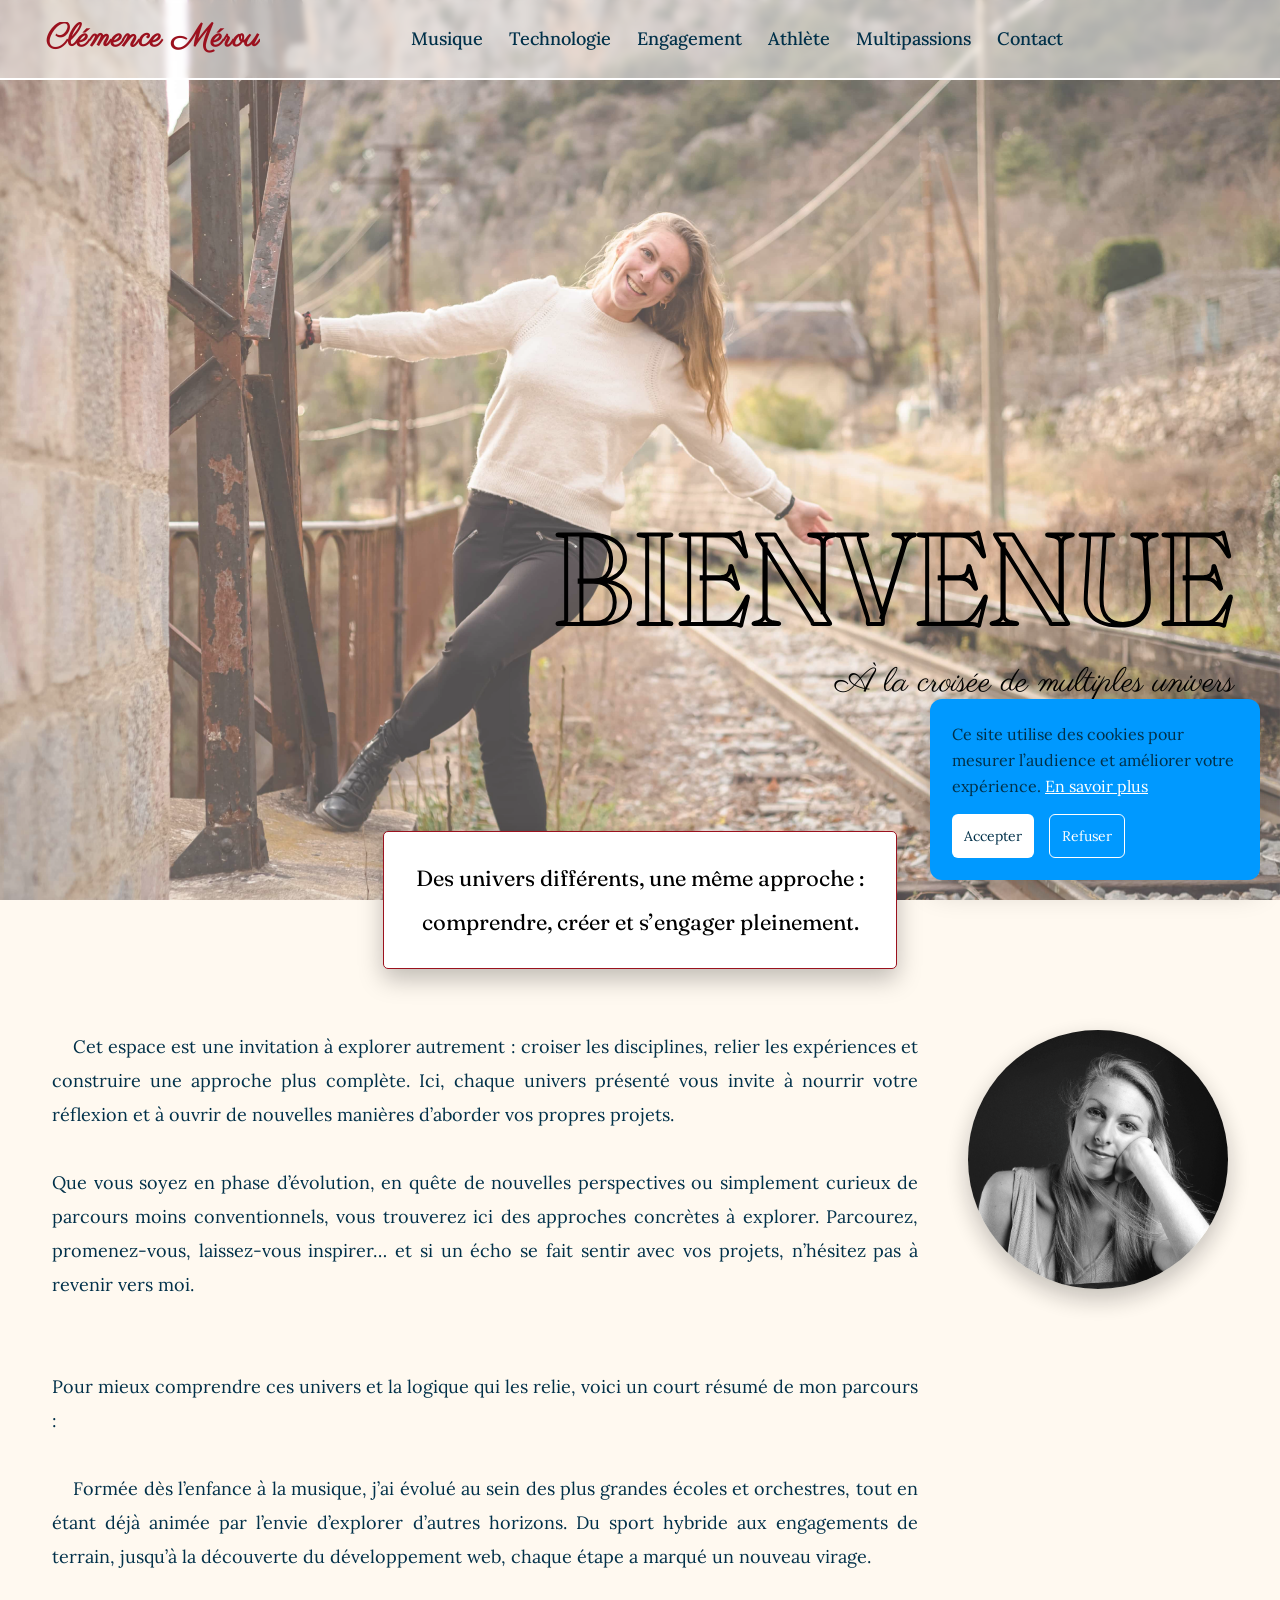
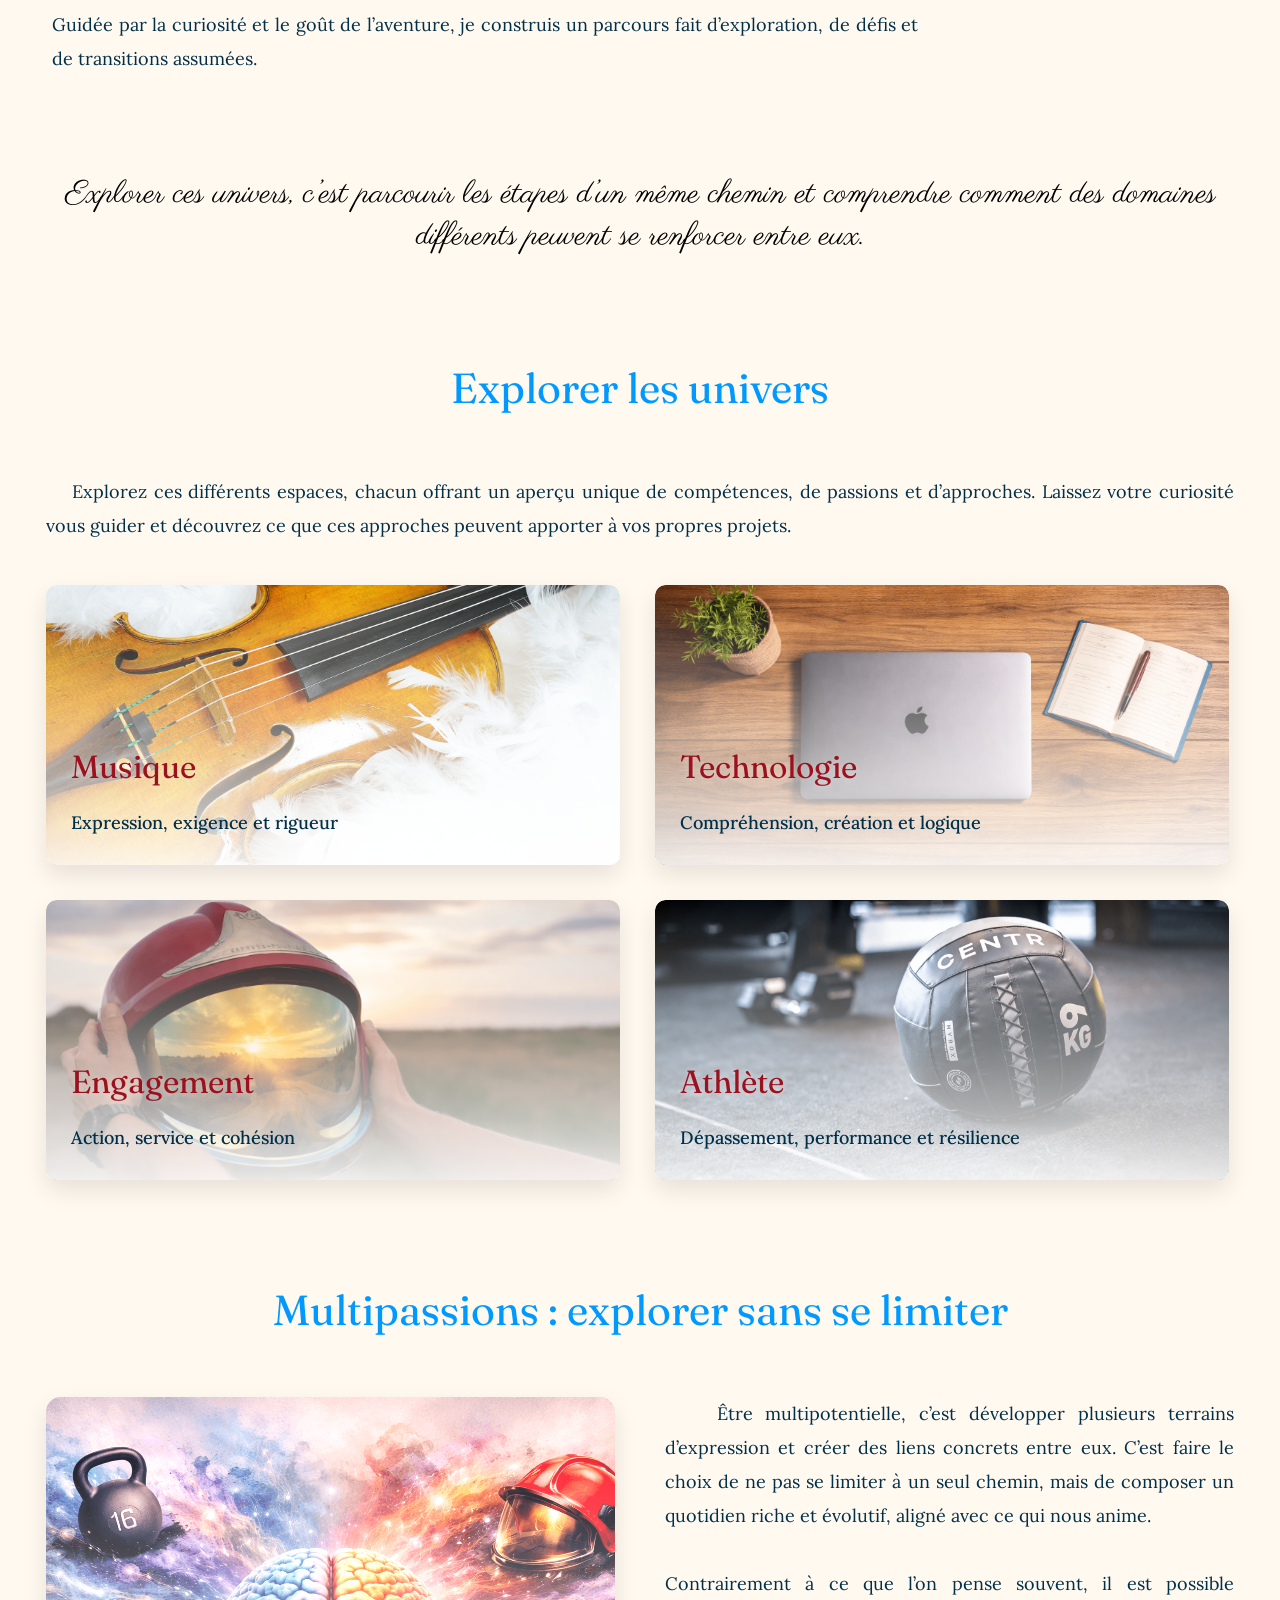
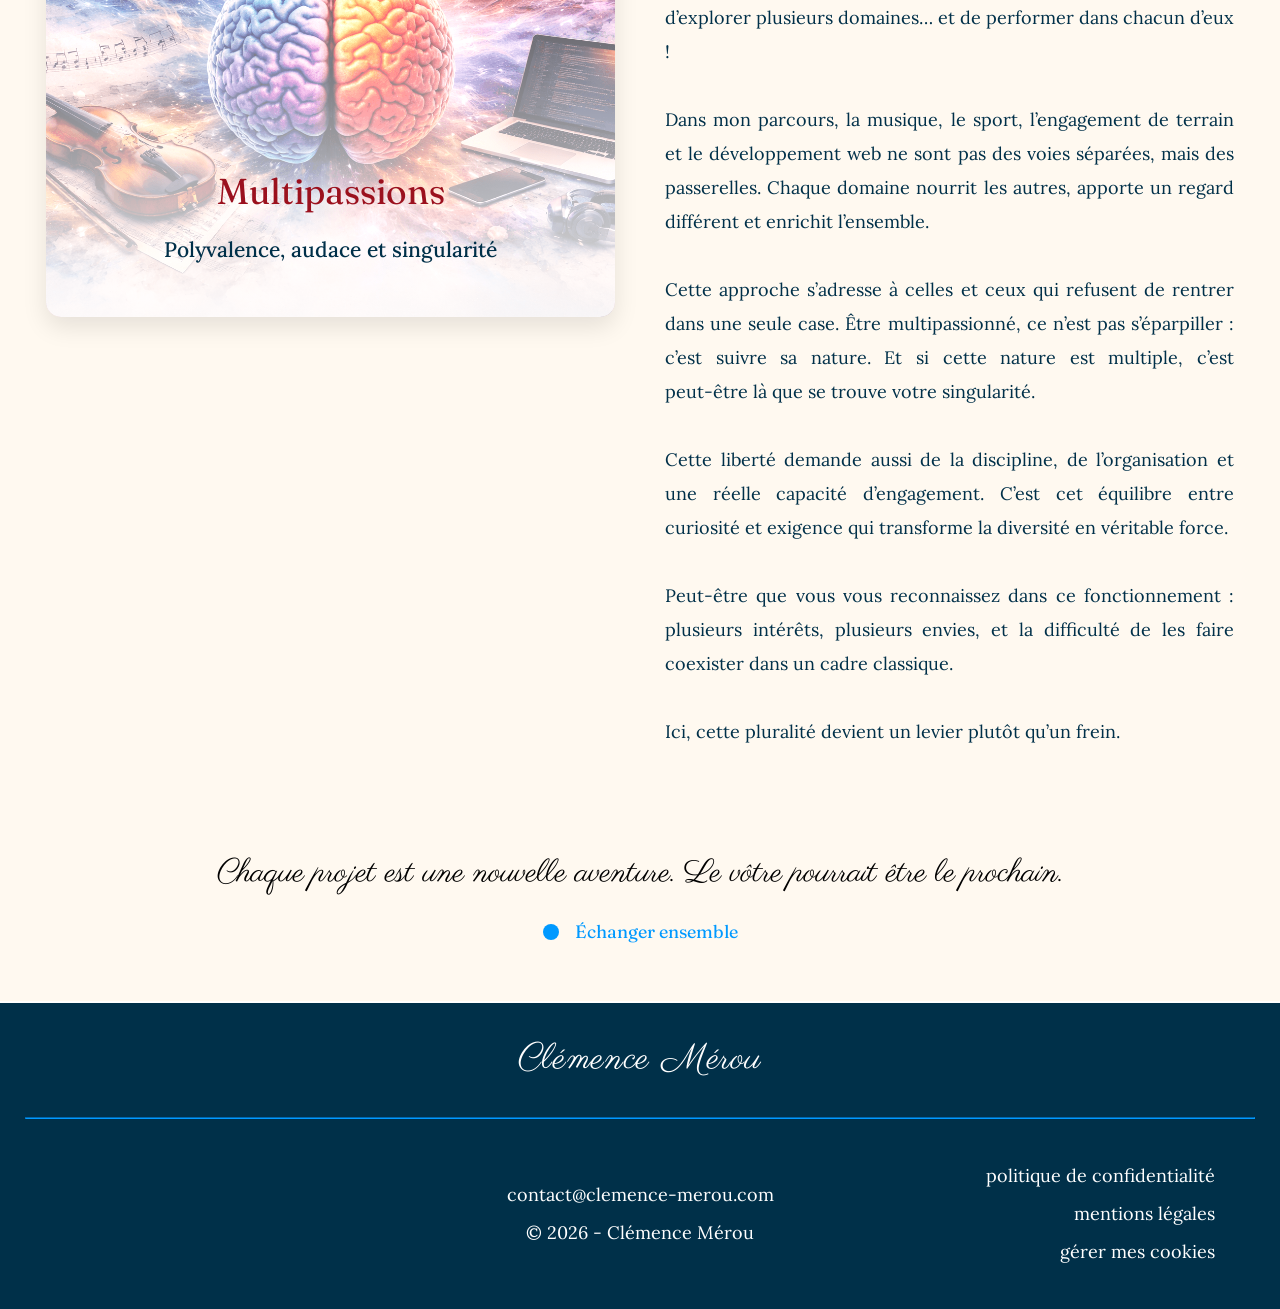
<file: index.html>
<!DOCTYPE html>
<html lang="fr">
<head>
    <meta charset="UTF-8">
    <meta name="viewport" content="width=device-width, initial-scale=1.0">

    <title>Clémence Mérou</title>

    <!-- Favicons -->
    <link rel="icon" href="/favicon.ico" sizes="any">
    <link rel="icon" type="image/svg+xml" href="/favicon.svg">
    <link rel="icon" type="image/png" sizes="96x96" href="img/favicon-96x96.png">
    <link rel="apple-touch-icon" href="/apple-touch-icon.png">
    <link rel="manifest" href="/site.webmanifest">
    <meta name="theme-color" content="#ffffff">

    <link rel="canonical" href="https://clemence-merou.com/">
    <link rel="preconnect" href="https://fonts.googleapis.com">
    <link rel="preconnect" href="https://fonts.gstatic.com" crossorigin>
    <link href="https://fonts.googleapis.com/css2?family=Fraunces:ital,opsz,wght@0,9..144,100..900;1,9..144,100..900&family=Lora:ital,wght@0,400..700;1,400..700&family=Parisienne&display=swap" rel="stylesheet">
    <link rel= "stylesheet" href= "https://maxst.icons8.com/vue-static/landings/line-awesome/line-awesome/1.3.0/css/line-awesome.min.css" >

    <link rel="stylesheet" href="style.css">
</head>
<body class="page-home">
    <div class="cursor-follow cursor-follow-home"></div>

    <!-- HEADER -->
    <header>
        <!-- SECTION NAV PRINCIPALE -->
        <div class="first-nav">
            <div class="content-section">
                 
                <div class="social-medias social-medias-header">
                    <a href="https://api.whatsapp.com/send?phone=%2B33628058001" target="_blank"><i class="lab la-whatsapp"></i></a>
    
                    <a href="https://www.linkedin.com/in/cl%C3%A9mence-m%C3%A9rou-768884279/?originalSubdomain=fr" target="_blank"><i class="lab la-linkedin-in"></i></a>
                </div>

                <div class="nav-desktop">
                    <ul>
                        <li><a href="musique.html">Musique</a></li>
                        <li><a href="technologie.html">Technologie</a></li>
                        <li><a href="engagement.html">Engagement</a></li>
                        <li><a href="athlete.html">Athlète</a></li>
                        <li><a href="multipassions.html">Multipassions</a></li>
                        <li><a href="contact.html">Contact</a></li>
                    </ul>
                </div>

                <div class="name-banner name-banner-home">
                    <a href="index.html">
                        <span class="signature">Clémence Mérou</span>
                        <span class="feather">🪶</span>
                    </a>
                </div>

                <div class="navbar-toggler">
                    <i class="btn-menu las la-bars"></i>
                    <i class="btn-menu btn-menu-close las la-times d-none"></i>
                </div>
    
            </div>
        </div>
    
        <!-- SECTION NAV MOBILE -->
        <nav class="nav-mobile">
            <div class="content-section">
    
                <div class="univers">Mes univers</div>
        
                <ul>
                    <li><a href="musique.html">Musique</a></li>
                    <li><a href="technologie.html">Technologie</a></li>
                    <li><a href="engagement.html">Engagement</a></li>
                    <li><a href="athlete.html">Athlète</a></li>
                    <li><a href="multipassions.html">Multipassions</a></li>
                    <li><a href="contact.html">Contact</a></li>
                </ul>
    
            </div>
        </nav>
    </header>
    
    <!-- MAIN -->
    <main>
        <!-- Section bannière présentation -->
        <section class="section-presentation section-presentation-home">
            <div class="parallax-bg" style="background-image: url(img/my-way.jpg)" draggable="false">
                <div class="opacity">
        
                    <div class="presentation-padding">
                        <div class="content-section">
                            <h1 class="pres-title-dark title-size-moov">Bienvenue</h1>
                            <span class="subtitle">À la croisée de multiples univers</span>
                        </div>
                    </div>
    
                </div>
            </div>
        </section>

        <!-- Bloc sous titres -->
        <section class="section-bloc-sub-sub-title">
            <div class="content-section">
                <div class="bloc-sub-sub-title">
                    Des univers différents, une même approche :<br>
                    comprendre, créer et s’engager pleinement.
                </div>
            </div>
        </section>

        <!-- Section présentation txt -->
        <section class="section section-pres-txt">
            <div class="content-section">

                <div class="pres-txt">
                    &nbsp; &nbsp; Cet espace est une invitation à explorer autrement : croiser les disciplines, relier les expériences et construire une approche plus complète. 
                    Ici, chaque univers présenté vous invite à nourrir votre réflexion et à ouvrir de nouvelles manières d’aborder vos propres projets.  

                    <br><br>

                    Que vous soyez en phase d’évolution, en quête de nouvelles perspectives ou simplement curieux de parcours moins conventionnels, vous trouverez ici des approches concrètes à explorer.
                    Parcourez, promenez-vous, laissez-vous inspirer… et si un écho se fait sentir avec vos projets, n’hésitez pas à revenir vers moi.

                    <br><br><br>

                    Pour mieux comprendre ces univers et la logique qui les relie, voici un court résumé de mon parcours :
                    
                    <br><br>
                    
                    &nbsp; &nbsp; Formée dès l’enfance à la musique, j’ai évolué au sein des plus grandes écoles et orchestres, tout en étant déjà animée par l’envie d’explorer d’autres horizons.  
                    Du sport hybride aux engagements de terrain, jusqu’à la découverte du développement web, chaque étape a marqué un nouveau virage.  
                    
                    <br><br>

                    Guidée par la curiosité et le goût de l’aventure, je construis un parcours fait d’exploration, de défis et de transitions assumées.
                </div>
                
                <div class="img-contain">
                    <img src="img/portrait.png" alt="photo-portrait">
                </div>

            </div>
        </section>

        <!-- Section liant univers -->
        <section class="section">
            <div class="content-section">

                <p class="citation-transition">
                    Explorer ces univers, c’est parcourir les étapes d’un même chemin et comprendre comment des domaines différents peuvent se renforcer entre eux.
                </p>

            </div>
        </section>

        <!-- Section univers -->
        <section class="section">
            <div class="content-section">

                <div class="title-contain">
                    <h2>Explorer les univers</h2>
                </div>

                <p class="txt-intro-section">
                    &nbsp; &nbsp; Explorez ces différents espaces, chacun offrant un aperçu unique de compétences, de passions et d’approches. 
                    Laissez votre curiosité vous guider et découvrez ce que ces approches peuvent apporter à vos propres projets.
                </p>

                <div class="univers-big-contain">
                    <a href="musique.html" class="univers-contain">
                        <div class="univers-bg" style="background-image: url(img/violin-card.png)"></div>

                        <div class="univers-content">
                            <h3>Musique</h3>
                            <p>Expression, exigence et rigueur</p>
                        </div>
                    </a>

                    <a href="technologie.html" class="univers-contain">
                        <div class="univers-bg" style="background-image: url(img/tech-card.png)"></div>

                        <div class="univers-content">
                            <h3>Technologie</h3>
                            <p>Compréhension, création et logique</p>
                        </div>
                    </a>

                    <a href="engagement.html" class="univers-contain">
                        <div class="univers-bg" style="background-image: url(img/fire-card.png)"></div>

                        <div class="univers-content">
                            <h3>Engagement</h3>
                            <p>Action, service et cohésion</p>
                        </div>
                    </a>

                    <a href="athlete.html" class="univers-contain">
                        <div class="univers-bg" style="background-image: url(img/sport-card.png)"></div>

                        <div class="univers-content">
                            <h3>Athlète</h3>
                            <p>Dépassement, performance et résilience</p>
                        </div>
                    </a>
                </div>

            </div>
        </section>

        <!-- Section multipotentiel -->
        <section class="section">
            <div class="content-section">

                <div class="title-contain">
                    <h2>Multipassions : explorer sans se limiter</h2>
                </div>

                <div class="txt-and-img-section-multi">
                    <p class="txt-multi-section">
                        &nbsp; &nbsp; Être multipotentielle, c’est développer plusieurs terrains d’expression et créer des liens concrets entre eux. 
                        C’est faire le choix de ne pas se limiter à un seul chemin, mais de composer un quotidien riche et évolutif, aligné avec ce qui nous anime.  
    
                        <br><br>
    
                        Contrairement à ce que l’on pense souvent, il est possible d’explorer plusieurs domaines… et de performer dans chacun d’eux !
    
                        <br><br>
    
                        Dans mon parcours, la musique, le sport, l’engagement de terrain et le développement web ne sont pas des voies séparées, mais des passerelles.  
                        Chaque domaine nourrit les autres, apporte un regard différent et enrichit l’ensemble.
    
                        <br><br>
    
                        Cette approche s’adresse à celles et ceux qui refusent de rentrer dans une seule case.  
                        Être multipassionné, ce n’est pas s’éparpiller : c’est suivre sa nature.  
                        Et si cette nature est multiple, c’est peut-être là que se trouve votre singularité.  
    
                        <br><br>
    
                        Cette liberté demande aussi de la discipline, de l’organisation et une réelle capacité d’engagement.  
                        C’est cet équilibre entre curiosité et exigence qui transforme la diversité en véritable force.

                        <br><br>

                        Peut-être que vous vous reconnaissez dans ce fonctionnement : 
                        plusieurs intérêts, plusieurs envies, et la difficulté de les faire coexister dans un cadre classique.

                        <br><br>

                        Ici, cette pluralité devient un levier plutôt qu’un frein.
                    </p>
    
                    <div class="multi-card-big-section">
                        <a href="multipassions.html" class="univers-contain">
                            <div class="univers-bg" style="background-image: url(img/multi-card.png)"></div>
    
                            <div class="univers-content">
                                <h3>Multipassions</h3>
                                <p>Polyvalence, audace et singularité</p>
                            </div>
                        </a>
                    </div>
                </div>

            </div>
        </section>

        <!-- Section signature / contact -->
        <section class="section section-end-citation">
            <div class="content-section">

                <p class="citation-transition">
                    Chaque projet est une nouvelle aventure. Le vôtre pourrait être le prochain.
                </p>
                <a href="contact.html" class="btn-icon-and-txt">
                    <span class="icon-contact-wrapper">
                        <i class="las la-envelope"></i>
                    </span>
                    <span class="btn-text">Échanger ensemble</span>
                </a>

            </div>
        </section>
    </main>

    <!-- FOOTER -->
    <footer class="section-footer">
        <div class="content-section">
            <div class="title-site">Clémence Mérou</div>

            <hr class="hr-footer">

            <div class="contact-mentions-and-medias">
                <div class="social-medias social-medias-header social-medias-footer">
                    <a href="https://api.whatsapp.com/send?phone=%2B33628058001" target="_blank"><i class="lab la-whatsapp"></i></a>

                    <a href="https://www.facebook.com/clemence.merou/?locale=fr_FR" target="_blank"><i class="lab la-facebook-f"></i></a>

                    <a href="https://www.instagram.com/klem_eroo/" target="_blank"><i class="lab la-instagram"></i></a>

                    <a href="https://github.com/MEROU-Clemence" target="_blank"><i class="lab la-github"></i></a>

                    <a href="https://www.linkedin.com/in/cl%C3%A9mence-m%C3%A9rou-768884279/?originalSubdomain=fr" target="_blank"><i class="lab la-linkedin-in"></i></a>
                </div>

                <div class="contact-and-copy">
                    <div><a href="mailto:contact@clemence-merou.com" target="_blank">contact@clemence-merou.com</a></div>

                    <div>&copy; 2026 - Clémence Mérou</div>
                </div>

                <div class="legal-mentions-and-co">
                    <a href="politique-de-confidentialite.html">politique de confidentialité</a>

                    <span class="trait-vertical">|</span>

                    <a href="mentions-legales.html">mentions légales</a>

                    <span class="trait-vertical">|</span>

                    <button id="manage-cookies" class="manage-cookies-btn">gérer mes cookies</button>
                </div>
            </div>
        </div>
    </footer>

    <!-- POP UP COOKIES -->
    <div id="cookie-banner" class="cookie-banner">
        <p>
            Ce site utilise des cookies pour mesurer l’audience et améliorer votre expérience. 
            <a href="/politique-de-confidentialite.html" target="_blank">En savoir plus</a>
        </p>
        <div class="cookie-buttons">
            <button id="accept-cookies">Accepter</button>
            <button id="refuse-cookies">Refuser</button>
        </div>
    </div>
    
    <script src="script.js"></script>
    <script src="https://code.jquery.com/jquery-3.7.1.min.js"></script>
</body>
</html>
</file>
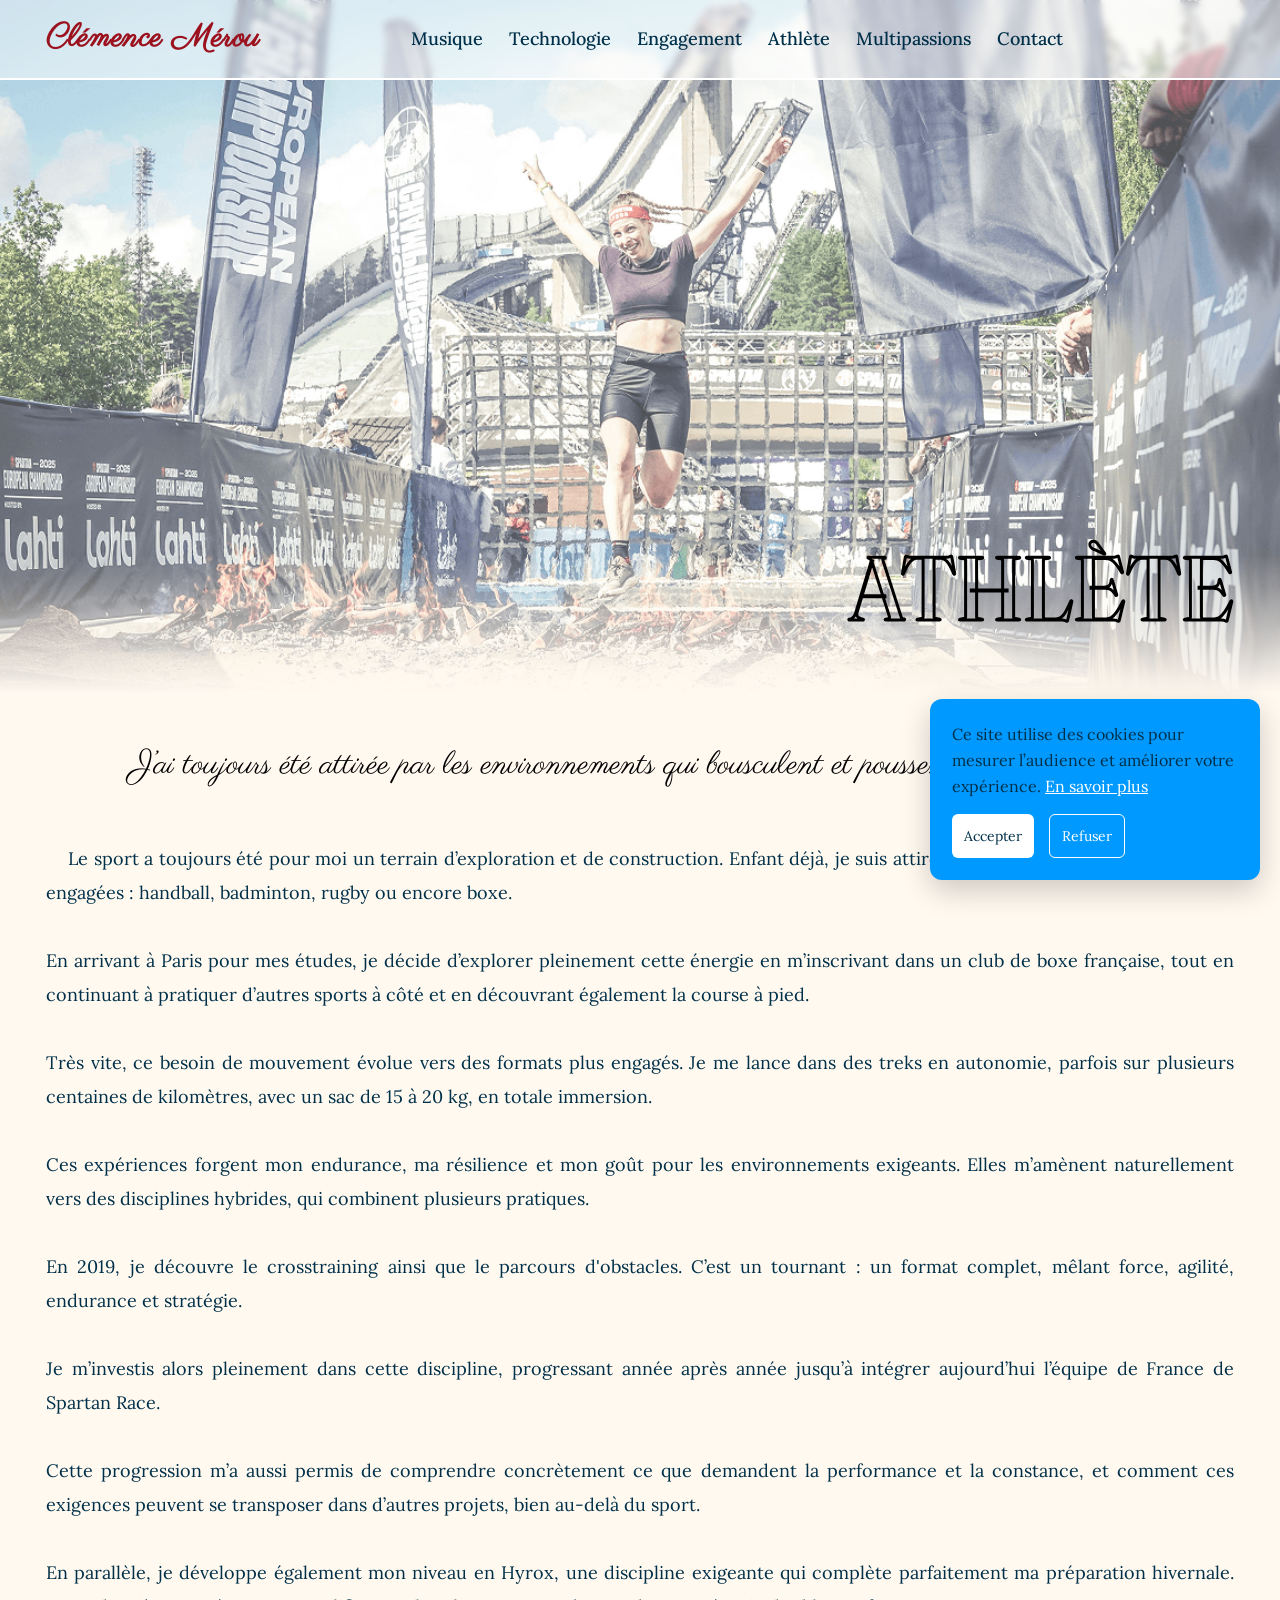
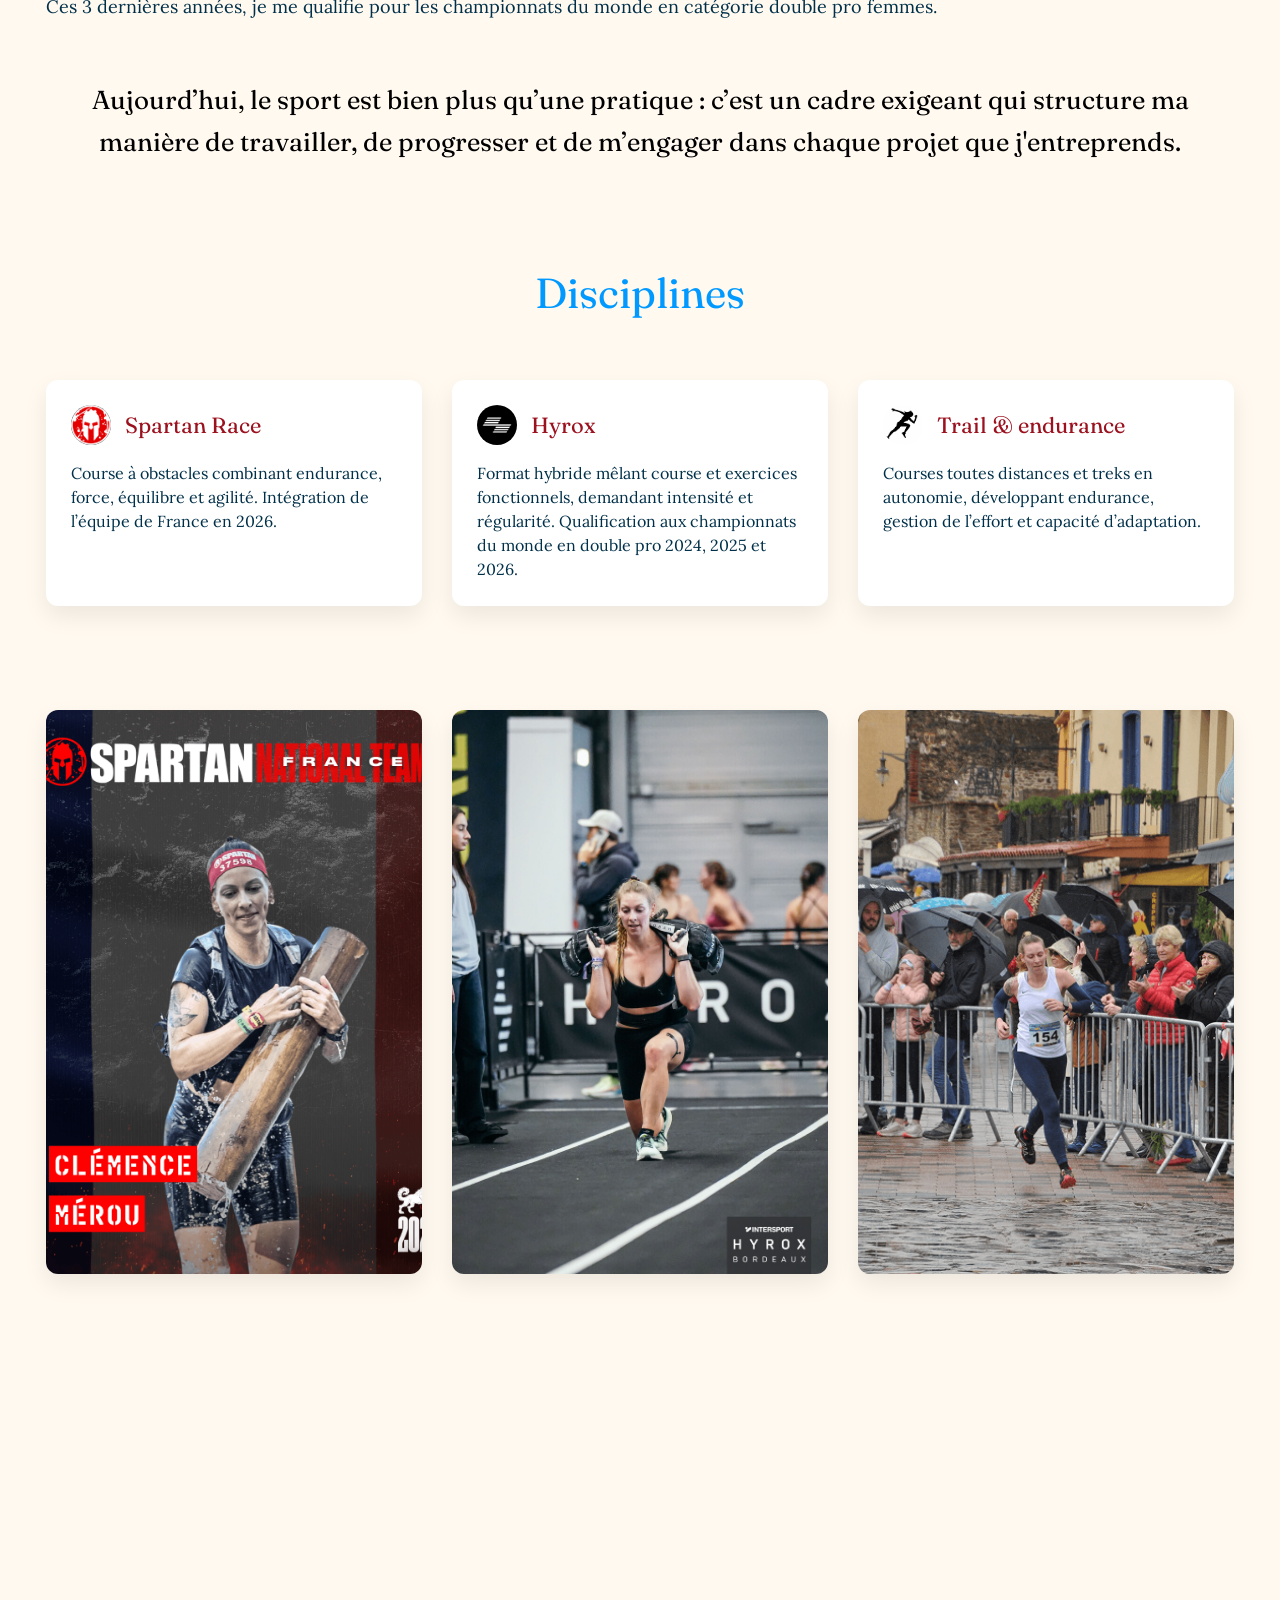
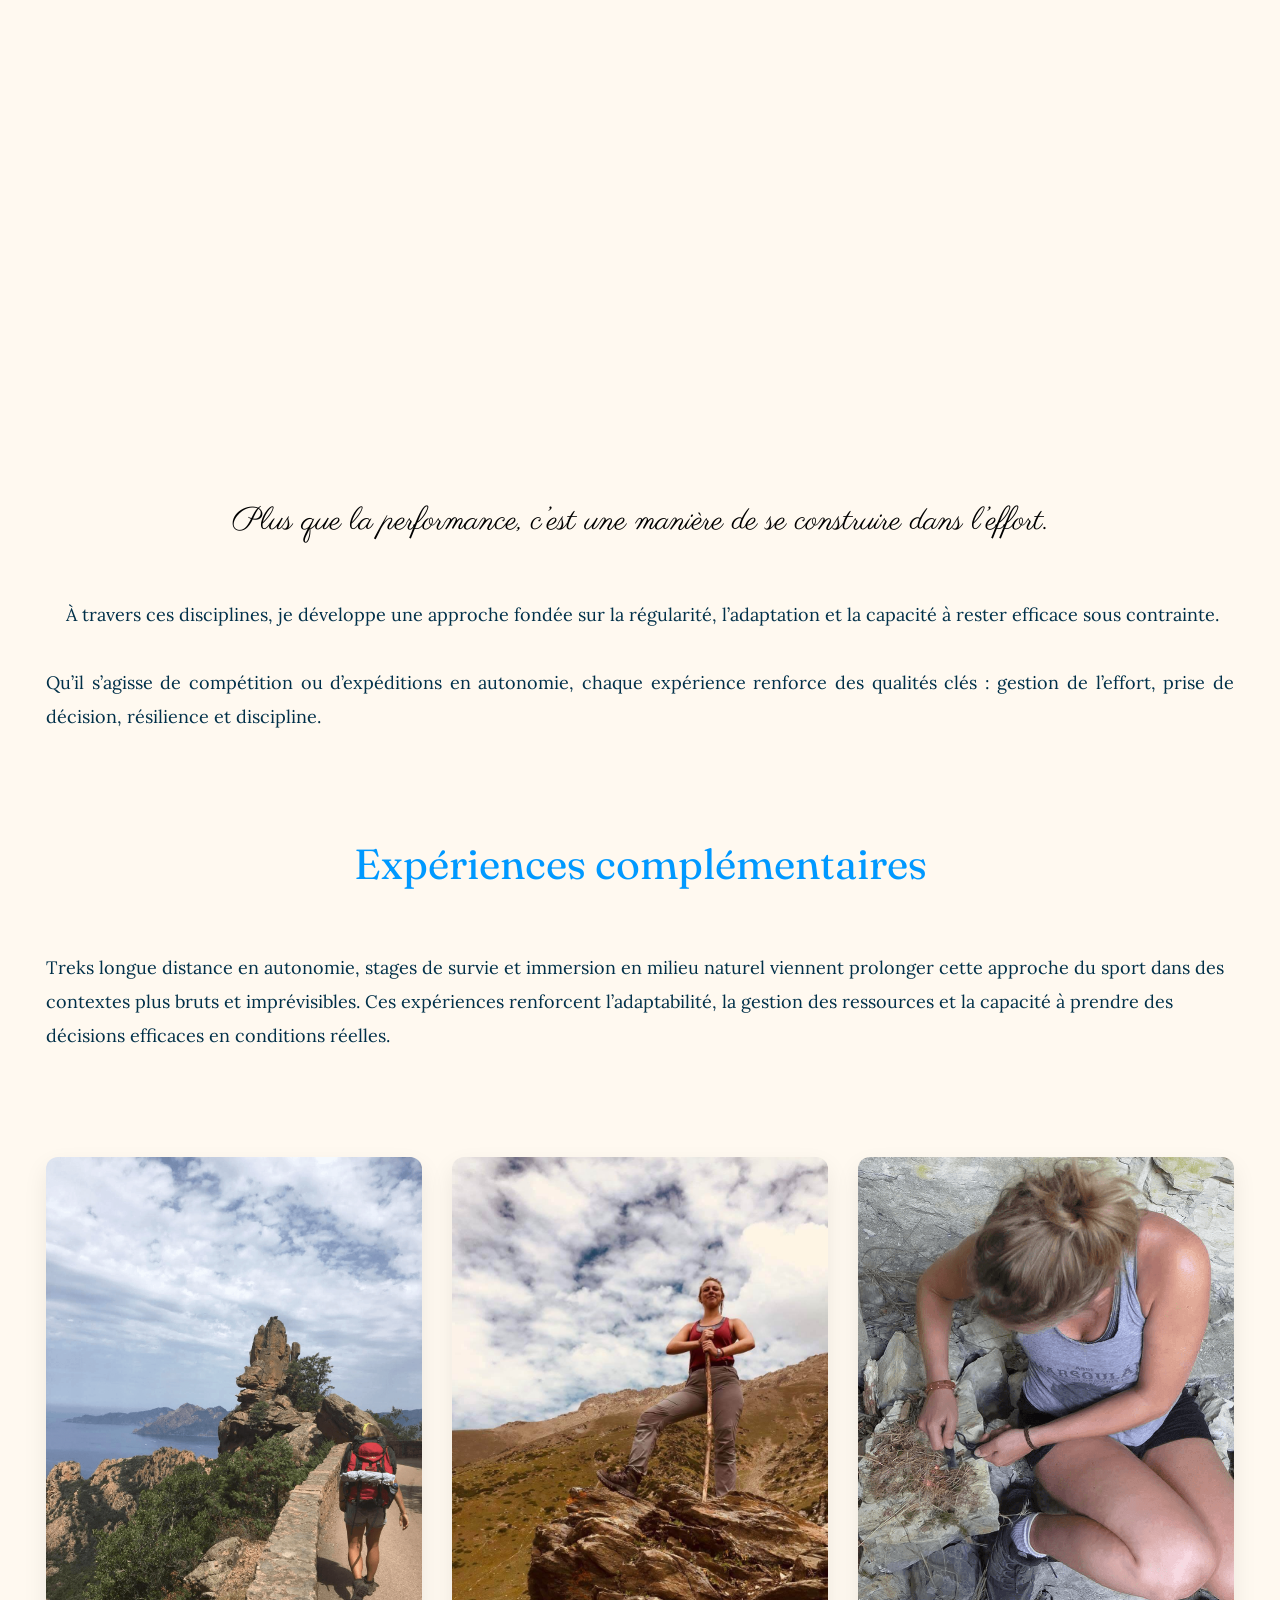
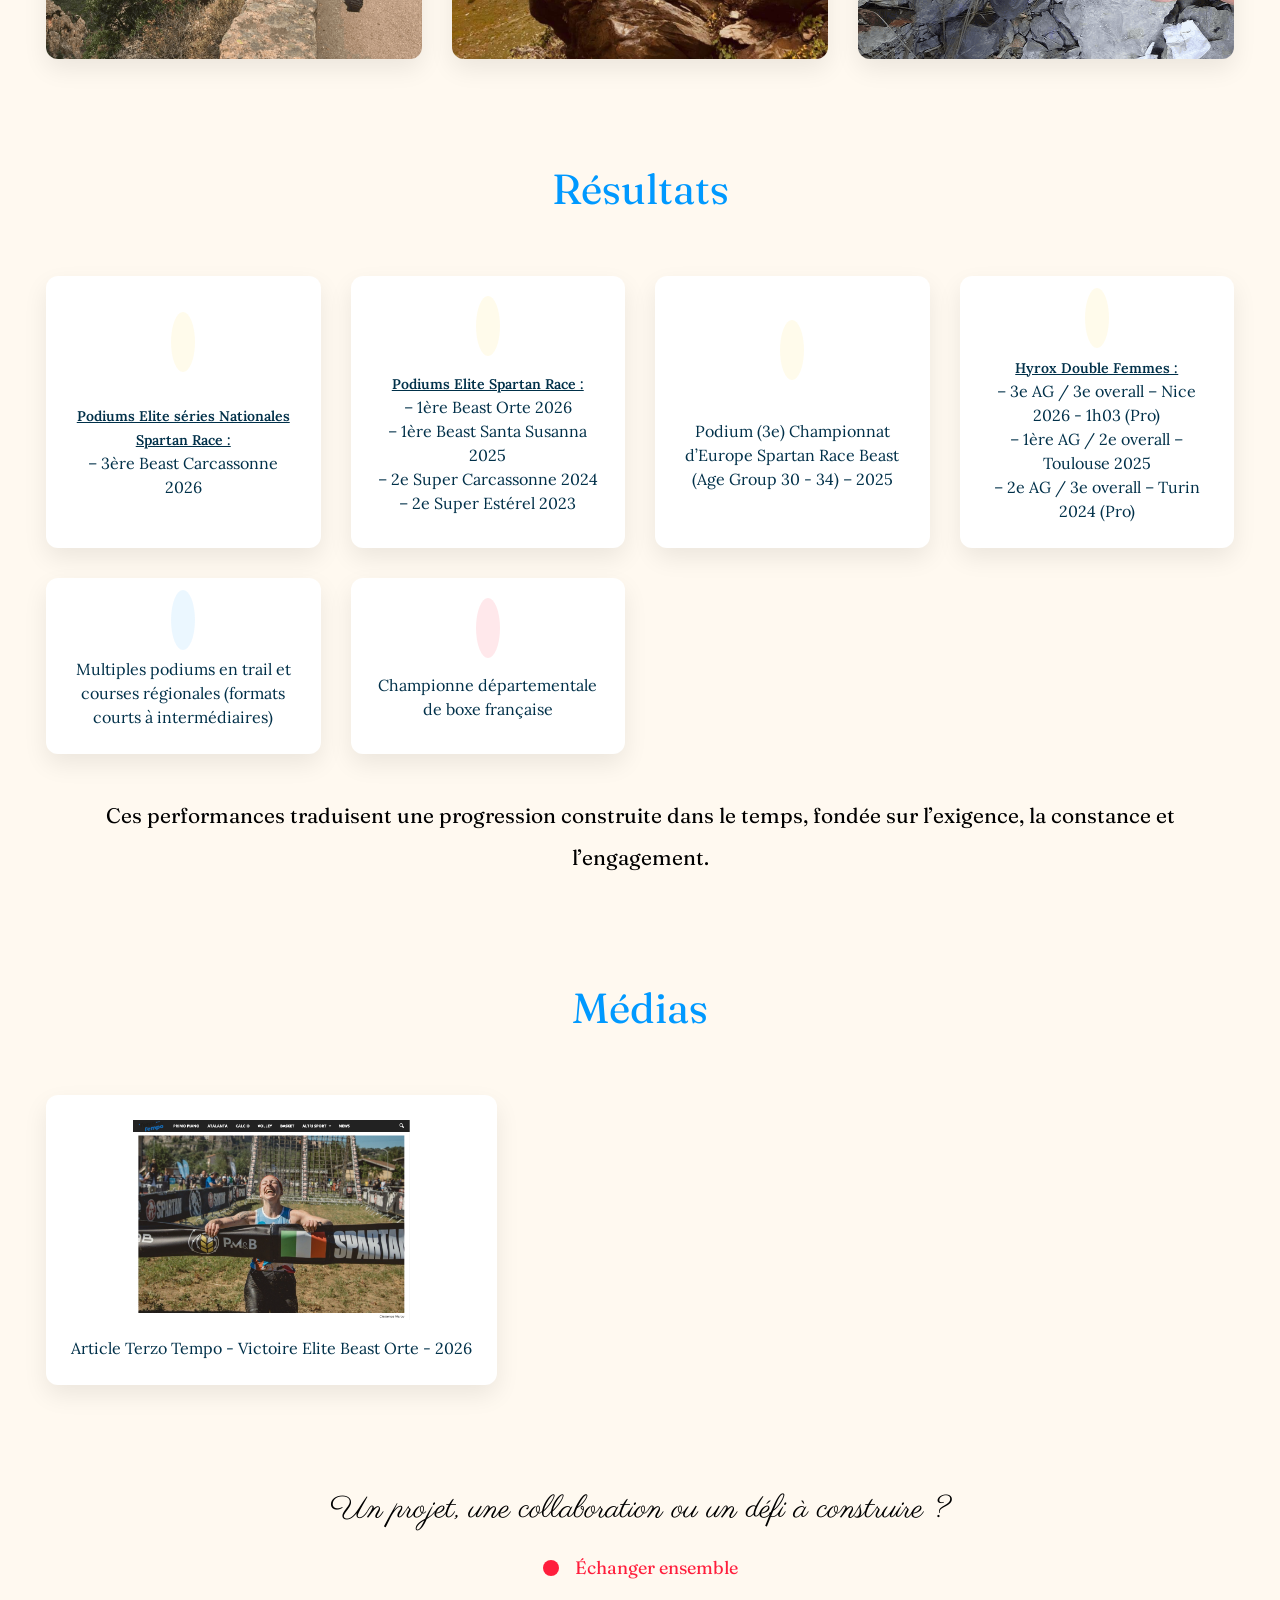
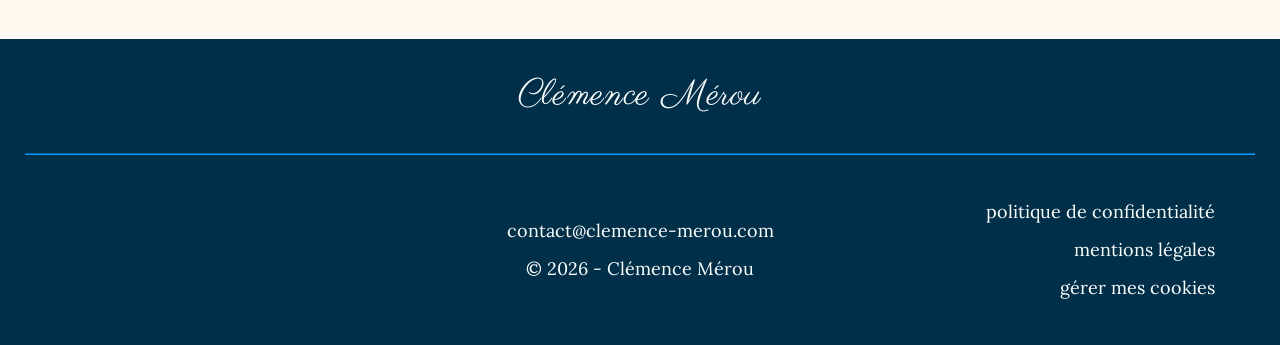
<file: athlete.html>
<!DOCTYPE html>
<html lang="fr">
<head>
    <meta charset="UTF-8">
    <meta name="viewport" content="width=device-width, initial-scale=1.0">

    <title>Clémence Mérou</title>

    <!-- Favicons -->
    <link rel="icon" href="/favicon.ico" sizes="any">
    <link rel="icon" type="image/svg+xml" href="/favicon.svg">
    <link rel="icon" type="image/png" sizes="96x96" href="img/favicon-96x96.png">
    <link rel="apple-touch-icon" href="/apple-touch-icon.png">
    <link rel="manifest" href="/site.webmanifest">
    <meta name="theme-color" content="#ffffff">

    <link rel="canonical" href="https://clemence-merou.com/athlete.html">
    <link rel="preconnect" href="https://fonts.googleapis.com">
    <link rel="preconnect" href="https://fonts.gstatic.com" crossorigin>
    <link href="https://fonts.googleapis.com/css2?family=Fraunces:ital,opsz,wght@0,9..144,100..900;1,9..144,100..900&family=Lora:ital,wght@0,400..700;1,400..700&family=Parisienne&display=swap" rel="stylesheet">
    <link rel= "stylesheet" href= "https://maxst.icons8.com/vue-static/landings/line-awesome/line-awesome/1.3.0/css/line-awesome.min.css" >

    <link rel="stylesheet" href="style.css">
</head>
<body class="page-athlete">
    <div class="cursor-follow-athlete"></div>

    <!-- HEADER -->
    <header>
        <!-- SECTION NAV PRINCIPALE -->
        <div class="first-nav">
            <div class="content-section">
                 
                <div class="social-medias social-medias-header">
                    <a href="https://api.whatsapp.com/send?phone=%2B33628058001" target="_blank"><i class="lab la-whatsapp"></i></a>
    
                    <a href="https://www.linkedin.com/in/cl%C3%A9mence-m%C3%A9rou-768884279/?originalSubdomain=fr" target="_blank"><i class="lab la-linkedin-in"></i></a>
                </div>

                <div class="nav-desktop">
                    <ul>
                        <li><a href="musique.html">Musique</a></li>
                        <li><a href="technologie.html">Technologie</a></li>
                        <li><a href="engagement.html">Engagement</a></li>
                        <li><a href="athlete.html">Athlète</a></li>
                        <li><a href="multipassions.html">Multipassions</a></li>
                        <li><a href="contact.html">Contact</a></li>
                    </ul>
                </div>

                <div class="name-banner">
                    <a href="index.html">
                        <span class="signature">Clémence Mérou</span>
                    </a>
                </div>

                <div class="navbar-toggler">
                    <i class="btn-menu las la-bars"></i>
                    <i class="btn-menu btn-menu-close las la-times d-none"></i>
                </div>
    
            </div>
        </div>
    
        <!-- SECTION NAV MOBILE -->
        <nav class="nav-mobile">
            <div class="content-section">
    
                <div class="univers">Mes univers</div>
        
                <ul>
                    <li><a href="musique.html">Musique</a></li>
                    <li><a href="technologie.html">Technologie</a></li>
                    <li><a href="engagement.html">Engagement</a></li>
                    <li><a href="athlete.html">Athlète</a></li>
                    <li><a href="multipassions.html">Multipassions</a></li>
                    <li><a href="contact.html">Contact</a></li>
                </ul>
    
            </div>
        </nav>
    </header>

    <!-- MAIN -->
    <main>
        <!-- Présentation -->
        <section class="section-presentation section-presentation-athlete" style="background-image: url(img/banner-athlete.png)" draggable="false">
            <div class="opacity-3">
    
                <div class="presentation-padding">
                    <div class="content-section">
                        <h1 class="pres-title-dark title-size-moov">Athlète</h1>
                    </div>
                </div>
    
            </div>
        </section>

        <!-- Intro sport -->
        <section class="section section-intro-page-annexe">
            <div class="content-section">

                <p class="citation-transition">
                    J’ai toujours été attirée par les environnements qui bousculent et poussent à aller plus loin.
                </p>

                <div class="paragraph-txt">
                    &nbsp; &nbsp; Le sport a toujours été pour moi un terrain d’exploration et de construction.
                    Enfant déjà, je suis attirée par les disciplines dynamiques et engagées : handball, badminton, rugby ou encore boxe.

                    <br><br>

                    En arrivant à Paris pour mes études, je décide d’explorer pleinement cette énergie en m’inscrivant dans un club de boxe française, tout en continuant à pratiquer d’autres sports à côté et en découvrant également la course à pied.

                    <br><br>

                    Très vite, ce besoin de mouvement évolue vers des formats plus engagés. 
                    Je me lance dans des treks en autonomie, parfois sur plusieurs centaines de kilomètres, avec un sac de 15 à 20 kg, en totale immersion.

                    <br><br>

                    Ces expériences forgent mon endurance, ma résilience et mon goût pour les environnements exigeants. 
                    Elles m’amènent naturellement vers des disciplines hybrides, qui combinent plusieurs pratiques.

                    <br><br>

                    En 2019, je découvre le crosstraining ainsi que le parcours d'obstacles. 
                    C’est un tournant : un format complet, mêlant force, agilité, endurance et stratégie.

                    <br><br>

                    Je m’investis alors pleinement dans cette discipline, progressant année après année jusqu’à intégrer aujourd’hui l’équipe de France de Spartan Race.

                    <br><br>

                    Cette progression m’a aussi permis de comprendre concrètement ce que demandent la performance et la constance, et comment ces exigences peuvent se transposer dans d’autres projets, bien au-delà du sport.

                    <br><br>

                    En parallèle, je développe également mon niveau en Hyrox, une discipline exigeante qui complète parfaitement ma préparation hivernale. 
                    Ces 3 dernières années, je me qualifie pour les championnats du monde en catégorie double pro femmes.

                </div>

                <p class="citation-transition citation-transition-2">
                    Aujourd’hui, le sport est bien plus qu’une pratique : c’est un cadre exigeant qui structure ma manière de travailler, de progresser et de m’engager dans chaque projet que j'entreprends.
                </p>

            </div>
        </section>

        <!-- Disciplines -->
        <section class="section section-disciplines">
            <div class="content-section">

                <div class="title-contain">
                    <h2>Disciplines</h2>
                </div>

                <div class="cards-prestations">
                    <div class="card-presta">
                        <div class="card-header">
                            <img src="img/spartan-logo.png" alt="logo-spartan">
                            <h3>Spartan Race</h3>
                        </div>
                        <p>Course à obstacles combinant endurance, force, équilibre et agilité. Intégration de l’équipe de France en 2026.</p>
                    </div>

                    <div class="card-presta">
                        <div class="card-header">
                            <img src="img/hyrox-logo.png" alt="logo-hyrox">
                            <h3>Hyrox</h3>
                        </div>
                        <p>Format hybride mêlant course et exercices fonctionnels, demandant intensité et régularité. Qualification aux championnats du monde en double pro 2024, 2025 et 2026.</p>
                    </div>

                    <div class="card-presta">
                        <div class="card-header">
                            <img src="img/running-logo.png" alt="logo-running">
                            <h3>Trail & endurance</h3>
                        </div>
                        <p>Courses toutes distances et treks en autonomie, développant endurance, gestion de l’effort et capacité d’adaptation.</p>
                    </div>
                </div>

            </div>
        </section>

        <!-- Visuels -->
        <section class="section section-athlete-visual">
            <div class="content-section">

                <div class="cards-prestations">
                    <img src="img/spartan-team-fr.png" alt="spartan-photo">
                    <img src="img/hyrox-brdx-solo-pro.jpeg" alt="hyrox-photo">
                    <img src="img/trail-collioure-end.png" alt="trail-photo">
                </div>

                <div class="videos">
                    <iframe 
                        src="https://www.youtube.com/embed/fvw09Vu1Wyw"
                        title="Extrait sport"
                        frameborder="0"
                        allow="accelerometer; autoplay; clipboard-write; encrypted-media; gyroscope; picture-in-picture"
                        allowfullscreen>
                    </iframe>
                </div>

            </div>
        </section>

        <!-- Approche -->
        <section class="section section-intro-page-annexe">
            <div class="content-section">

                <p class="citation-transition">
                    Plus que la performance, c’est une manière de se construire dans l’effort.
                </p>

                <div class="paragraph-txt">
                    &nbsp; &nbsp; À travers ces disciplines, je développe une approche fondée sur la régularité, l’adaptation et la capacité à rester efficace sous contrainte.

                    <br><br>

                    Qu’il s’agisse de compétition ou d’expéditions en autonomie, chaque expérience renforce des qualités clés : gestion de l’effort, prise de décision, résilience et discipline.

                </div>

            </div>
        </section>

        <!-- Petit plus trek -->
        <section class="section">
            <div class="content-section">

                <div class="title-contain">
                    <h2>Expériences complémentaires</h2>
                </div>

                <p>
                    Treks longue distance en autonomie, stages de survie et immersion en milieu naturel viennent prolonger cette approche du sport dans des contextes plus bruts et imprévisibles.
                    Ces expériences renforcent l’adaptabilité, la gestion des ressources et la capacité à prendre des décisions efficaces en conditions réelles.
                </p>

            </div>
        </section>

        <!-- Visuels 2 -->
        <section class="section section-athlete-visual">
            <div class="content-section">

                <div class="cards-prestations">
                    <img src="img/expedition-corse.png" alt="corse-expedition">
                    <img src="img/trek-inde.jpeg" alt="trek-inde">
                    <img src="img/stage-survie-cevennes.png" alt="stage-survie">
                </div>

            </div>
        </section>

        <!-- Résultats -->
        <section class="section section-distinctions">
            <div class="content-section">

                <div class="title-contain">
                    <h2>Résultats</h2>
                </div>

                <div class="distinctions-grid">
                    <div class="card-presta">
                        <div class="distinction-icon">
                            <i class="las la-award"></i>
                        </div>
                        <p>
                            <strong>Podiums Elite séries Nationales Spartan Race :<br></strong>
                            – 3ère Beast Carcassonne 2026
                        </p>
                    </div>

                    <div class="card-presta">
                        <div class="distinction-icon">
                            <i class="las la-trophy"></i>
                        </div>
                        <p>
                            <strong>Podiums Elite Spartan Race :<br></strong>
                            – 1ère Beast Orte 2026<br>
                            – 1ère Beast Santa Susanna 2025<br>
                            – 2e Super Carcassonne 2024<br>
                            – 2e Super Estérel 2023
                        </p>
                    </div>

                    <div class="card-presta">
                        <div class="distinction-icon">
                            <i class="las la-medal"></i>
                        </div>
                        <p>
                            Podium (3e) Championnat d’Europe Spartan Race Beast (Age Group 30 - 34) – 2025
                        </p>
                    </div>

                    <div class="card-presta">
                        <div class="distinction-icon">
                            <i class="las la-bolt"></i>
                        </div>
                        <p>
                            <strong>Hyrox Double Femmes :<br></strong>
                            – 3e AG / 3e overall – Nice 2026 - 1h03 (Pro)<br>
                            – 1ère AG / 2e overall – Toulouse 2025<br>
                            – 2e AG / 3e overall – Turin 2024 (Pro)
                        </p>
                    </div>

                    <div class="card-presta article">
                        <div class="distinction-icon">
                            <i class="las la-running"></i>
                        </div>
                        <p>
                            Multiples podiums en trail et courses régionales (formats courts à intermédiaires)
                        </p>
                    </div>

                    <div class="card-presta master">
                        <div class="distinction-icon">
                            <i class="las la-fist-raised"></i>
                        </div>
                        <p>
                            Championne départementale de boxe française
                        </p>
                    </div>
                </div>

                <p class="citation-transition citation-transition-3">
                    Ces performances traduisent une progression construite dans le temps, fondée sur l’exigence, la constance et l’engagement.
                </p>

            </div>
        </section>

        <!-- Médias -->
        <section class="section section-distinctions section-medias">
            <div class="content-section">

                <div class="title-contain">
                    <h2>Médias</h2>
                </div>

                <div class="distinctions-grid">
                    <a href="https://terzotemposportmagazine.it/primo-piano/spartan-italy-inaugura-la-stagione-nazionale-con-un-weekend-da-record/" class="card-presta card-presta-click" target="_blank" rel="noopener noreferrer">
                        <img src="img/article-terzo-tempo.png" alt="article">
                        <p>
                            Article Terzo Tempo - Victoire Elite Beast Orte - 2026
                        </p>
                    </a>
                </div>

            </div>
        </section>

        <!-- Section signature / contact -->
        <section class="section section-end-citation section-end-citation-red">
            <div class="content-section">

                <p class="citation-transition">
                    Un projet, une collaboration ou un défi à construire ?
                </p>
                <a href="contact.html" class="btn-icon-and-txt">
                    <span class="icon-contact-wrapper">
                        <i class="las la-envelope"></i>
                    </span>
                    <span class="btn-text">Échanger ensemble</span>
                </a>

            </div>
        </section>
    </main>

    <!-- FOOTER -->
    <footer class="section-footer">
        <div class="content-section">
            <div class="title-site">Clémence Mérou</div>

            <hr class="hr-footer">

            <div class="contact-mentions-and-medias">
                <div class="social-medias social-medias-header social-medias-footer">
                    <a href="https://api.whatsapp.com/send?phone=%2B33628058001" target="_blank"><i class="lab la-whatsapp"></i></a>

                    <a href="https://www.facebook.com/clemence.merou/?locale=fr_FR" target="_blank"><i class="lab la-facebook-f"></i></a>

                    <a href="https://www.instagram.com/klem_eroo/" target="_blank"><i class="lab la-instagram"></i></a>

                    <a href="https://github.com/MEROU-Clemence" target="_blank"><i class="lab la-github"></i></a>

                    <a href="https://www.linkedin.com/in/cl%C3%A9mence-m%C3%A9rou-768884279/?originalSubdomain=fr" target="_blank"><i class="lab la-linkedin-in"></i></a>
                </div>

                <div class="contact-and-copy">
                    <div><a href="mailto:contact@clemence-merou.com" target="_blank">contact@clemence-merou.com</a></div>

                    <div>&copy; 2026 - Clémence Mérou</div>
                </div>

                <div class="legal-mentions-and-co">
                    <a href="politique-de-confidentialite.html">politique de confidentialité</a>

                    <span class="trait-vertical">|</span>

                    <a href="mentions-legales.html">mentions légales</a>
                    
                    <span class="trait-vertical">|</span>

                    <button id="manage-cookies" class="manage-cookies-btn">gérer mes cookies</button>
                </div>
            </div>
        </div>
    </footer>

    <!-- POP UP COOKIES -->
    <div id="cookie-banner" class="cookie-banner">
        <p>
            Ce site utilise des cookies pour mesurer l’audience et améliorer votre expérience. 
            <a href="/politique-de-confidentialite.html" target="_blank">En savoir plus</a>
        </p>
        <div class="cookie-buttons">
            <button id="accept-cookies">Accepter</button>
            <button id="refuse-cookies">Refuser</button>
        </div>
    </div>
    
    <script src="script.js"></script>
    <script src="https://code.jquery.com/jquery-3.7.1.min.js"></script>
</body>
</html>
</file>
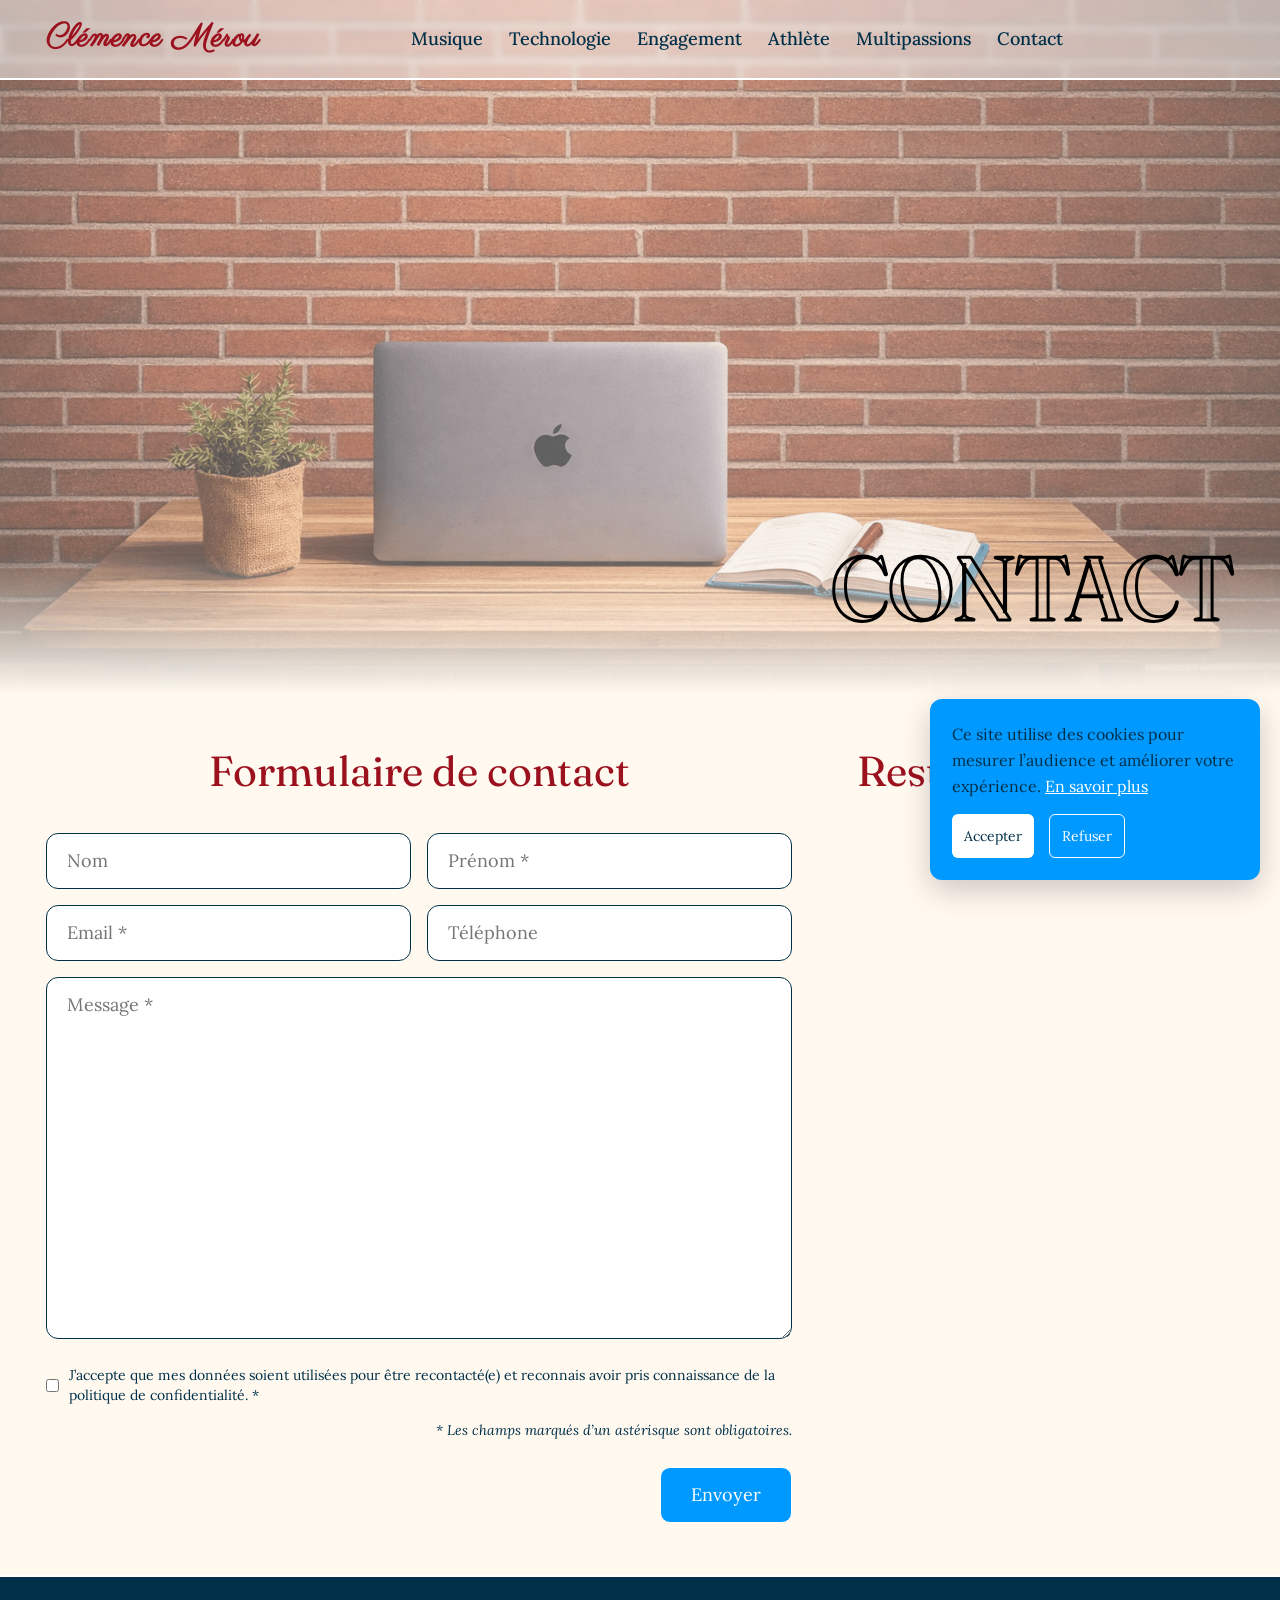
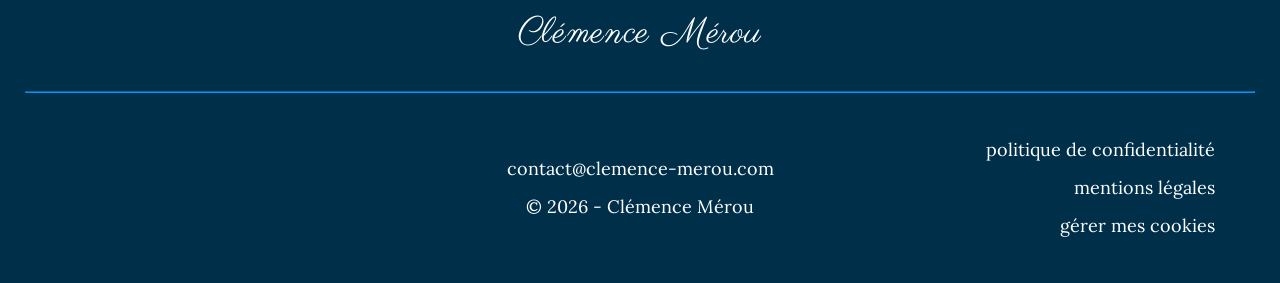
<file: contact.html>
<!DOCTYPE html>
<html lang="fr">
<head>
    <meta charset="UTF-8">
    <meta name="viewport" content="width=device-width, initial-scale=1.0">

    <title>Clémence Mérou</title>

    <!-- Favicons -->
    <link rel="icon" href="/favicon.ico" sizes="any">
    <link rel="icon" type="image/svg+xml" href="/favicon.svg">
    <link rel="icon" type="image/png" sizes="96x96" href="img/favicon-96x96.png">
    <link rel="apple-touch-icon" href="/apple-touch-icon.png">
    <link rel="manifest" href="/site.webmanifest">
    <meta name="theme-color" content="#ffffff">

    <link rel="canonical" href="https://clemence-merou.com/contact.html">
    <link rel="preconnect" href="https://fonts.googleapis.com">
    <link rel="preconnect" href="https://fonts.gstatic.com" crossorigin>
    <link href="https://fonts.googleapis.com/css2?family=Fraunces:ital,opsz,wght@0,9..144,100..900;1,9..144,100..900&family=Lora:ital,wght@0,400..700;1,400..700&family=Parisienne&display=swap" rel="stylesheet">
    <link rel= "stylesheet" href= "https://maxst.icons8.com/vue-static/landings/line-awesome/line-awesome/1.3.0/css/line-awesome.min.css" >

    <link rel="stylesheet" href="style.css">
</head>
<body class="page-contact">
    <canvas class="cursor-follow cursor-follow-contact" id="cursor-follow-contact"></canvas>

    <!-- HEADER -->
    <header>
        <!-- SECTION NAV PRINCIPALE -->
        <div class="first-nav">
            <div class="content-section">
                 
                <div class="social-medias social-medias-header">
                    <a href="https://api.whatsapp.com/send?phone=%2B33628058001" target="_blank"><i class="lab la-whatsapp"></i></a>
    
                    <a href="https://www.linkedin.com/in/cl%C3%A9mence-m%C3%A9rou-768884279/?originalSubdomain=fr" target="_blank"><i class="lab la-linkedin-in"></i></a>
                </div>

                <div class="nav-desktop">
                    <ul>
                        <li><a href="musique.html">Musique</a></li>
                        <li><a href="technologie.html">Technologie</a></li>
                        <li><a href="engagement.html">Engagement</a></li>
                        <li><a href="athlete.html">Athlète</a></li>
                        <li><a href="multipassions.html">Multipassions</a></li>
                        <li><a href="contact.html">Contact</a></li>
                    </ul>
                </div>

                <div class="name-banner">
                    <a href="index.html">
                        <span class="signature">Clémence Mérou</span>
                    </a>
                </div>

                <div class="navbar-toggler">
                    <i class="btn-menu las la-bars"></i>
                    <i class="btn-menu btn-menu-close las la-times d-none"></i>
                </div>
    
            </div>
        </div>
    
        <!-- SECTION NAV MOBILE -->
        <nav class="nav-mobile">
            <div class="content-section">
    
                <div class="univers">Mes univers</div>
        
                <ul>
                    <li><a href="musique.html">Musique</a></li>
                    <li><a href="technologie.html">Technologie</a></li>
                    <li><a href="engagement.html">Engagement</a></li>
                    <li><a href="athlete.html">Athlète</a></li>
                    <li><a href="multipassions.html">Multipassions</a></li>
                    <li><a href="contact.html">Contact</a></li>
                </ul>
    
            </div>
        </nav>
    </header>

    <!-- MAIN -->
    <main>
        <!-- Présentation -->
        <section class="section-presentation" style="background-image: url(img/banner-contact.png)" draggable="false">
            <div class="opacity-3">
    
                <div class="presentation-padding">
                    <div class="content-section">
                        <h1 class="pres-title-dark title-size-moov">Contact</h1>
                    </div>
                </div>
    
            </div>
        </section>

        <!-- Formulaire & réseaux -->
        <section class="section form-and-social-medias">
            <div class="content-section">

                <div class="section-form">
                    <h2>Formulaire de contact</h2>
    
                    <form class="form-contact" id="contact-form">
                        <div class="form-line double-line">
                            <div class="form-group">
                                <input id="Email-lastname" name="nom" type="text" placeholder="Nom" class="form-control" data-error="Nom">
                            </div>
    
                            <div class="form-group">
                                <input id="Email-firstname" name="prenom" type="text" placeholder="Prénom *" class="form-control" data-error="Prénom" required>
                            </div>
                        </div>
    
                        <div class="form-line double-line">
                            <div class="form-group">
                                <input id="Email-email" name="email" type="email" placeholder="Email *" class="form-control" data-error="Email" required>
                            </div>
    
                            <div class="form-group">
                                <input id="Email-phone" name="telephone" type="tel" placeholder="Téléphone" class="form-control" data-error="Téléphone">
                            </div>
                        </div>
    
                        <div class="form-line">
                            <div class="form-group">
                                <textarea id="Email-message" name="message" rows="10" class="form-control" placeholder="Message *" data-error="Message" required></textarea>
                            </div>
                        </div>

                        <div class="form-line">
                            <div class="form-group checkbox-group">
                                <label class="checkbox-label">
                                    <input type="checkbox" name="consentement" required>
                                    <div>J’accepte que mes données soient utilisées pour être recontacté(e) et reconnais avoir pris connaissance de la 
                                        <a href="/politique-de-confidentialite.html" target="_blank">politique de confidentialité</a>. *
                                    </div>
                                </label>
                            </div>
                        </div>
    
                        <p class="infos-obligatory">* Les champs marqués d’un astérisque sont obligatoires.</p>
    
                        <div class="btn-contain">
                          <input type="submit" class="btn" value="Envoyer">
                        </div>
    
                    </form>
                </div>

                <div class="section-social-medias">
                    <h2>Restons connectés</h2>
    
                    <div class="social-medias social-medias-header social-medias-contact">
                        <a href="https://api.whatsapp.com/send?phone=%2B33628058001" target="_blank">
                            <span class="icon-contact-wrapper">
                                <i class="lab la-whatsapp"></i>
                            </span>
                        </a>

                        <a href="https://www.facebook.com/clemence.merou/?locale=fr_FR" target="_blank">
                            <span class="icon-contact-wrapper">
                                <i class="lab la-facebook-f"></i>
                            </span>
                        </a>

                        <a href="https://www.instagram.com/klem_eroo/" target="_blank">
                            <span class="icon-contact-wrapper">
                                <i class="lab la-instagram"></i>
                            </span>
                        </a>

                        <a href="https://github.com/MEROU-Clemence" target="_blank">
                            <span class="icon-contact-wrapper">
                                <i class="lab la-github"></i>
                            </span>
                        </a>

                        <a href="https://www.linkedin.com/in/cl%C3%A9mence-m%C3%A9rou-768884279/?originalSubdomain=fr" target="_blank">
                            <span class="icon-contact-wrapper">
                                <i class="lab la-linkedin-in"></i>
                            </span>
                        </a>
                    </div>
                </div>

            </div>
        </section>

        <!-- Modale de notification -->
        <section id="myModal" class="modal section">
            <div class="modal-content content-section">
    
                <span class="close"><i class="btn-form-close las la-times"></i></span>   
                <p id="modal-message"></p>
                <div class="btn-contain btn-contain-modal">
                    <button class="btn" id="modal-button">Fermer</button>
                </div>
    
            </div>
        </section>
    </main>

    <!-- FOOTER -->
    <footer class="section-footer">
        <div class="content-section">
            <div class="title-site">Clémence Mérou</div>

            <hr class="hr-footer">

            <div class="contact-mentions-and-medias">
                <div class="social-medias social-medias-header social-medias-footer">
                    <a href="https://api.whatsapp.com/send?phone=%2B33628058001" target="_blank"><i class="lab la-whatsapp"></i></a>

                    <a href="https://www.facebook.com/clemence.merou/?locale=fr_FR" target="_blank"><i class="lab la-facebook-f"></i></a>

                    <a href="https://www.instagram.com/klem_eroo/" target="_blank"><i class="lab la-instagram"></i></a>

                    <a href="https://github.com/MEROU-Clemence" target="_blank"><i class="lab la-github"></i></a>

                    <a href="https://www.linkedin.com/in/cl%C3%A9mence-m%C3%A9rou-768884279/?originalSubdomain=fr" target="_blank"><i class="lab la-linkedin-in"></i></a>
                </div>

                <div class="contact-and-copy">
                    <div><a href="mailto:contact@clemence-merou.com" target="_blank">contact@clemence-merou.com</a></div>

                    <div>&copy; 2026 - Clémence Mérou</div>
                </div>

                <div class="legal-mentions-and-co">
                    <a href="politique-de-confidentialite.html">politique de confidentialité</a>

                    <span class="trait-vertical">|</span>

                    <a href="mentions-legales.html">mentions légales</a>

                    <span class="trait-vertical">|</span>

                    <button id="manage-cookies" class="manage-cookies-btn">gérer mes cookies</button>
                </div>
            </div>
        </div>
    </footer>

    <!-- POP UP COOKIES -->
    <div id="cookie-banner" class="cookie-banner">
        <p>
            Ce site utilise des cookies pour mesurer l’audience et améliorer votre expérience. 
            <a href="/politique-de-confidentialite.html" target="_blank">En savoir plus</a>
        </p>
        <div class="cookie-buttons">
            <button id="accept-cookies">Accepter</button>
            <button id="refuse-cookies">Refuser</button>
        </div>
    </div>
  
    <script src="script.js"></script>
    <script src="https://code.jquery.com/jquery-3.7.1.min.js"></script>
</body>
</html>
</file>
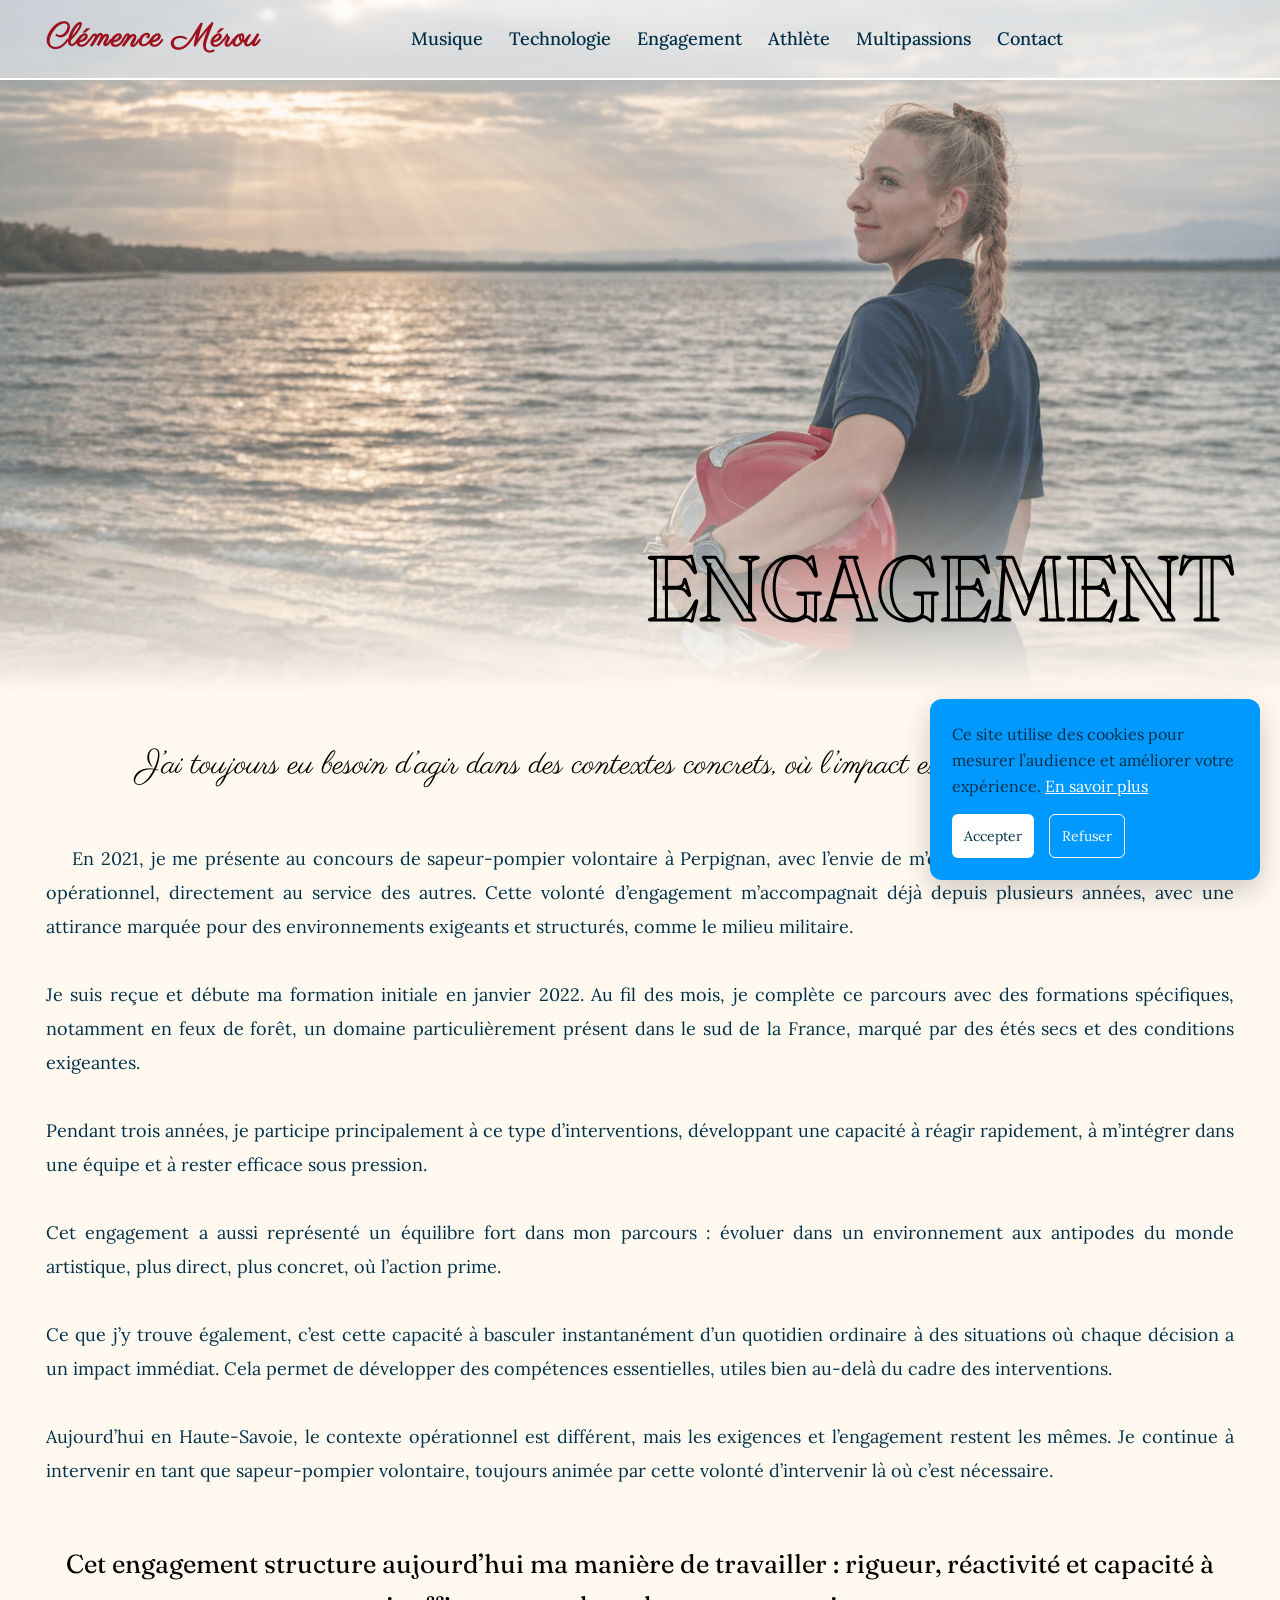
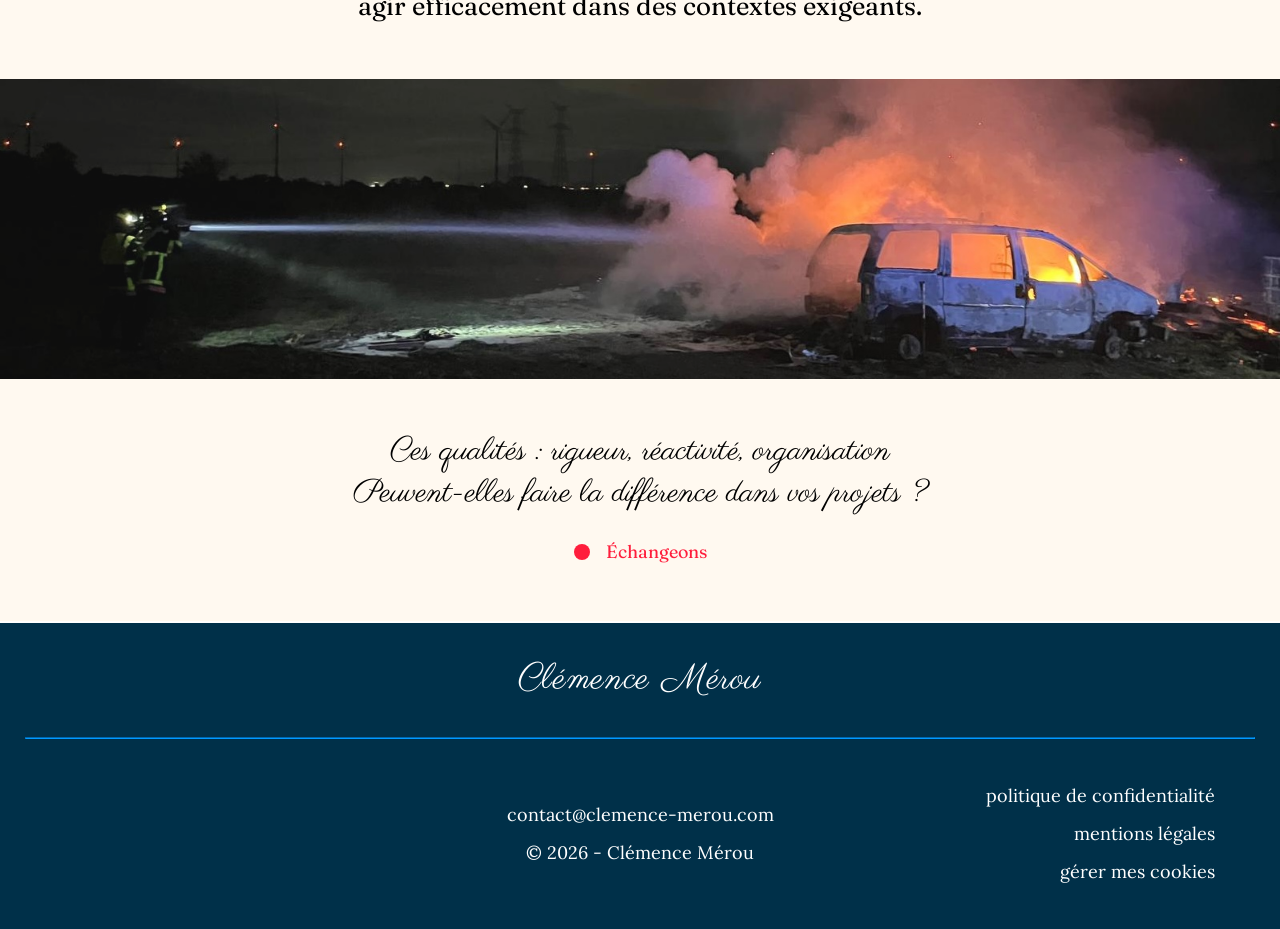
<file: engagement.html>
<!DOCTYPE html>
<html lang="fr">
<head>
    <meta charset="UTF-8">
    <meta name="viewport" content="width=device-width, initial-scale=1.0">

    <title>Clémence Mérou</title>

    <!-- Favicons -->
    <link rel="icon" href="/favicon.ico" sizes="any">
    <link rel="icon" type="image/svg+xml" href="/favicon.svg">
    <link rel="icon" type="image/png" sizes="96x96" href="img/favicon-96x96.png">
    <link rel="apple-touch-icon" href="/apple-touch-icon.png">
    <link rel="manifest" href="/site.webmanifest">
    <meta name="theme-color" content="#ffffff">

    <link rel="canonical" href="https://clemence-merou.com/engagement.html">
    <link rel="preconnect" href="https://fonts.googleapis.com">
    <link rel="preconnect" href="https://fonts.gstatic.com" crossorigin>
    <link href="https://fonts.googleapis.com/css2?family=Fraunces:ital,opsz,wght@0,9..144,100..900;1,9..144,100..900&family=Lora:ital,wght@0,400..700;1,400..700&family=Parisienne&display=swap" rel="stylesheet">
    <link rel= "stylesheet" href= "https://maxst.icons8.com/vue-static/landings/line-awesome/line-awesome/1.3.0/css/line-awesome.min.css" >

    <link rel="stylesheet" href="style.css">
</head>
<body class="page-engage">
    <div class="cursor-follow-engagement"></div>

    <!-- HEADER -->
    <header>
        <!-- SECTION NAV PRINCIPALE -->
        <div class="first-nav">
            <div class="content-section">
                 
                <div class="social-medias social-medias-header">
                    <a href="https://api.whatsapp.com/send?phone=%2B33628058001" target="_blank"><i class="lab la-whatsapp"></i></a>
    
                    <a href="https://www.linkedin.com/in/cl%C3%A9mence-m%C3%A9rou-768884279/?originalSubdomain=fr" target="_blank"><i class="lab la-linkedin-in"></i></a>
                </div>

                <div class="nav-desktop">
                    <ul>
                        <li><a href="musique.html">Musique</a></li>
                        <li><a href="technologie.html">Technologie</a></li>
                        <li><a href="engagement.html">Engagement</a></li>
                        <li><a href="athlete.html">Athlète</a></li>
                        <li><a href="multipassions.html">Multipassions</a></li>
                        <li><a href="contact.html">Contact</a></li>
                    </ul>
                </div>

                <div class="name-banner">
                    <a href="index.html">
                        <span class="signature">Clémence Mérou</span>
                    </a>
                </div>

                <div class="navbar-toggler">
                    <i class="btn-menu las la-bars"></i>
                    <i class="btn-menu btn-menu-close las la-times d-none"></i>
                </div>
    
            </div>
        </div>
    
        <!-- SECTION NAV MOBILE -->
        <nav class="nav-mobile">
            <div class="content-section">
    
                <div class="univers">Mes univers</div>
        
                <ul>
                    <li><a href="musique.html">Musique</a></li>
                    <li><a href="technologie.html">Technologie</a></li>
                    <li><a href="engagement.html">Engagement</a></li>
                    <li><a href="athlete.html">Athlète</a></li>
                    <li><a href="multipassions.html">Multipassions</a></li>
                    <li><a href="contact.html">Contact</a></li>
                </ul>
    
            </div>
        </nav>
    </header>

    <!-- MAIN -->
    <main>
        <!-- Présentation -->
        <section class="section-presentation" style="background-image: url(img/banner-fire.png)" draggable="false">
            <div class="opacity-2">
    
                <div class="presentation-padding">
                    <div class="content-section">
                        <h1 class="pres-title-dark title-size-moov">Engagement</h1>
                    </div>
                </div>
    
            </div>
        </section>

        <!-- Intro engagement -->
        <section class="section section-intro-page-annexe">
            <div class="content-section">

                <p class="citation-transition">
                    J’ai toujours eu besoin d’agir dans des contextes concrets, où l’impact est immédiat et réel.
                </p>

                <div class="paragraph-txt">
                    &nbsp; &nbsp; En 2021, je me présente au concours de sapeur-pompier volontaire à Perpignan, avec l’envie de m’engager dans un un environnement opérationnel, directement au service des autres.  
                    Cette volonté d’engagement m’accompagnait déjà depuis plusieurs années, avec une attirance marquée pour des environnements exigeants et structurés, comme le milieu militaire.

                    <br><br>

                    Je suis reçue et débute ma formation initiale en janvier 2022.  
                    Au fil des mois, je complète ce parcours avec des formations spécifiques, notamment en feux de forêt, un domaine particulièrement présent dans le sud de la France, marqué par des étés secs et des conditions exigeantes.

                    <br><br>

                    Pendant trois années, je participe principalement à ce type d’interventions, développant une capacité à réagir rapidement, à m’intégrer dans une équipe et à rester efficace sous pression.

                    <br><br>

                    Cet engagement a aussi représenté un équilibre fort dans mon parcours : évoluer dans un environnement aux antipodes du monde artistique, plus direct, plus concret, où l’action prime.

                    <br><br>

                    Ce que j’y trouve également, c’est cette capacité à basculer instantanément d’un quotidien ordinaire à des situations où chaque décision a un impact immédiat.  
                    Cela permet de développer des compétences essentielles, utiles bien au-delà du cadre des interventions.

                    <br><br>

                    Aujourd’hui en Haute-Savoie, le contexte opérationnel est différent, mais les exigences et l’engagement restent les mêmes.  
                    Je continue à intervenir en tant que sapeur-pompier volontaire, toujours animée par cette volonté d’intervenir là où c’est nécessaire.
                </div>

                <p class="citation-transition citation-transition-2">
                    Cet engagement structure aujourd’hui ma manière de travailler : rigueur, réactivité et capacité à agir efficacement dans des contextes exigeants.
                </p>

            </div>
        </section>

        <!-- Photo full -->
        <section class="section-picture-full">
            <img src="img/inter-fire.jpg" alt="inter-fire">
        </section>

        <!-- Section signature / contact -->
        <section class="section section-end-citation section-end-citation-red">
            <div class="content-section">

                <p class="citation-transition">
                    Ces qualités : rigueur, réactivité, organisation<br>
                    Peuvent-elles faire la différence dans vos projets ?
                </p>
                <a href="contact.html" class="btn-icon-and-txt">
                    <span class="icon-contact-wrapper">
                        <i class="las la-envelope"></i>
                    </span>
                    <span class="btn-text">Échangeons</span>
                </a>

            </div>
        </section>
    </main>

    <!-- FOOTER -->
    <footer class="section-footer">
        <div class="content-section">
            <div class="title-site">Clémence Mérou</div>

            <hr class="hr-footer">

            <div class="contact-mentions-and-medias">
                <div class="social-medias social-medias-header social-medias-footer">
                    <a href="https://api.whatsapp.com/send?phone=%2B33628058001" target="_blank"><i class="lab la-whatsapp"></i></a>

                    <a href="https://www.facebook.com/clemence.merou/?locale=fr_FR" target="_blank"><i class="lab la-facebook-f"></i></a>

                    <a href="https://www.instagram.com/klem_eroo/" target="_blank"><i class="lab la-instagram"></i></a>

                    <a href="https://github.com/MEROU-Clemence" target="_blank"><i class="lab la-github"></i></a>

                    <a href="https://www.linkedin.com/in/cl%C3%A9mence-m%C3%A9rou-768884279/?originalSubdomain=fr" target="_blank"><i class="lab la-linkedin-in"></i></a>
                </div>

                <div class="contact-and-copy">
                    <div><a href="mailto:contact@clemence-merou.com" target="_blank">contact@clemence-merou.com</a></div>

                    <div>&copy; 2026 - Clémence Mérou</div>
                </div>

                <div class="legal-mentions-and-co">
                    <a href="politique-de-confidentialite.html">politique de confidentialité</a>

                    <span class="trait-vertical">|</span>

                    <a href="mentions-legales.html">mentions légales</a>

                    <span class="trait-vertical">|</span>

                    <button id="manage-cookies" class="manage-cookies-btn">gérer mes cookies</button>
                </div>
            </div>
        </div>
    </footer>
    
    <!-- POP UP COOKIES -->
    <div id="cookie-banner" class="cookie-banner">
        <p>
            Ce site utilise des cookies pour mesurer l’audience et améliorer votre expérience. 
            <a href="/politique-de-confidentialite.html" target="_blank">En savoir plus</a>
        </p>
        <div class="cookie-buttons">
            <button id="accept-cookies">Accepter</button>
            <button id="refuse-cookies">Refuser</button>
        </div>
    </div>

    <script src="script.js"></script>
    <script src="https://code.jquery.com/jquery-3.7.1.min.js"></script>
</body>
</html>
</file>
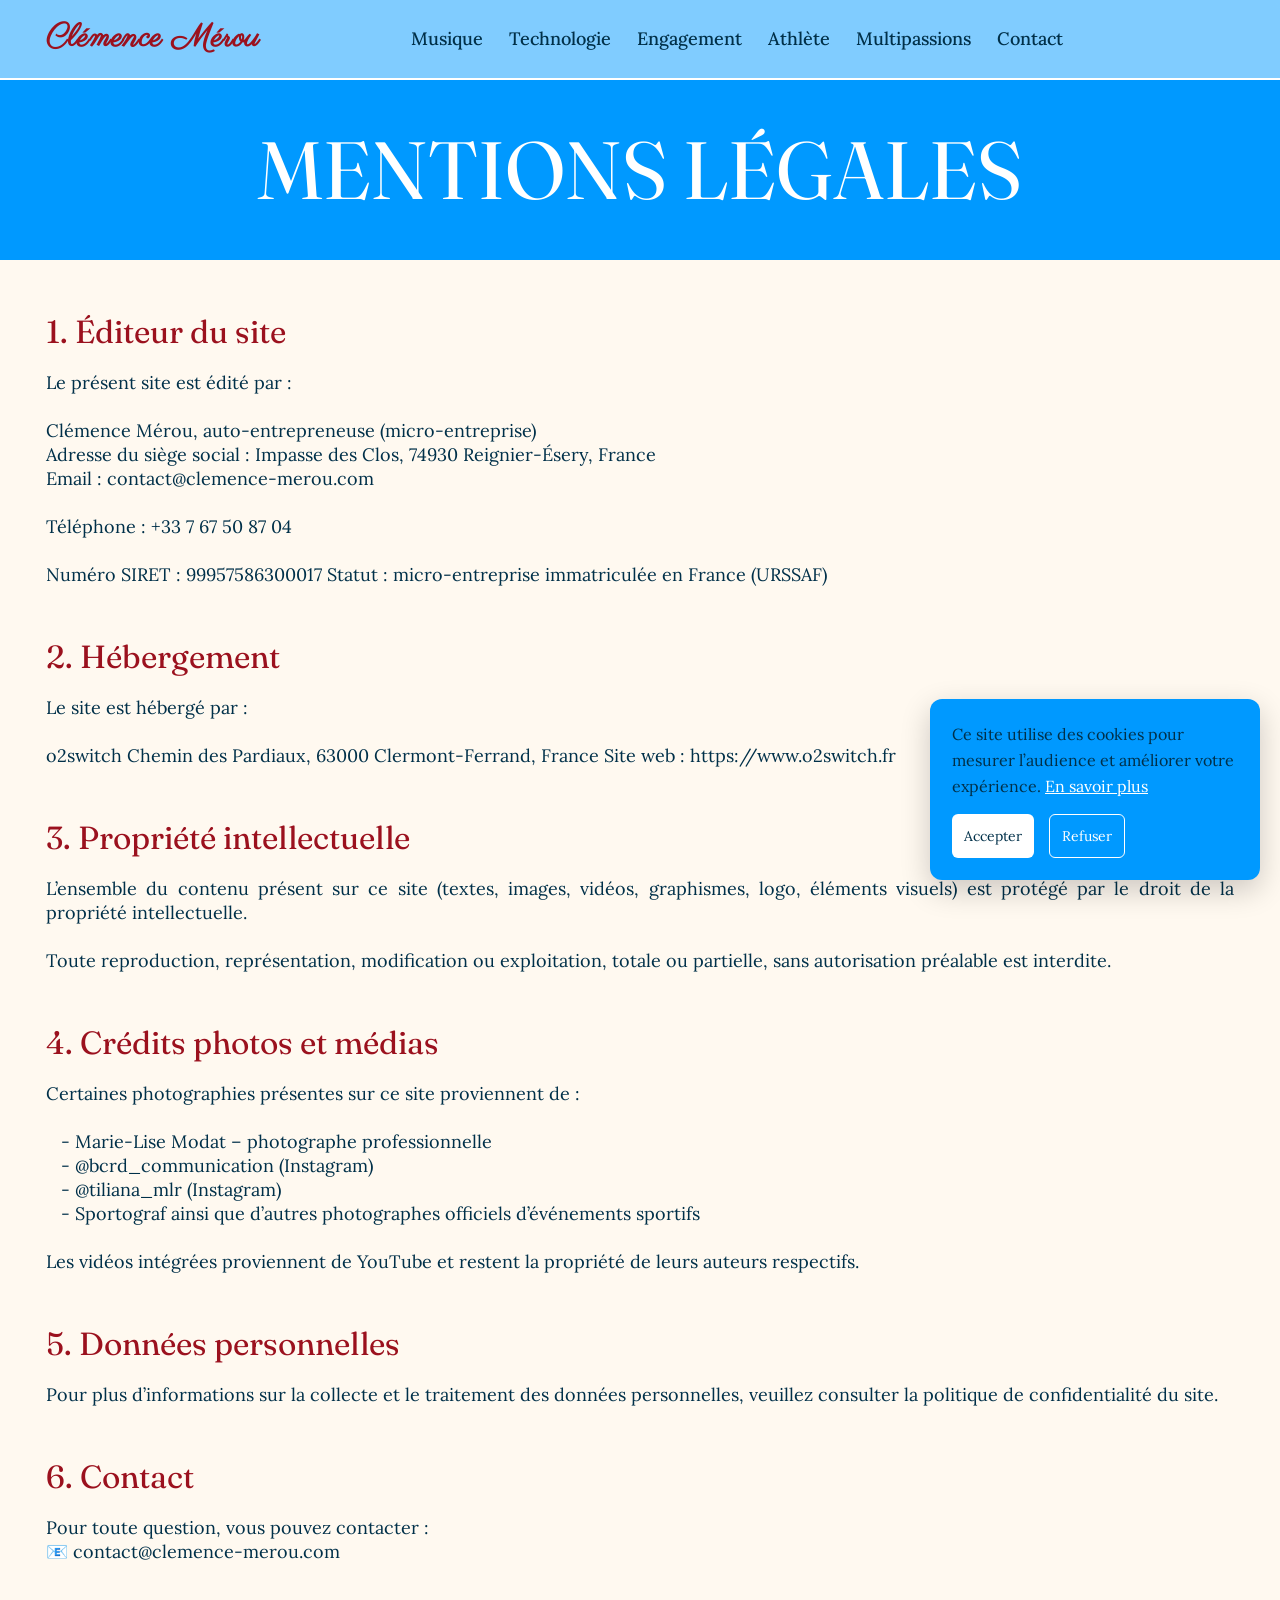
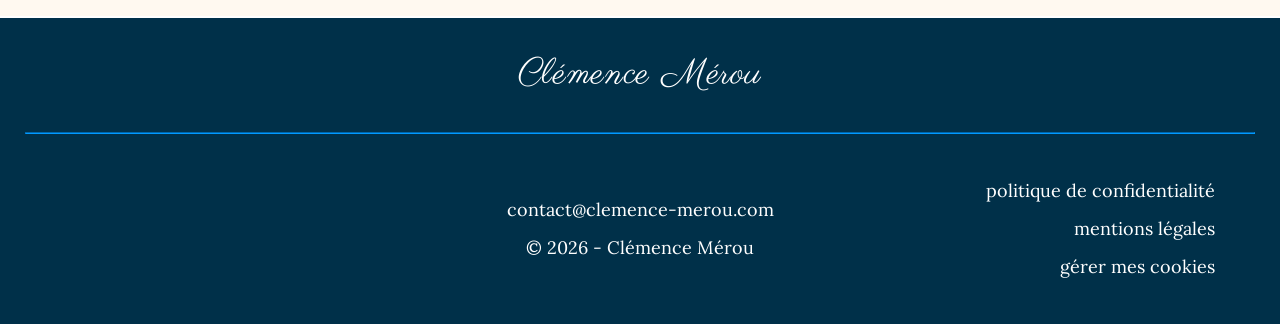
<file: mentions-legales.html>
<!DOCTYPE html>
<html lang="fr">
<head>
    <meta charset="UTF-8">
    <meta name="viewport" content="width=device-width, initial-scale=1.0">

    <title>Clémence Mérou</title>

    <!-- Favicons -->
    <link rel="icon" href="/favicon.ico" sizes="any">
    <link rel="icon" type="image/svg+xml" href="/favicon.svg">
    <link rel="icon" type="image/png" sizes="96x96" href="img/favicon-96x96.png">
    <link rel="apple-touch-icon" href="/apple-touch-icon.png">
    <link rel="manifest" href="/site.webmanifest">
    <meta name="theme-color" content="#ffffff">

    <link rel="canonical" href="https://clemence-merou.com/mentions-legales.html">
    <link rel="preconnect" href="https://fonts.googleapis.com">
    <link rel="preconnect" href="https://fonts.gstatic.com" crossorigin>
    <link href="https://fonts.googleapis.com/css2?family=Fraunces:ital,opsz,wght@0,9..144,100..900;1,9..144,100..900&family=Lora:ital,wght@0,400..700;1,400..700&family=Parisienne&display=swap" rel="stylesheet">
    <link rel= "stylesheet" href= "https://maxst.icons8.com/vue-static/landings/line-awesome/line-awesome/1.3.0/css/line-awesome.min.css" >

    <link rel="stylesheet" href="style.css">
</head>
<body>
    <!-- HEADER -->
    <header>
        <!-- SECTION NAV PRINCIPALE -->
        <div class="first-nav">
            <div class="content-section">
                 
                <div class="social-medias social-medias-header">
                    <a href="https://api.whatsapp.com/send?phone=%2B33628058001" target="_blank"><i class="lab la-whatsapp"></i></a>
    
                    <a href="https://www.linkedin.com/in/cl%C3%A9mence-m%C3%A9rou-768884279/?originalSubdomain=fr" target="_blank"><i class="lab la-linkedin-in"></i></a>
                </div>

                <div class="nav-desktop">
                    <ul>
                        <li><a href="musique.html">Musique</a></li>
                        <li><a href="technologie.html">Technologie</a></li>
                        <li><a href="engagement.html">Engagement</a></li>
                        <li><a href="athlete.html">Athlète</a></li>
                        <li><a href="multipassions.html">Multipassions</a></li>
                        <li><a href="contact.html">Contact</a></li>
                    </ul>
                </div>

                <div class="name-banner">
                    <a href="index.html">
                        <span class="signature">Clémence Mérou</span>
                    </a>
                </div>

                <div class="navbar-toggler">
                    <i class="btn-menu las la-bars"></i>
                    <i class="btn-menu btn-menu-close las la-times d-none"></i>
                </div>
    
            </div>
        </div>
    
        <!-- SECTION NAV MOBILE -->
        <nav class="nav-mobile">
            <div class="content-section">
    
                <div class="univers">Mes univers</div>
        
                <ul>
                    <li><a href="musique.html">Musique</a></li>
                    <li><a href="technologie.html">Technologie</a></li>
                    <li><a href="engagement.html">Engagement</a></li>
                    <li><a href="athlete.html">Athlète</a></li>
                    <li><a href="multipassions.html">Multipassions</a></li>
                    <li><a href="contact.html">Contact</a></li>
                </ul>
    
            </div>
        </nav>
    </header>

    <!-- MAIN -->
    <main>
        <!-- Bannière -->
        <section class="section-banner">
            <div class="content-section">
    
                <h1 class="title-size-moov">Mentions légales</h1>
    
            </div>
        </section>

        <!-- Mentions légales -->
        <section class="section section-infos-mentions-and-co">
            <div class="content-section">

                <div>
                    <h3>1. Éditeur du site</h3>

                    <div class="paragraph-infos-mentions-and-co">
                        Le présent site est édité par :
                        <br><br>
                        Clémence Mérou, auto-entrepreneuse (micro-entreprise)<br>
                        Adresse du siège social : Impasse des Clos, 74930 Reignier-Ésery, France<br>
                        Email : contact@clemence-merou.com
                        <br><br>
                        Téléphone : +33 7 67 50 87 04
                        <br><br>
                        Numéro SIRET : 99957586300017
                        Statut : micro-entreprise immatriculée en France (URSSAF)
                    </div>
                </div>

                <div>
                    <h3>2. Hébergement</h3>

                    <div class="paragraph-infos-mentions-and-co">
                        Le site est hébergé par :
                        <br><br>
                        o2switch
                        Chemin des Pardiaux, 63000 Clermont-Ferrand, France
                        Site web : https://www.o2switch.fr
                    </div>
                </div>

                <div>
                    <h3>3. Propriété intellectuelle</h3>

                    <div class="paragraph-infos-mentions-and-co">
                        L’ensemble du contenu présent sur ce site (textes, images, vidéos, graphismes, logo, éléments visuels) est protégé par le droit de la propriété intellectuelle.
                        <br><br>
                        Toute reproduction, représentation, modification ou exploitation, totale ou partielle, sans autorisation préalable est interdite.
                    </div>
                </div>

                <div>
                    <h3>4. Crédits photos et médias</h3>

                    <div class="paragraph-infos-mentions-and-co">
                        Certaines photographies présentes sur ce site proviennent de :
                        <br><br>
                        &nbsp;&nbsp; - Marie-Lise Modat – photographe professionnelle<br>
                        &nbsp;&nbsp; - @bcrd_communication (Instagram)<br>
                        &nbsp;&nbsp; - @tiliana_mlr (Instagram)<br>
                        &nbsp;&nbsp; - Sportograf ainsi que d’autres photographes officiels d’événements sportifs
                        <br><br>
                        Les vidéos intégrées proviennent de YouTube et restent la propriété de leurs auteurs respectifs.
                    </div>
                </div>

                <div>
                    <h3>5. Données personnelles</h3>

                    <div class="paragraph-infos-mentions-and-co">
                        Pour plus d’informations sur la collecte et le traitement des données personnelles, veuillez consulter la politique de confidentialité du site.
                    </div>
                </div>

                <div>
                    <h3>6. Contact</h3>

                    <div class="paragraph-infos-mentions-and-co">
                        Pour toute question, vous pouvez contacter :<br>
                        📧 contact@clemence-merou.com
                    <div>
                </div>

            </div>
        </section>
    </main>
    
    <!-- FOOTER -->
    <footer class="section-footer">
        <div class="content-section">
            <div class="title-site">Clémence Mérou</div>

            <hr class="hr-footer">

            <div class="contact-mentions-and-medias">
                <div class="social-medias social-medias-header social-medias-footer">
                    <a href="https://api.whatsapp.com/send?phone=%2B33628058001" target="_blank"><i class="lab la-whatsapp"></i></a>

                    <a href="https://www.facebook.com/clemence.merou/?locale=fr_FR" target="_blank"><i class="lab la-facebook-f"></i></a>

                    <a href="https://www.instagram.com/klem_eroo/" target="_blank"><i class="lab la-instagram"></i></a>

                    <a href="https://github.com/MEROU-Clemence" target="_blank"><i class="lab la-github"></i></a>

                    <a href="https://www.linkedin.com/in/cl%C3%A9mence-m%C3%A9rou-768884279/?originalSubdomain=fr" target="_blank"><i class="lab la-linkedin-in"></i></a>
                </div>

                <div class="contact-and-copy">
                    <div><a href="mailto:contact@clemence-merou.com" target="_blank">contact@clemence-merou.com</a></div>

                    <div>&copy; 2026 - Clémence Mérou</div>
                </div>

                <div class="legal-mentions-and-co">
                    <a href="politique-de-confidentialite.html">politique de confidentialité</a>

                    <span class="trait-vertical">|</span>

                    <a href="mentions-legales.html">mentions légales</a>

                    <span class="trait-vertical">|</span>

                    <button id="manage-cookies" class="manage-cookies-btn">gérer mes cookies</button>
                </div>
            </div>
        </div>
    </footer>

    <!-- POP UP COOKIES -->
    <div id="cookie-banner" class="cookie-banner">
        <p>
            Ce site utilise des cookies pour mesurer l’audience et améliorer votre expérience. 
            <a href="/politique-de-confidentialite.html" target="_blank">En savoir plus</a>
        </p>
        <div class="cookie-buttons">
            <button id="accept-cookies">Accepter</button>
            <button id="refuse-cookies">Refuser</button>
        </div>
    </div>
    
    <script src="script.js"></script>
    <script src="https://code.jquery.com/jquery-3.7.1.min.js"></script>
</body>
</html>
</file>
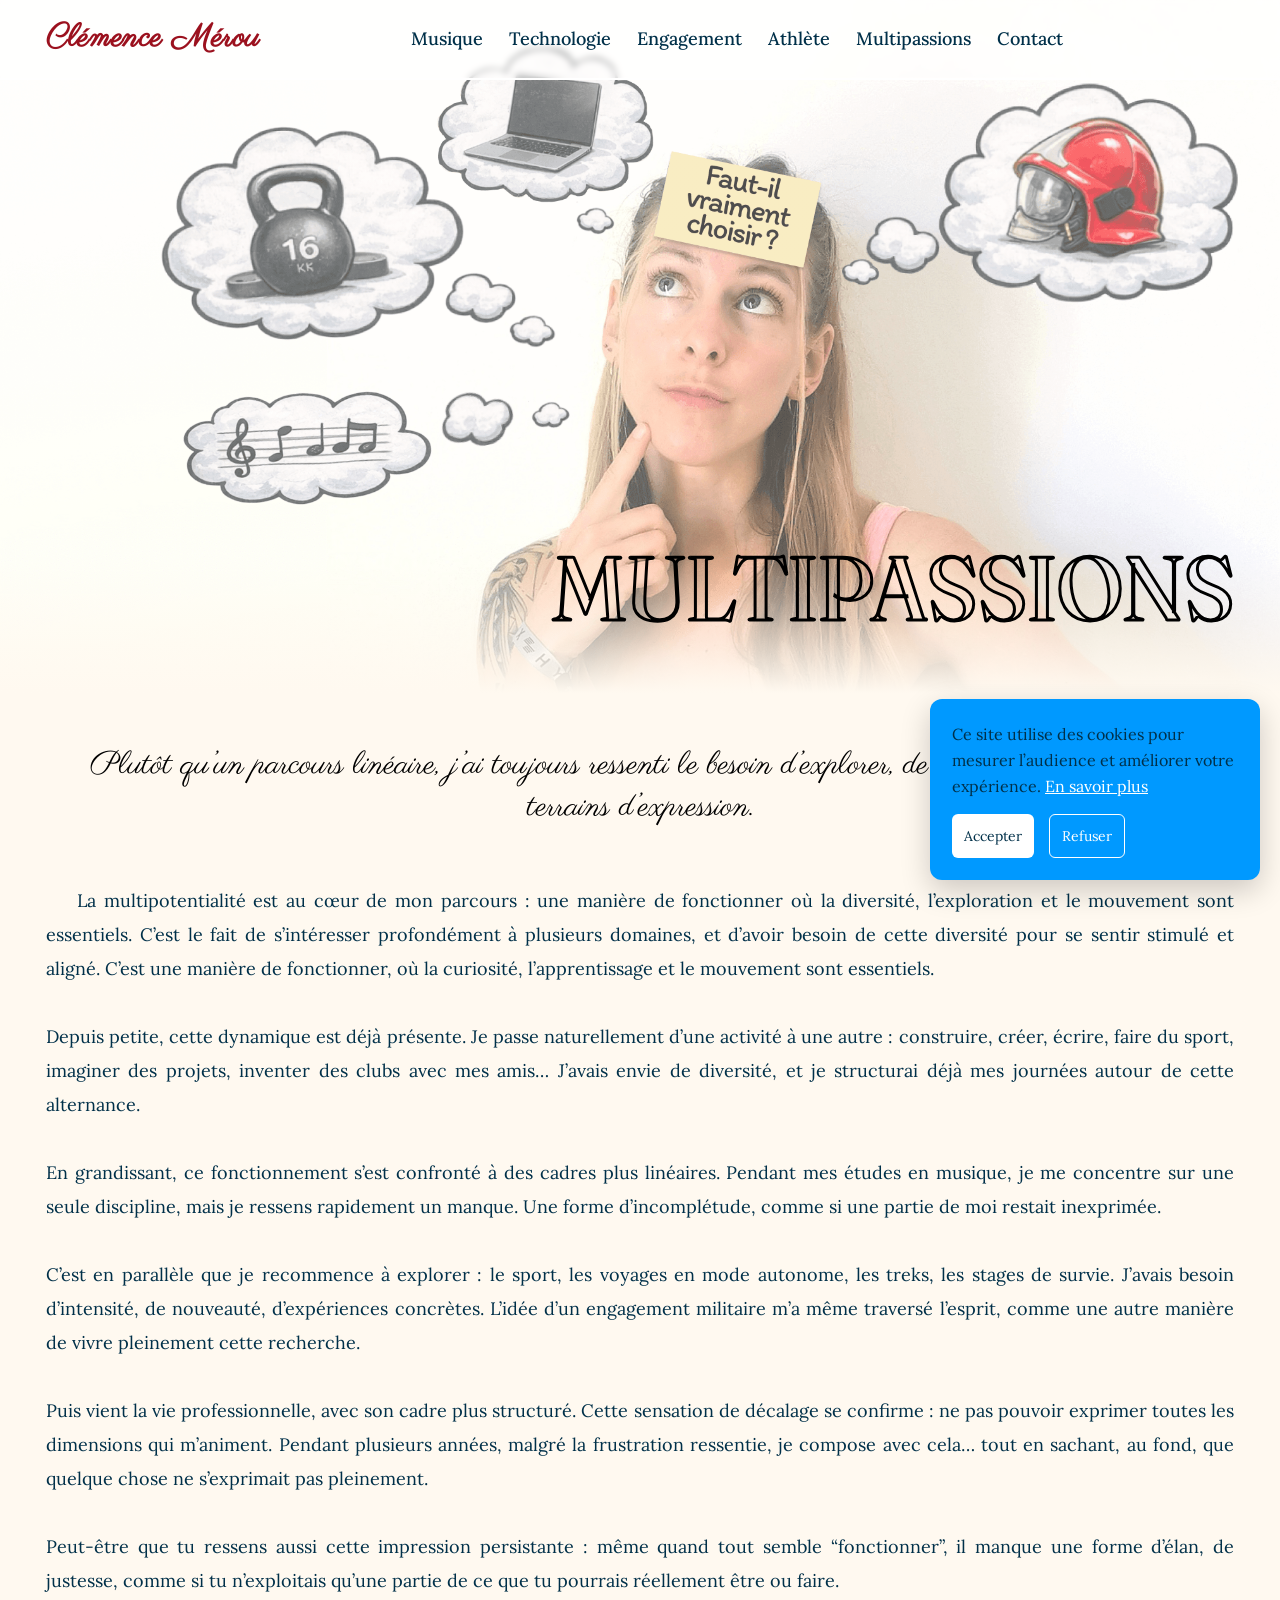
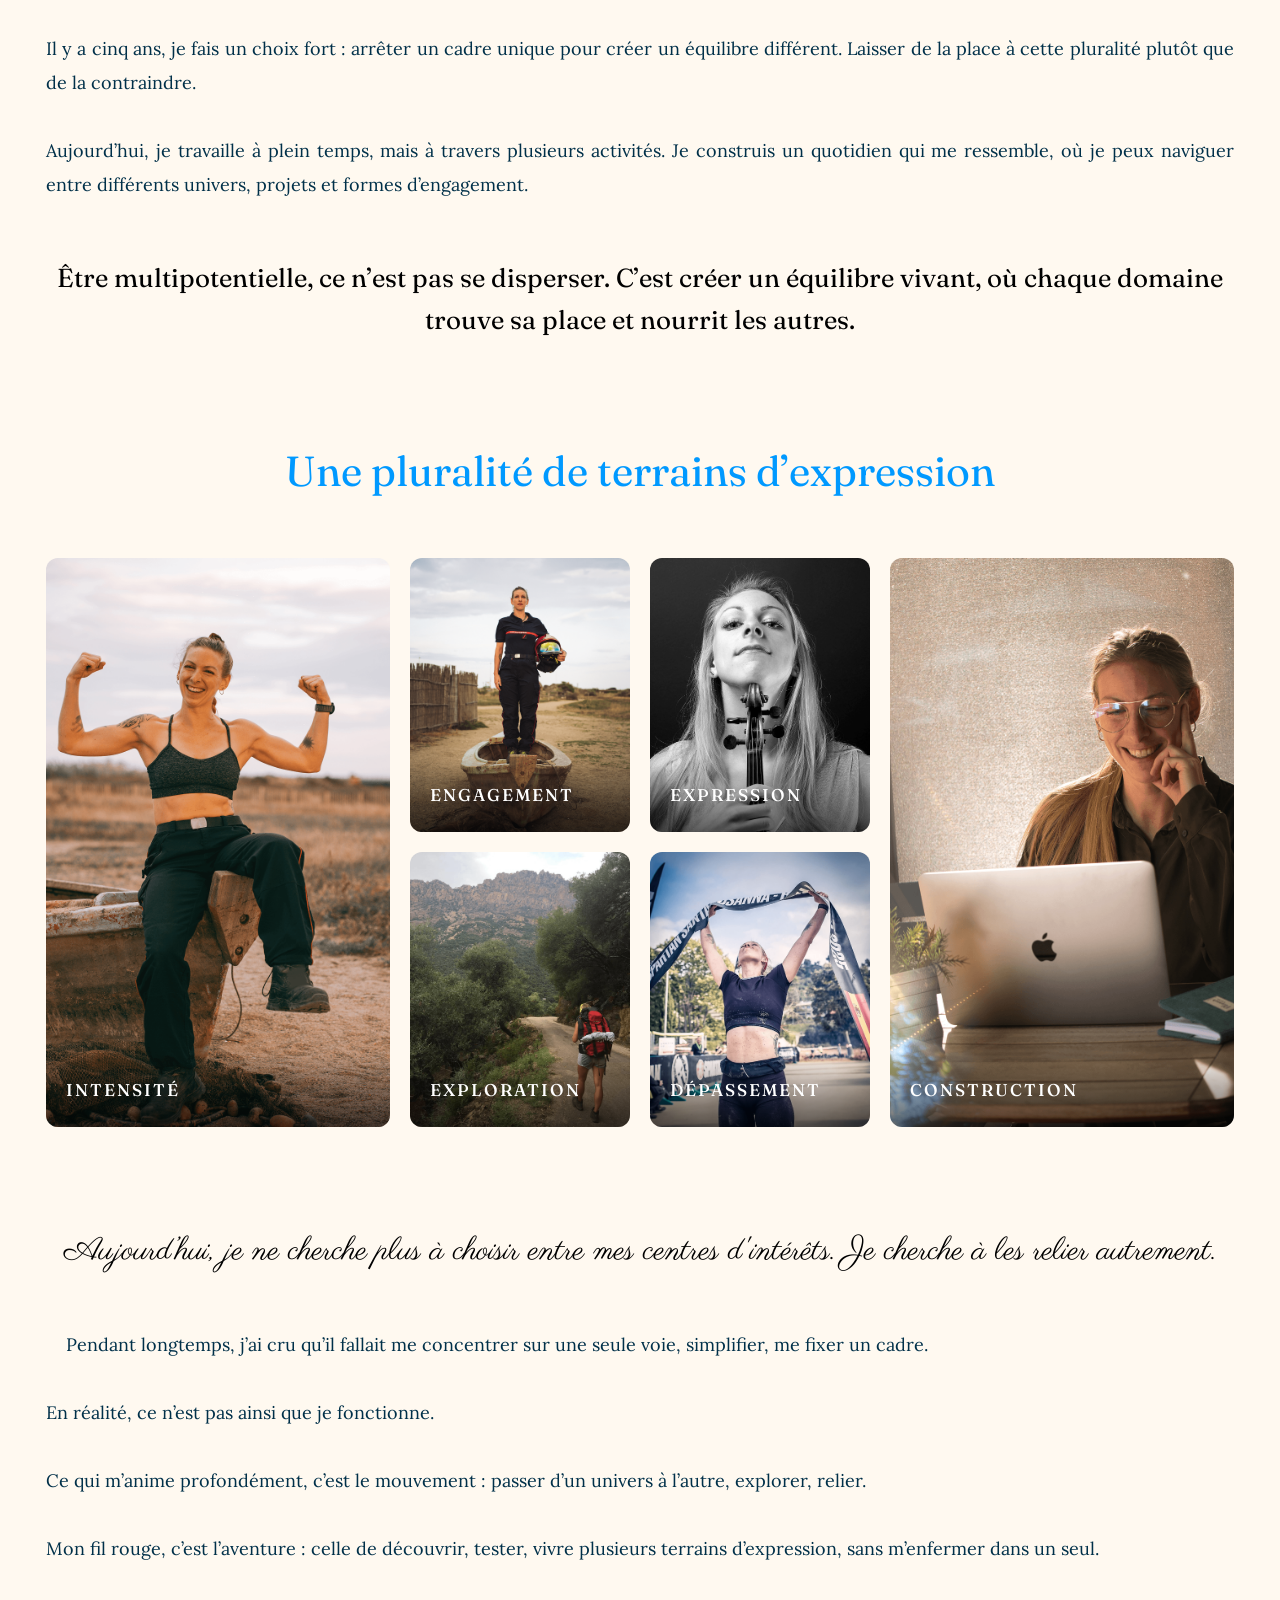
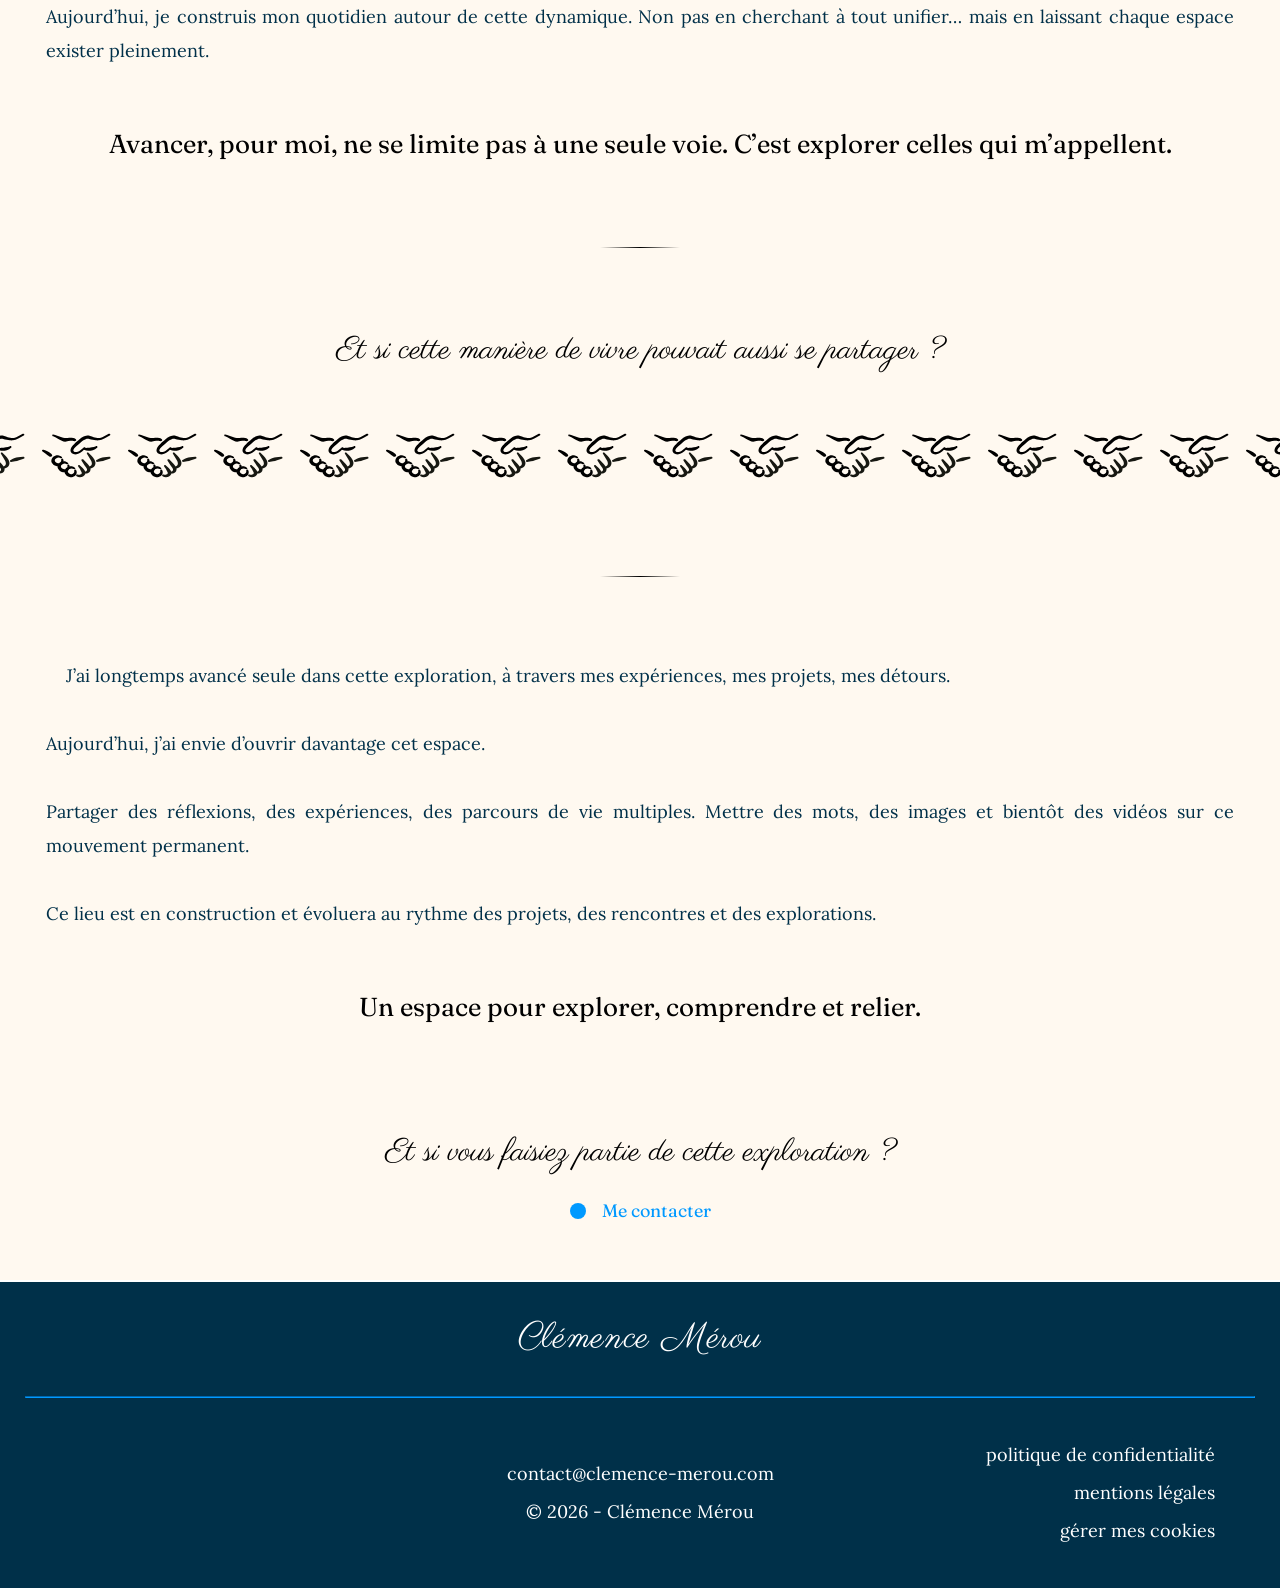
<file: multipassions.html>
<!DOCTYPE html>
<html lang="fr">
<head>
    <meta charset="UTF-8">
    <meta name="viewport" content="width=device-width, initial-scale=1.0">

    <title>Clémence Mérou</title>

    <!-- Favicons -->
    <link rel="icon" href="/favicon.ico" sizes="any">
    <link rel="icon" type="image/svg+xml" href="/favicon.svg">
    <link rel="icon" type="image/png" sizes="96x96" href="img/favicon-96x96.png">
    <link rel="apple-touch-icon" href="/apple-touch-icon.png">
    <link rel="manifest" href="/site.webmanifest">
    <meta name="theme-color" content="#ffffff">

    <link rel="canonical" href="https://clemence-merou.com/multipassions.html">
    <link rel="preconnect" href="https://fonts.googleapis.com">
    <link rel="preconnect" href="https://fonts.gstatic.com" crossorigin>
    <link href="https://fonts.googleapis.com/css2?family=Fraunces:ital,opsz,wght@0,9..144,100..900;1,9..144,100..900&family=Lora:ital,wght@0,400..700;1,400..700&family=Parisienne&display=swap" rel="stylesheet">
    <link rel= "stylesheet" href= "https://maxst.icons8.com/vue-static/landings/line-awesome/line-awesome/1.3.0/css/line-awesome.min.css" >

    <link rel="stylesheet" href="style.css">
</head>
<body class="page-multi">
    <div class="cursor-follow cursor-follow-multi"></div>

    <!-- HEADER -->
    <header>
        <!-- SECTION NAV PRINCIPALE -->
        <div class="first-nav">
            <div class="content-section">
                 
                <div class="social-medias social-medias-header">
                    <a href="https://api.whatsapp.com/send?phone=%2B33628058001" target="_blank"><i class="lab la-whatsapp"></i></a>
    
                    <a href="https://www.linkedin.com/in/cl%C3%A9mence-m%C3%A9rou-768884279/?originalSubdomain=fr" target="_blank"><i class="lab la-linkedin-in"></i></a>
                </div>

                <div class="nav-desktop">
                    <ul>
                        <li><a href="musique.html">Musique</a></li>
                        <li><a href="technologie.html">Technologie</a></li>
                        <li><a href="engagement.html">Engagement</a></li>
                        <li><a href="athlete.html">Athlète</a></li>
                        <li><a href="multipassions.html">Multipassions</a></li>
                        <li><a href="contact.html">Contact</a></li>
                    </ul>
                </div>

                <div class="name-banner">
                    <a href="index.html">
                        <span class="signature">Clémence Mérou</span>
                    </a>
                </div>

                <div class="navbar-toggler">
                    <i class="btn-menu las la-bars"></i>
                    <i class="btn-menu btn-menu-close las la-times d-none"></i>
                </div>
    
            </div>
        </div>
    
        <!-- SECTION NAV MOBILE -->
        <nav class="nav-mobile">
            <div class="content-section">
    
                <div class="univers">Mes univers</div>
        
                <ul>
                    <li><a href="musique.html">Musique</a></li>
                    <li><a href="technologie.html">Technologie</a></li>
                    <li><a href="engagement.html">Engagement</a></li>
                    <li><a href="athlete.html">Athlète</a></li>
                    <li><a href="multipassions.html">Multipassions</a></li>
                    <li><a href="contact.html">Contact</a></li>
                </ul>
    
            </div>
        </nav>
    </header>

    <!-- MAIN -->
    <main>
        <!-- Présentation -->
        <section class="section-presentation section-presentation-multi" style="background-image: url(img/banner-multi.png)" draggable="false">
            <div class="opacity-3">
    
                <div class="presentation-padding">
                    <div class="content-section">
                        <h1 class="pres-title-dark title-size-moov">Multipassions</h1>
                    </div>
                </div>
    
            </div>
        </section>

        <!-- Intro multipotentialité -->
        <section class="section section-intro-page-annexe">
            <div class="content-section">

                <p class="citation-transition">
                    Plutôt qu’un parcours linéaire, j’ai toujours ressenti le besoin d’explorer, de varier, de multiplier les terrains d’expression.
                </p>

                <div class="paragraph-txt">
                    &nbsp; &nbsp; La multipotentialité est au cœur de mon parcours : une manière de fonctionner où la diversité, l’exploration et le mouvement sont essentiels. C’est le fait de s’intéresser profondément à plusieurs domaines, et d’avoir besoin de cette diversité pour se sentir stimulé et aligné. 
                    C’est une manière de fonctionner, où la curiosité, l’apprentissage et le mouvement sont essentiels.

                    <br><br>

                    Depuis petite, cette dynamique est déjà présente. Je passe naturellement d’une activité à une autre : construire, créer, écrire, faire du sport, imaginer des projets, inventer des clubs avec mes amis… 
                    J’avais envie de diversité, et je structurai déjà mes journées autour de cette alternance.

                    <br><br>

                    En grandissant, ce fonctionnement s’est confronté à des cadres plus linéaires. 
                    Pendant mes études en musique, je me concentre sur une seule discipline, mais je ressens rapidement un manque. Une forme d’incomplétude, comme si une partie de moi restait inexprimée.

                    <br><br>

                    C’est en parallèle que je recommence à explorer : le sport, les voyages en mode autonome, les treks, les stages de survie. 
                    J’avais besoin d’intensité, de nouveauté, d’expériences concrètes. 
                    L’idée d’un engagement militaire m’a même traversé l’esprit, comme une autre manière de vivre pleinement cette recherche.

                    <br><br>

                    Puis vient la vie professionnelle, avec son cadre plus structuré. 
                    Cette sensation de décalage se confirme : ne pas pouvoir exprimer toutes les dimensions qui m’animent. 
                    Pendant plusieurs années, malgré la frustration ressentie, je compose avec cela… tout en sachant, au fond, que quelque chose ne s’exprimait pas pleinement.

                    <br><br>

                    Peut-être que tu ressens aussi cette impression persistante : même quand tout semble “fonctionner”, il manque une forme d’élan, de justesse, comme si tu n’exploitais qu’une partie de ce que tu pourrais réellement être ou faire.

                    <br><br>

                    Il y a cinq ans, je fais un choix fort : arrêter un cadre unique pour créer un équilibre différent. 
                    Laisser de la place à cette pluralité plutôt que de la contraindre.

                    <br><br>

                    Aujourd’hui, je travaille à plein temps, mais à travers plusieurs activités. 
                    Je construis un quotidien qui me ressemble, où je peux naviguer entre différents univers, projets et formes d’engagement.

                </div>

                <p class="citation-transition citation-transition-2">
                    Être multipotentielle, ce n’est pas se disperser. C’est créer un équilibre vivant, où chaque domaine trouve sa place et nourrit les autres.
                </p>

            </div>
        </section>

        <!-- Section visuels -->
        <section class="section">
            <div class="content-section">

                <div class="title-contain">
                    <h2>Une pluralité de terrains d’expression</h2>
                </div>

                <div class="grid-multi">
                    <div class="item-multi bloc-multi">
                        <img src="img/grid-strong.png" alt="grid-intensite">
                        <div class="overlay">
                            <p>Intensité</p>
                        </div>
                    </div>

                    <div class="little-grid-multi bloc-multi">
                        <div class="item-multi">
                            <img src="img/grid-engagement.png" alt="grid-engagement">
                            <div class="overlay">
                                <p>Engagement</p>
                            </div>
                        </div>
    
                        <div class="item-multi">
                            <img src="img/grid-musique.png" alt="grid-musique">
                            <div class="overlay">
                                <p>Expression</p>
                            </div>
                        </div>
    
                        <div class="item-multi">
                            <img src="img/grid-aventure.png" alt="grid-aventure">
                            <div class="overlay">
                                <p>Exploration</p>
                            </div>
                        </div>
    
                        <div class="item-multi">
                            <img src="img/grid-sport.png" alt="grid-depassement">
                            <div class="overlay">
                                <p>Dépassement</p>
                            </div>
                        </div>
                    </div>

                    <div class="item-multi bloc-multi">
                        <img src="img/grid-creation.png" alt="grid-construction">
                        <div class="overlay">
                            <p>Construction</p>
                        </div>
                    </div>
                </div>

            </div>
        </section>

        <!-- Transition / réflexion -->
        <section class="section section-intro-page-annexe">
            <div class="content-section">

                <p class="citation-transition">
                    Aujourd’hui, je ne cherche plus à choisir entre mes centres d'intérêts. Je cherche à les relier autrement.
                </p>

                <div class="paragraph-txt">
                    &nbsp; &nbsp; Pendant longtemps, j’ai cru qu’il fallait me concentrer sur une seule voie, simplifier, me fixer un cadre.

                    <br><br>

                    En réalité, ce n’est pas ainsi que je fonctionne.

                    <br><br>

                    Ce qui m’anime profondément, c’est le mouvement : passer d’un univers à l’autre, explorer, relier.

                    <br><br>

                    Mon fil rouge, c’est l’aventure : celle de découvrir, tester, vivre plusieurs terrains d’expression, sans m’enfermer dans un seul.

                    <br><br>

                    Aujourd’hui, je construis mon quotidien autour de cette dynamique. 
                    Non pas en cherchant à tout unifier… mais en laissant chaque espace exister pleinement.
                </div>

                <p class="citation-transition citation-transition-2">
                    Avancer, pour moi, ne se limite pas à une seule voie. C’est explorer celles qui m’appellent.
                </p>

            </div>
        </section>

        <div class="text-separator"></div>

        <!-- Tease blog / vidéos futurs. 1 - liant -->
        <section class="section">
            <div class="content-section">

                <p class="citation-transition">
                    Et si cette manière de vivre pouvait aussi se partager ?
                </p>

            </div>
        </section>

        <!-- Section hands welcome -->
        <section class="section-banner-welcome">
            <div class="slider-track" id="slider-track">
                <div class="items-welcome"><img src="img/hands.svg"></div>
                <div class="items-welcome"><img src="img/hands.svg"></div>
                <div class="items-welcome"><img src="img/hands.svg"></div>
                <div class="items-welcome"><img src="img/hands.svg"></div>
                <div class="items-welcome"><img src="img/hands.svg"></div>
                <div class="items-welcome"><img src="img/hands.svg"></div>
                <div class="items-welcome"><img src="img/hands.svg"></div>
                <div class="items-welcome"><img src="img/hands.svg"></div>
                <div class="items-welcome"><img src="img/hands.svg"></div>
                <div class="items-welcome"><img src="img/hands.svg"></div>
                <div class="items-welcome"><img src="img/hands.svg"></div>
                <div class="items-welcome"><img src="img/hands.svg"></div>
                <div class="items-welcome"><img src="img/hands.svg"></div>
                <div class="items-welcome"><img src="img/hands.svg"></div>
                <div class="items-welcome"><img src="img/hands.svg"></div>
                <div class="items-welcome"><img src="img/hands.svg"></div>
                <div class="items-welcome"><img src="img/hands.svg"></div>
                <div class="items-welcome"><img src="img/hands.svg"></div>
                <div class="items-welcome"><img src="img/hands.svg"></div>
            </div>
        </section>

        <div class="text-separator"></div>

        <!-- Tease blog / vidéos futurs. 2 - texte -->
        <section class="section section-intro-page-annexe">
            <div class="content-section">
   
                <div class="paragraph-txt">
                    &nbsp; &nbsp; J’ai longtemps avancé seule dans cette exploration, à travers mes expériences, mes projets, mes détours.

                    <br><br>

                    Aujourd’hui, j’ai envie d’ouvrir davantage cet espace.

                    <br><br>

                    Partager des réflexions, des expériences, des parcours de vie multiples. 
                    Mettre des mots, des images et bientôt des vidéos sur ce mouvement permanent.

                    <br><br>

                    Ce lieu est en construction et évoluera au rythme des projets, des rencontres et des explorations.
                </div>

                <p class="citation-transition citation-transition-2">
                    Un espace pour explorer, comprendre et relier.
                </p>

            </div>
        </section>

        <!-- Section signature / contact -->
        <section class="section section-end-citation">
            <div class="content-section">

                <p class="citation-transition">
                    Et si vous faisiez partie de cette exploration ?
                </p>
                <a href="contact.html" class="btn-icon-and-txt">
                    <span class="icon-contact-wrapper">
                        <i class="las la-envelope"></i>
                    </span>
                    <span class="btn-text">Me contacter</span>
                </a>

            </div>
        </section>
    </main>

    <!-- FOOTER -->
    <footer class="section-footer">
        <div class="content-section">
            <div class="title-site">Clémence Mérou</div>

            <hr class="hr-footer">

            <div class="contact-mentions-and-medias">
                <div class="social-medias social-medias-header social-medias-footer">
                    <a href="https://api.whatsapp.com/send?phone=%2B33628058001" target="_blank"><i class="lab la-whatsapp"></i></a>

                    <a href="https://www.facebook.com/clemence.merou/?locale=fr_FR" target="_blank"><i class="lab la-facebook-f"></i></a>

                    <a href="https://www.instagram.com/klem_eroo/" target="_blank"><i class="lab la-instagram"></i></a>

                    <a href="https://github.com/MEROU-Clemence" target="_blank"><i class="lab la-github"></i></a>

                    <a href="https://www.linkedin.com/in/cl%C3%A9mence-m%C3%A9rou-768884279/?originalSubdomain=fr" target="_blank"><i class="lab la-linkedin-in"></i></a>
                </div>

                <div class="contact-and-copy">
                    <div><a href="mailto:contact@clemence-merou.com" target="_blank">contact@clemence-merou.com</a></div>

                    <div>&copy; 2026 - Clémence Mérou</div>
                </div>

                <div class="legal-mentions-and-co">
                    <a href="politique-de-confidentialite.html">politique de confidentialité</a>

                    <span class="trait-vertical">|</span>

                    <a href="mentions-legales.html">mentions légales</a>

                    <span class="trait-vertical">|</span>

                    <button id="manage-cookies" class="manage-cookies-btn">gérer mes cookies</button>
                </div>
            </div>
        </div>
    </footer>

    <!-- POP UP COOKIES -->
    <div id="cookie-banner" class="cookie-banner">
        <p>
            Ce site utilise des cookies pour mesurer l’audience et améliorer votre expérience. 
            <a href="/politique-de-confidentialite.html" target="_blank">En savoir plus</a>
        </p>
        <div class="cookie-buttons">
            <button id="accept-cookies">Accepter</button>
            <button id="refuse-cookies">Refuser</button>
        </div>
    </div>
    
    <script src="script.js"></script>
    <script src="https://code.jquery.com/jquery-3.7.1.min.js"></script>
</body>
</html>
</file>
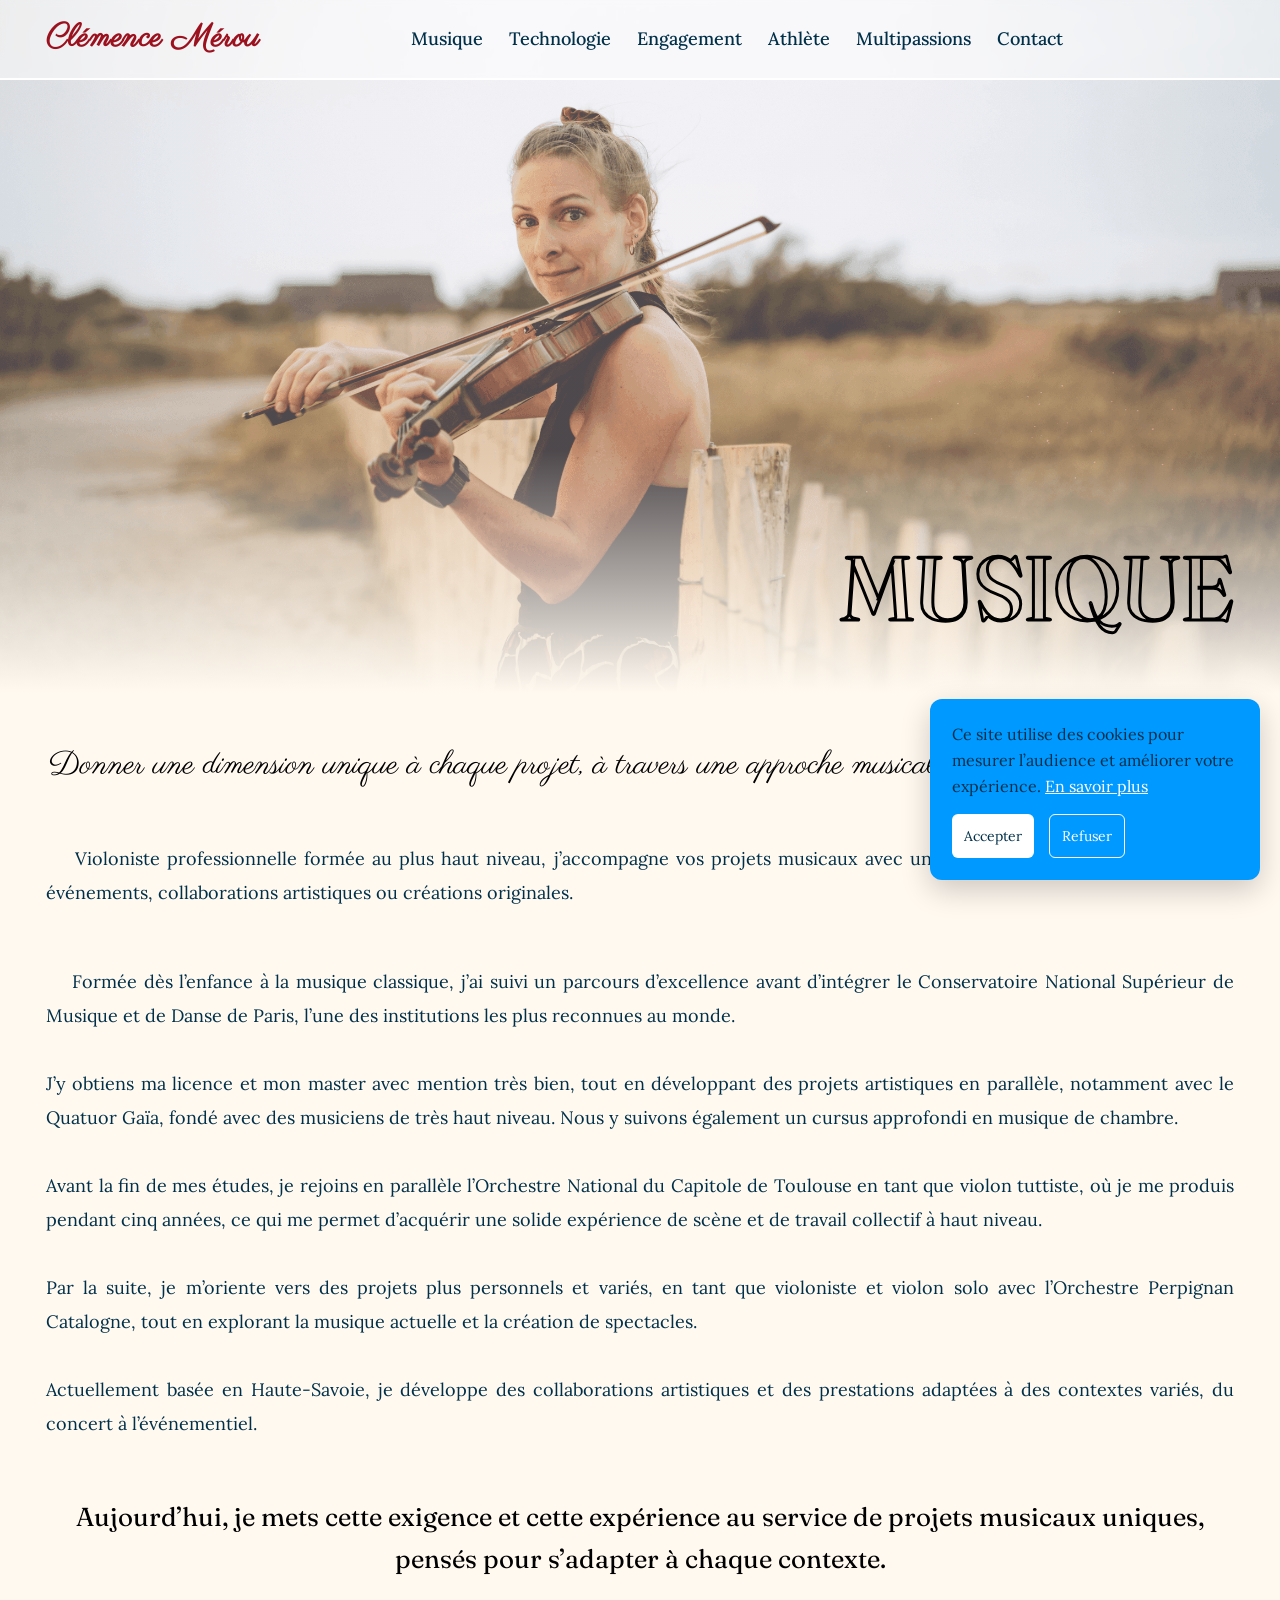
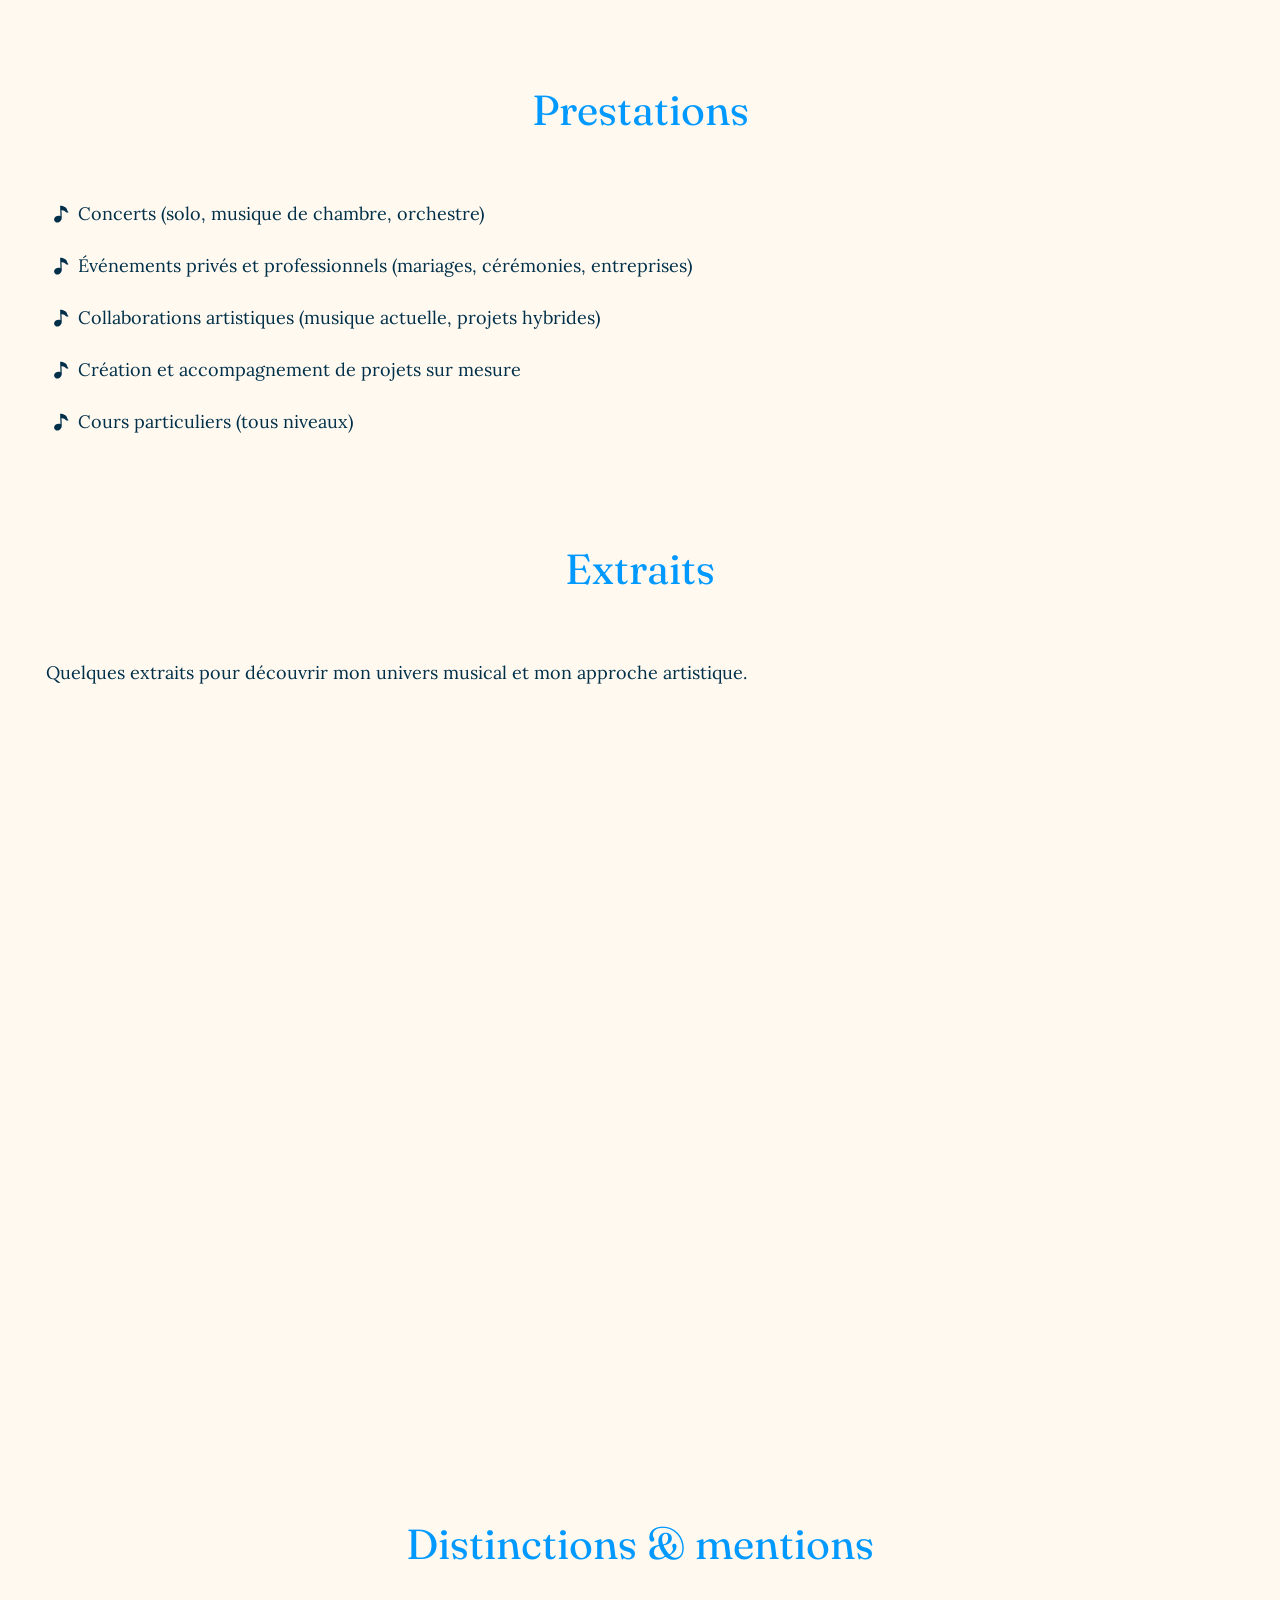
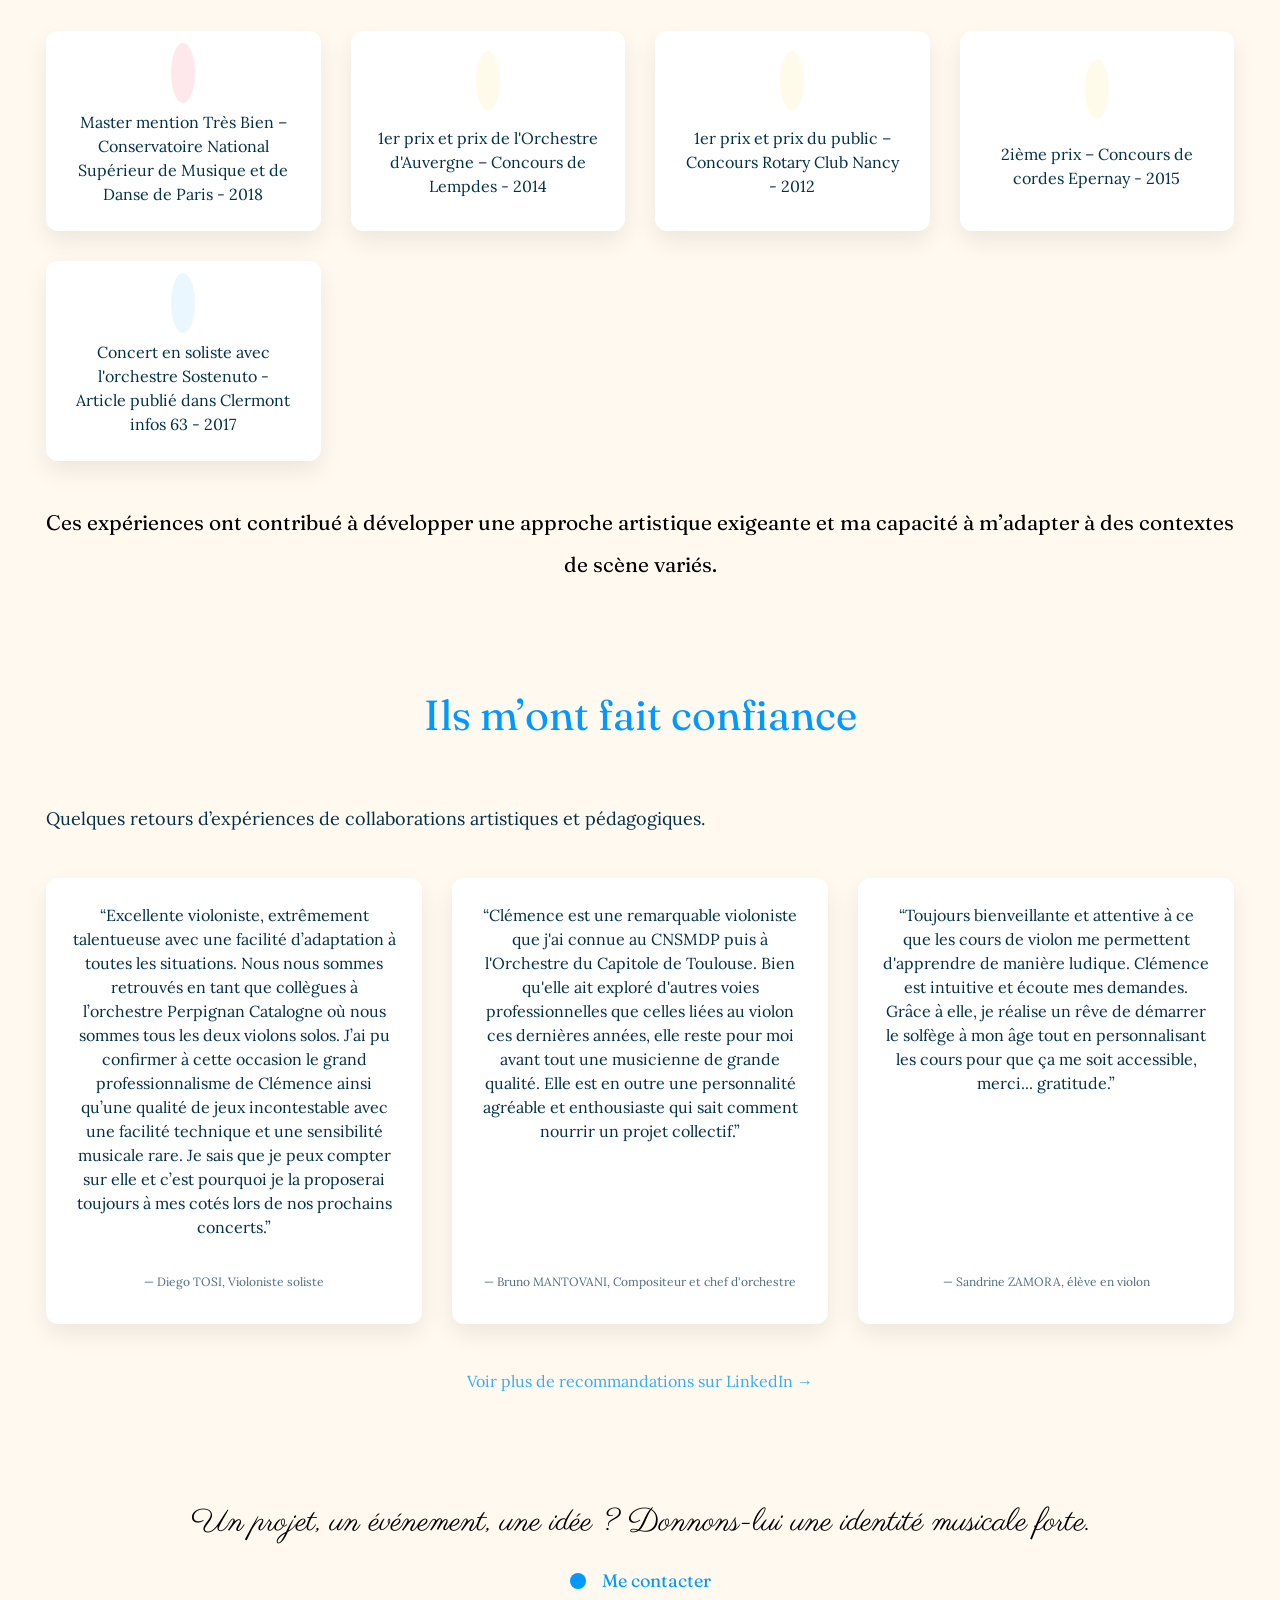
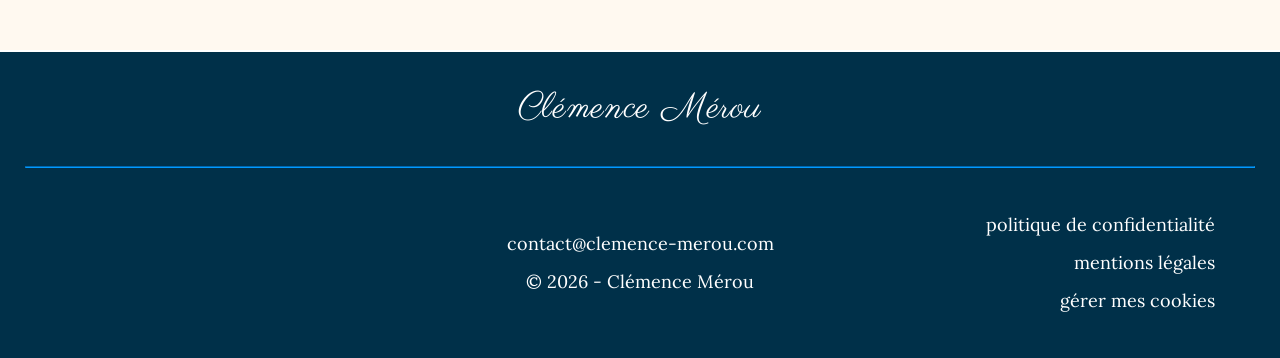
<file: musique.html>
<!DOCTYPE html>
<html lang="fr">
<head>
    <meta charset="UTF-8">
    <meta name="viewport" content="width=device-width, initial-scale=1.0">

    <title>Clémence Mérou</title>

    <!-- Favicons -->
    <link rel="icon" href="/favicon.ico" sizes="any">
    <link rel="icon" type="image/svg+xml" href="/favicon.svg">
    <link rel="icon" type="image/png" sizes="96x96" href="img/favicon-96x96.png">
    <link rel="apple-touch-icon" href="/apple-touch-icon.png">
    <link rel="manifest" href="/site.webmanifest">
    <meta name="theme-color" content="#ffffff">

    <link rel="canonical" href="https://clemence-merou.com/musique.html">
    <link rel="preconnect" href="https://fonts.googleapis.com">
    <link rel="preconnect" href="https://fonts.gstatic.com" crossorigin>
    <link href="https://fonts.googleapis.com/css2?family=Fraunces:ital,opsz,wght@0,9..144,100..900;1,9..144,100..900&family=Lora:ital,wght@0,400..700;1,400..700&family=Parisienne&display=swap" rel="stylesheet">
    <link rel= "stylesheet" href= "https://maxst.icons8.com/vue-static/landings/line-awesome/line-awesome/1.3.0/css/line-awesome.min.css" >

    <link rel="stylesheet" href="style.css">
</head>
<body class="page-music">
    <div class="cursor-follow-music"></div>

    <!-- HEADER -->
    <header>
        <!-- SECTION NAV PRINCIPALE -->
        <div class="first-nav">
            <div class="content-section">
                 
                <div class="social-medias social-medias-header">
                    <a href="https://api.whatsapp.com/send?phone=%2B33628058001" target="_blank"><i class="lab la-whatsapp"></i></a>
    
                    <a href="https://www.linkedin.com/in/cl%C3%A9mence-m%C3%A9rou-768884279/?originalSubdomain=fr" target="_blank"><i class="lab la-linkedin-in"></i></a>
                </div>

                <div class="nav-desktop">
                    <ul>
                        <li><a href="musique.html">Musique</a></li>
                        <li><a href="technologie.html">Technologie</a></li>
                        <li><a href="engagement.html">Engagement</a></li>
                        <li><a href="athlete.html">Athlète</a></li>
                        <li><a href="multipassions.html">Multipassions</a></li>
                        <li><a href="contact.html">Contact</a></li>
                    </ul>
                </div>

                <div class="name-banner">
                    <a href="index.html">
                        <span class="signature">Clémence Mérou</span>
                    </a>
                </div>

                <div class="navbar-toggler">
                    <i class="btn-menu las la-bars"></i>
                    <i class="btn-menu btn-menu-close las la-times d-none"></i>
                </div>
    
            </div>
        </div>
    
        <!-- SECTION NAV MOBILE -->
        <nav class="nav-mobile">
            <div class="content-section">
    
                <div class="univers">Mes univers</div>
        
                <ul>
                    <li><a href="musique.html">Musique</a></li>
                    <li><a href="technologie.html">Technologie</a></li>
                    <li><a href="engagement.html">Engagement</a></li>
                    <li><a href="athlete.html">Athlète</a></li>
                    <li><a href="multipassions.html">Multipassions</a></li>
                    <li><a href="contact.html">Contact</a></li>
                </ul>
    
            </div>
        </nav>
    </header>

    <!-- MAIN -->
    <main>
        <!-- Présentation -->
        <section class="section-presentation" style="background-image: url(img/banner-violin.png)" draggable="false">
            <div class="opacity-2">
    
                <div class="presentation-padding">
                    <div class="content-section">
                        <h1 class="pres-title-dark title-size-moov">Musique</h1>
                    </div>
                </div>
    
            </div>
        </section>

        <!-- Intro musique -->
        <section class="section section-intro-page-annexe">
            <div class="content-section">

                <p class="citation-transition">
                    Donner une dimension unique à chaque projet, à travers une approche musicale traditionnelle et créative.
                </p>

                <div class="intro-txt">
                    &nbsp; &nbsp; Violoniste professionnelle formée au plus haut niveau, j’accompagne vos projets musicaux avec une approche sur mesure : concerts, événements, collaborations artistiques ou créations originales.
                </div>

                <div class="paragraph-txt">
                    &nbsp; &nbsp; Formée dès l’enfance à la musique classique, j’ai suivi un parcours d’excellence avant d’intégrer le Conservatoire National Supérieur de Musique et de Danse de Paris, l’une des institutions les plus reconnues au monde.

                    <br><br>

                    J’y obtiens ma licence et mon master avec mention très bien, tout en développant des projets artistiques en parallèle, notamment avec le Quatuor Gaïa, fondé avec des musiciens de très haut niveau. Nous y suivons également un cursus approfondi en musique de chambre.

                    <br><br>

                    Avant la fin de mes études, je rejoins en parallèle l’Orchestre National du Capitole de Toulouse en tant que violon tuttiste, où je me produis pendant cinq années, ce qui me permet d’acquérir une solide expérience de scène et de travail collectif à haut niveau.

                    <br><br>

                    Par la suite, je m’oriente vers des projets plus personnels et variés, en tant que violoniste et violon solo avec l’Orchestre Perpignan Catalogne, tout en explorant la musique actuelle et la création de spectacles.

                    <br><br>

                    Actuellement basée en Haute-Savoie, je développe des collaborations artistiques et des prestations adaptées à des contextes variés, du concert à l’événementiel.
                </div>

                <p class="citation-transition citation-transition-2">
                    Aujourd’hui, je mets cette exigence et cette expérience au service de projets musicaux uniques, pensés pour s’adapter à chaque contexte.
                </p>

            </div>
        </section>

        <!-- Section prestations -->
        <section class="section section-prestations">
            <div class="content-section">

                <div class="title-contain">
                    <h2>Prestations</h2>
                </div>

                <ul class="prestations prestations-musique">
                    <li>
                        <svg xmlns="http://www.w3.org/2000/svg" width="20" height="20" viewBox="0 0 20 20" fill="none">
                            <path d="M16.6385 7.32599C16.404 7.08669 16.3065 6.66269 16.2434 6.34092C16.0312 5.25247 15.5415 4.25996 14.7027 3.52666C13.5853 2.54822 12.0657 1.91046 10.453 1.6603C10.2239 1.62443 9.95923 1.61155 9.72206 1.66783C9.7169 1.66782 9.71023 1.6669 9.70387 1.66719C9.62282 1.67013 9.54315 1.68901 9.4694 1.72274C9.39565 1.75647 9.32926 1.80441 9.27404 1.8638C9.21881 1.92319 9.17583 1.99288 9.14754 2.06888C9.11925 2.14489 9.10621 2.22572 9.10916 2.30677L9.47192 12.2329C8.8262 11.8625 8.06245 11.7223 7.29019 11.7762C5.95486 11.8706 4.60371 12.5292 3.82744 13.501C3.56706 13.8271 3.31956 14.2414 3.19821 14.645C3.07349 15.061 3.01427 15.6476 3.12511 16.0734C3.35702 16.9612 3.95869 17.7353 4.79203 18.13C5.02134 18.2392 5.27311 18.3351 5.5204 18.3922C6.87987 18.7117 8.32104 18.063 9.30368 17.1442C10.0489 16.4467 10.7545 15.3198 10.7627 14.2578C10.7731 14.2115 10.7768 14.1642 10.7756 14.113L10.4926 6.33464C10.5966 6.32815 10.6936 6.31953 10.7679 6.31783C11.1969 6.30281 11.6255 6.3278 12.0474 6.39826C12.8312 6.53088 13.6277 6.81875 14.2076 7.38061C14.7866 7.94399 15.3183 8.4985 16.1618 8.62789C16.5128 8.68246 17.116 8.5598 17.3288 8.24942C17.6798 7.73858 16.8849 7.57653 16.6385 7.32599Z" fill="#003049"/>
                        </svg>
                        Concerts (solo, musique de chambre, orchestre)
                    </li>
                    <li>
                        <svg xmlns="http://www.w3.org/2000/svg" width="20" height="20" viewBox="0 0 20 20" fill="none">
                            <path d="M16.6385 7.32599C16.404 7.08669 16.3065 6.66269 16.2434 6.34092C16.0312 5.25247 15.5415 4.25996 14.7027 3.52666C13.5853 2.54822 12.0657 1.91046 10.453 1.6603C10.2239 1.62443 9.95923 1.61155 9.72206 1.66783C9.7169 1.66782 9.71023 1.6669 9.70387 1.66719C9.62282 1.67013 9.54315 1.68901 9.4694 1.72274C9.39565 1.75647 9.32926 1.80441 9.27404 1.8638C9.21881 1.92319 9.17583 1.99288 9.14754 2.06888C9.11925 2.14489 9.10621 2.22572 9.10916 2.30677L9.47192 12.2329C8.8262 11.8625 8.06245 11.7223 7.29019 11.7762C5.95486 11.8706 4.60371 12.5292 3.82744 13.501C3.56706 13.8271 3.31956 14.2414 3.19821 14.645C3.07349 15.061 3.01427 15.6476 3.12511 16.0734C3.35702 16.9612 3.95869 17.7353 4.79203 18.13C5.02134 18.2392 5.27311 18.3351 5.5204 18.3922C6.87987 18.7117 8.32104 18.063 9.30368 17.1442C10.0489 16.4467 10.7545 15.3198 10.7627 14.2578C10.7731 14.2115 10.7768 14.1642 10.7756 14.113L10.4926 6.33464C10.5966 6.32815 10.6936 6.31953 10.7679 6.31783C11.1969 6.30281 11.6255 6.3278 12.0474 6.39826C12.8312 6.53088 13.6277 6.81875 14.2076 7.38061C14.7866 7.94399 15.3183 8.4985 16.1618 8.62789C16.5128 8.68246 17.116 8.5598 17.3288 8.24942C17.6798 7.73858 16.8849 7.57653 16.6385 7.32599Z" fill="#003049"/>
                        </svg>
                        Événements privés et professionnels (mariages, cérémonies, entreprises)
                    </li>
                    <li>
                        <svg xmlns="http://www.w3.org/2000/svg" width="20" height="20" viewBox="0 0 20 20" fill="none">
                            <path d="M16.6385 7.32599C16.404 7.08669 16.3065 6.66269 16.2434 6.34092C16.0312 5.25247 15.5415 4.25996 14.7027 3.52666C13.5853 2.54822 12.0657 1.91046 10.453 1.6603C10.2239 1.62443 9.95923 1.61155 9.72206 1.66783C9.7169 1.66782 9.71023 1.6669 9.70387 1.66719C9.62282 1.67013 9.54315 1.68901 9.4694 1.72274C9.39565 1.75647 9.32926 1.80441 9.27404 1.8638C9.21881 1.92319 9.17583 1.99288 9.14754 2.06888C9.11925 2.14489 9.10621 2.22572 9.10916 2.30677L9.47192 12.2329C8.8262 11.8625 8.06245 11.7223 7.29019 11.7762C5.95486 11.8706 4.60371 12.5292 3.82744 13.501C3.56706 13.8271 3.31956 14.2414 3.19821 14.645C3.07349 15.061 3.01427 15.6476 3.12511 16.0734C3.35702 16.9612 3.95869 17.7353 4.79203 18.13C5.02134 18.2392 5.27311 18.3351 5.5204 18.3922C6.87987 18.7117 8.32104 18.063 9.30368 17.1442C10.0489 16.4467 10.7545 15.3198 10.7627 14.2578C10.7731 14.2115 10.7768 14.1642 10.7756 14.113L10.4926 6.33464C10.5966 6.32815 10.6936 6.31953 10.7679 6.31783C11.1969 6.30281 11.6255 6.3278 12.0474 6.39826C12.8312 6.53088 13.6277 6.81875 14.2076 7.38061C14.7866 7.94399 15.3183 8.4985 16.1618 8.62789C16.5128 8.68246 17.116 8.5598 17.3288 8.24942C17.6798 7.73858 16.8849 7.57653 16.6385 7.32599Z" fill="#003049"/>
                        </svg>
                        Collaborations artistiques (musique actuelle, projets hybrides)
                    </li>
                    <li>
                        <svg xmlns="http://www.w3.org/2000/svg" width="20" height="20" viewBox="0 0 20 20" fill="none">
                            <path d="M16.6385 7.32599C16.404 7.08669 16.3065 6.66269 16.2434 6.34092C16.0312 5.25247 15.5415 4.25996 14.7027 3.52666C13.5853 2.54822 12.0657 1.91046 10.453 1.6603C10.2239 1.62443 9.95923 1.61155 9.72206 1.66783C9.7169 1.66782 9.71023 1.6669 9.70387 1.66719C9.62282 1.67013 9.54315 1.68901 9.4694 1.72274C9.39565 1.75647 9.32926 1.80441 9.27404 1.8638C9.21881 1.92319 9.17583 1.99288 9.14754 2.06888C9.11925 2.14489 9.10621 2.22572 9.10916 2.30677L9.47192 12.2329C8.8262 11.8625 8.06245 11.7223 7.29019 11.7762C5.95486 11.8706 4.60371 12.5292 3.82744 13.501C3.56706 13.8271 3.31956 14.2414 3.19821 14.645C3.07349 15.061 3.01427 15.6476 3.12511 16.0734C3.35702 16.9612 3.95869 17.7353 4.79203 18.13C5.02134 18.2392 5.27311 18.3351 5.5204 18.3922C6.87987 18.7117 8.32104 18.063 9.30368 17.1442C10.0489 16.4467 10.7545 15.3198 10.7627 14.2578C10.7731 14.2115 10.7768 14.1642 10.7756 14.113L10.4926 6.33464C10.5966 6.32815 10.6936 6.31953 10.7679 6.31783C11.1969 6.30281 11.6255 6.3278 12.0474 6.39826C12.8312 6.53088 13.6277 6.81875 14.2076 7.38061C14.7866 7.94399 15.3183 8.4985 16.1618 8.62789C16.5128 8.68246 17.116 8.5598 17.3288 8.24942C17.6798 7.73858 16.8849 7.57653 16.6385 7.32599Z" fill="#003049"/>
                        </svg>
                        Création et accompagnement de projets sur mesure
                    </li>
                    <li>
                        <svg xmlns="http://www.w3.org/2000/svg" width="20" height="20" viewBox="0 0 20 20" fill="none">
                            <path d="M16.6385 7.32599C16.404 7.08669 16.3065 6.66269 16.2434 6.34092C16.0312 5.25247 15.5415 4.25996 14.7027 3.52666C13.5853 2.54822 12.0657 1.91046 10.453 1.6603C10.2239 1.62443 9.95923 1.61155 9.72206 1.66783C9.7169 1.66782 9.71023 1.6669 9.70387 1.66719C9.62282 1.67013 9.54315 1.68901 9.4694 1.72274C9.39565 1.75647 9.32926 1.80441 9.27404 1.8638C9.21881 1.92319 9.17583 1.99288 9.14754 2.06888C9.11925 2.14489 9.10621 2.22572 9.10916 2.30677L9.47192 12.2329C8.8262 11.8625 8.06245 11.7223 7.29019 11.7762C5.95486 11.8706 4.60371 12.5292 3.82744 13.501C3.56706 13.8271 3.31956 14.2414 3.19821 14.645C3.07349 15.061 3.01427 15.6476 3.12511 16.0734C3.35702 16.9612 3.95869 17.7353 4.79203 18.13C5.02134 18.2392 5.27311 18.3351 5.5204 18.3922C6.87987 18.7117 8.32104 18.063 9.30368 17.1442C10.0489 16.4467 10.7545 15.3198 10.7627 14.2578C10.7731 14.2115 10.7768 14.1642 10.7756 14.113L10.4926 6.33464C10.5966 6.32815 10.6936 6.31953 10.7679 6.31783C11.1969 6.30281 11.6255 6.3278 12.0474 6.39826C12.8312 6.53088 13.6277 6.81875 14.2076 7.38061C14.7866 7.94399 15.3183 8.4985 16.1618 8.62789C16.5128 8.68246 17.116 8.5598 17.3288 8.24942C17.6798 7.73858 16.8849 7.57653 16.6385 7.32599Z" fill="#003049"/>
                        </svg>
                        Cours particuliers (tous niveaux)
                    </li>
                </ul>

            </div>
        </section>

        <!-- Section extraits -->
        <section class="section section-extraits">
            <div class="content-section">

                <div class="title-contain">
                    <h2>Extraits</h2>
                </div>

                <p class="txt-intro-section">
                    Quelques extraits pour découvrir mon univers musical et mon approche artistique.
                </p>

                <div class="videos">
                    <iframe 
                        src="https://www.youtube.com/embed/nBYJrN02d7c" 
                        title="Extrait violon"
                        frameborder="0"
                        allow="accelerometer; autoplay; clipboard-write; encrypted-media; gyroscope; picture-in-picture"
                        allowfullscreen>
                    </iframe>

                    <iframe 
                        src="https://www.youtube.com/embed/iQKCEy7oCvk?si" 
                        title="Extrait violon"
                        frameborder="0"
                        allow="accelerometer; autoplay; clipboard-write; encrypted-media; gyroscope; picture-in-picture"
                        allowfullscreen>
                    </iframe>

                    <iframe 
                        src="https://www.youtube.com/embed/nk5ZQmCQHxk" 
                        title="Extrait violon"
                        frameborder="0"
                        allow="accelerometer; autoplay; clipboard-write; encrypted-media; gyroscope; picture-in-picture"
                        allowfullscreen>
                    </iframe>
                </div>

            </div>
        </section>

        <!-- Distinctions -->
        <section class="section section-distinctions">
            <div class="content-section">

                <div class="title-contain">
                    <h2>Distinctions & mentions</h2>
                </div>

                <div class="distinctions-grid">
                    <div class="card-presta master">
                        <div class="distinction-icon">
                            <i class="las la-graduation-cap"></i>
                        </div>
                        <p>
                            Master mention Très Bien – Conservatoire National Supérieur de Musique et de Danse de Paris - 2018
                        </p>
                    </div>

                    <div class="card-presta">
                        <div class="distinction-icon">
                            <i class="las la-trophy"></i>
                        </div>
                        <p>
                            1er prix et prix de l'Orchestre d'Auvergne – Concours de Lempdes - 2014
                        </p>
                    </div>

                    <div class="card-presta">
                        <div class="distinction-icon">
                            <i class="las la-award"></i>
                        </div>
                        <p>
                            1er prix et prix du public – Concours Rotary Club Nancy - 2012
                        </p>
                    </div>

                    <a href="https://www.lunion.fr/art/609466/article/2015-12-03/a-epernay-des-talents-prometteurs-pour-un-concours-de-cordes-renouvele" class="card-presta card-presta-click" target="_blank" rel="noopener noreferrer">
                        <div class="distinction-icon">
                            <i class="las la-medal"></i>
                        </div>
                        <p>
                            2ième prix – Concours de cordes Epernay - 2015
                        </p>
                    </a>

                    <a href="https://www.clermontinfos63.fr/actualite-14119-le-romantisme-a-l-honneur.html" class="card-presta card-presta-click article" target="_blank" rel="noopener noreferrer">
                        <div class="distinction-icon">
                            <i class="las la-newspaper"></i>
                        </div>
                        <p>
                            Concert en soliste avec l'orchestre Sostenuto - Article publié dans Clermont infos 63 - 2017
                        </p>
                    </a>
                </div>

                <p class="citation-transition citation-transition-3">
                    Ces expériences ont contribué à développer une approche artistique exigeante et ma capacité à m’adapter à des contextes de scène variés.
                </p>

            </div>
        </section>

        <!-- Avis -->
         <section class="section section-avis">
            <div class="content-section">

                <div class="title-contain">
                    <h2>Ils m’ont fait confiance</h2>
                </div>

                <p class="txt-intro-section">
                    Quelques retours d’expériences de collaborations artistiques et pédagogiques.
                </p>

                <div class="distinctions-grid">
                    <div class="card-presta avis-card">
                        <p>
                            “Excellente violoniste, extrêmement talentueuse avec une facilité d’adaptation à toutes les situations. 
                            Nous nous sommes retrouvés en tant que collègues à l’orchestre Perpignan Catalogne où nous sommes tous les deux violons solos. 
                            J’ai pu confirmer à cette occasion le grand professionnalisme de Clémence ainsi qu’une qualité de jeux incontestable avec une facilité technique et une sensibilité musicale rare. 
                            Je sais que je peux compter sur elle et c’est pourquoi je la proposerai toujours à mes cotés lors de nos prochains concerts.”
                        </p>
                        <span>— Diego TOSI, Violoniste soliste</span>
                    </div>

                    <div class="card-presta avis-card">
                        <p>
                            “Clémence est une remarquable violoniste que j'ai connue au CNSMDP puis à l'Orchestre du Capitole de Toulouse. Bien qu'elle ait exploré d'autres voies professionnelles que celles liées au violon ces dernières années, elle reste pour moi avant tout une musicienne de grande qualité. Elle est en outre une personnalité agréable et enthousiaste qui sait comment nourrir un projet collectif.”
                        </p>
                        <span>— Bruno MANTOVANI, Compositeur et chef d'orchestre</span>
                    </div>

                    <div class="card-presta avis-card">
                        <p>
                            “Toujours bienveillante et attentive à ce que les cours de violon me permettent d'apprendre de manière ludique. Clémence est intuitive et écoute mes demandes. Grâce à elle, je réalise un rêve de démarrer le solfège à mon âge tout en personnalisant les cours pour que ça me soit accessible, merci... gratitude.”
                        </p>
                        <span>— Sandrine ZAMORA, élève en violon</span>
                    </div>
                </div>

                <p class="avis-link">
                    <a href="https://www.linkedin.com/in/cl%C3%A9mence-m%C3%A9rou-768884279/details/recommendations/?detailScreenTabIndex=2" target="_blank" rel="noopener noreferrer">
                        Voir plus de recommandations sur LinkedIn →
                    </a>
                </p>

            </div>
        </section>

        <!-- Section signature / contact -->
        <section class="section section-end-citation">
            <div class="content-section">
                
                <p class="citation-transition">
                    Un projet, un événement, une idée ? Donnons-lui une identité musicale forte.
                </p>
                <a href="contact.html" class="btn-icon-and-txt">
                    <span class="icon-contact-wrapper">
                        <i class="las la-envelope"></i>
                    </span>
                    <span class="btn-text">Me contacter</span>
                </a>

            </div>
        </section>
    </main>

    <!-- FOOTER -->
    <footer class="section-footer">
        <div class="content-section">
            <div class="title-site">Clémence Mérou</div>

            <hr class="hr-footer">

            <div class="contact-mentions-and-medias">
                <div class="social-medias social-medias-header social-medias-footer">
                    <a href="https://api.whatsapp.com/send?phone=%2B33628058001" target="_blank"><i class="lab la-whatsapp"></i></a>

                    <a href="https://www.facebook.com/clemence.merou/?locale=fr_FR" target="_blank"><i class="lab la-facebook-f"></i></a>

                    <a href="https://www.instagram.com/klem_eroo/" target="_blank"><i class="lab la-instagram"></i></a>

                    <a href="https://github.com/MEROU-Clemence" target="_blank"><i class="lab la-github"></i></a>

                    <a href="https://www.linkedin.com/in/cl%C3%A9mence-m%C3%A9rou-768884279/?originalSubdomain=fr" target="_blank"><i class="lab la-linkedin-in"></i></a>
                </div>

                <div class="contact-and-copy">
                    <div><a href="mailto:contact@clemence-merou.com" target="_blank">contact@clemence-merou.com</a></div>

                    <div>&copy; 2026 - Clémence Mérou</div>
                </div>

                <div class="legal-mentions-and-co">
                    <a href="politique-de-confidentialite.html">politique de confidentialité</a>

                    <span class="trait-vertical">|</span>

                    <a href="mentions-legales.html">mentions légales</a>

                    <span class="trait-vertical">|</span>

                    <button id="manage-cookies" class="manage-cookies-btn">gérer mes cookies</button>
                </div>
            </div>
        </div>
    </footer>

    <!-- POP UP COOKIES -->
    <div id="cookie-banner" class="cookie-banner">
        <p>
            Ce site utilise des cookies pour mesurer l’audience et améliorer votre expérience. 
            <a href="/politique-de-confidentialite.html" target="_blank">En savoir plus</a>
        </p>
        <div class="cookie-buttons">
            <button id="accept-cookies">Accepter</button>
            <button id="refuse-cookies">Refuser</button>
        </div>
    </div>
    
    <script src="script.js"></script>
    <script src="https://code.jquery.com/jquery-3.7.1.min.js"></script>
</body>
</html>
</file>
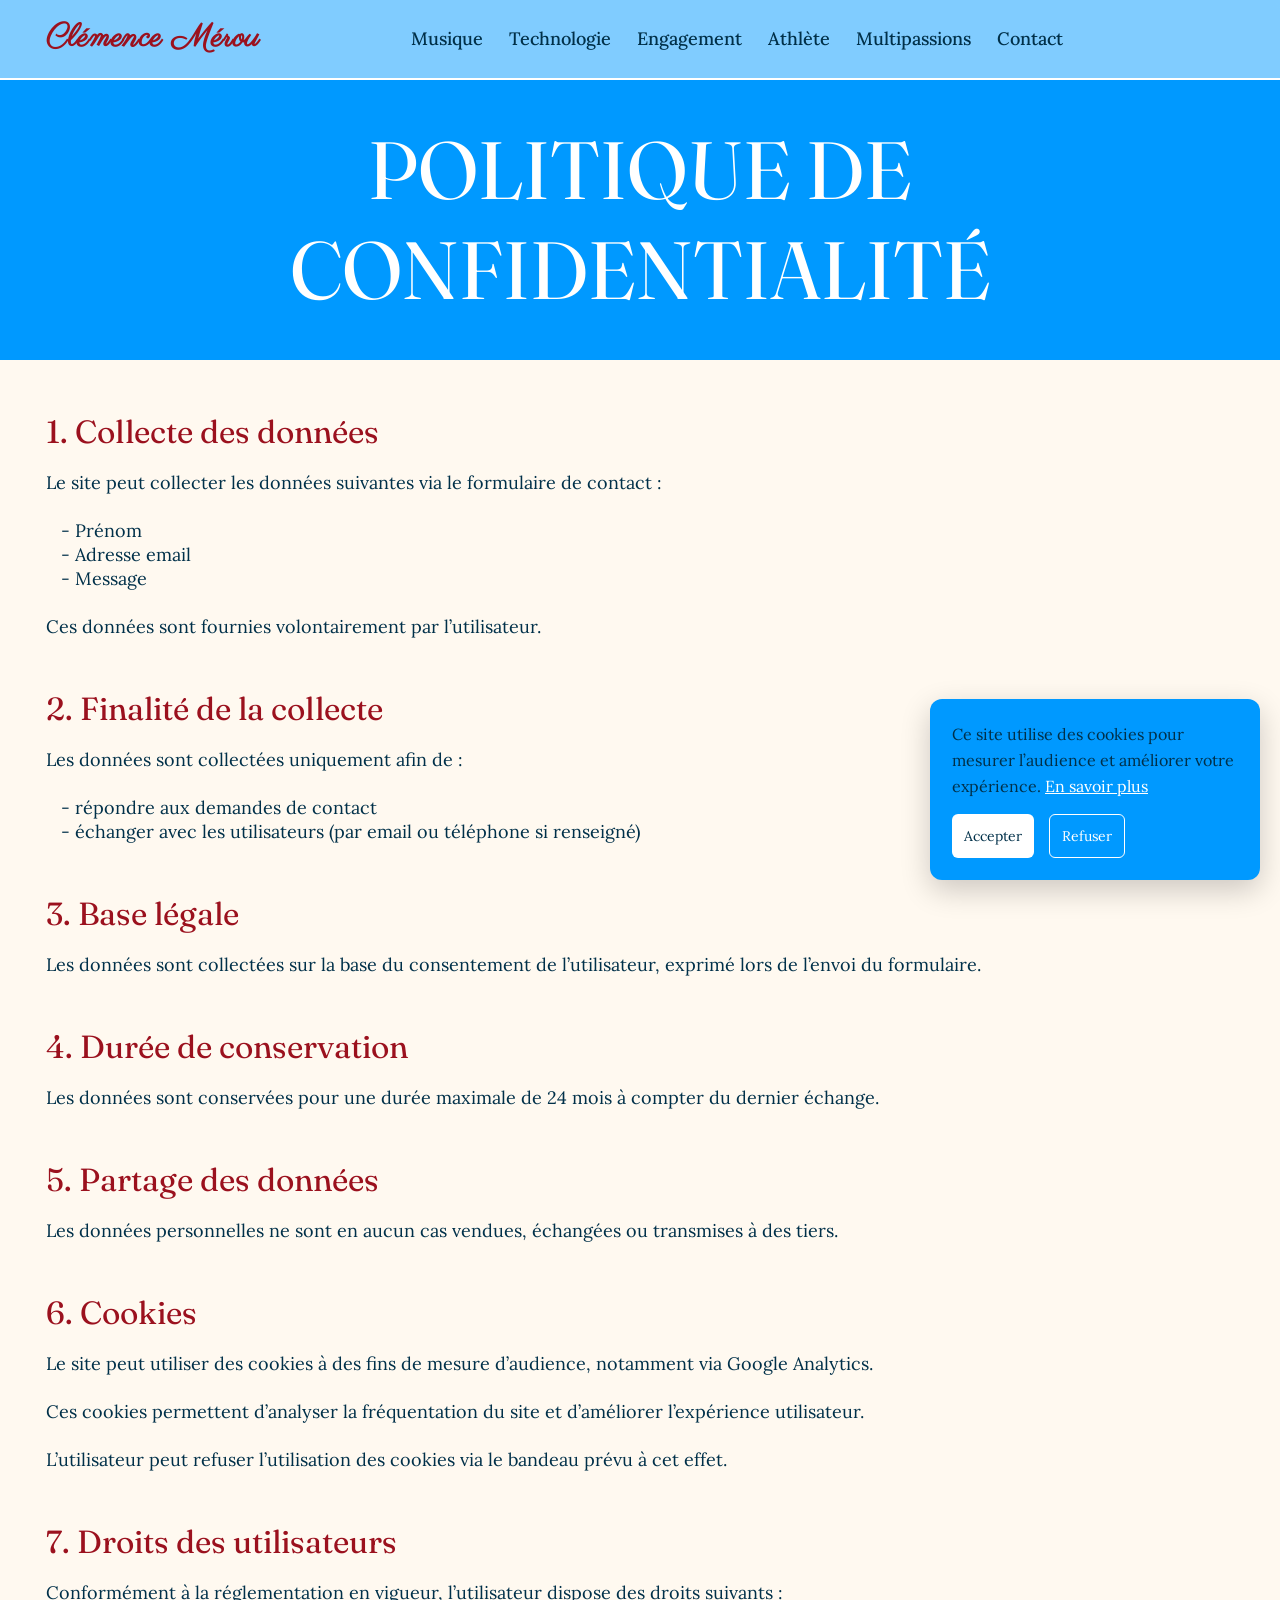
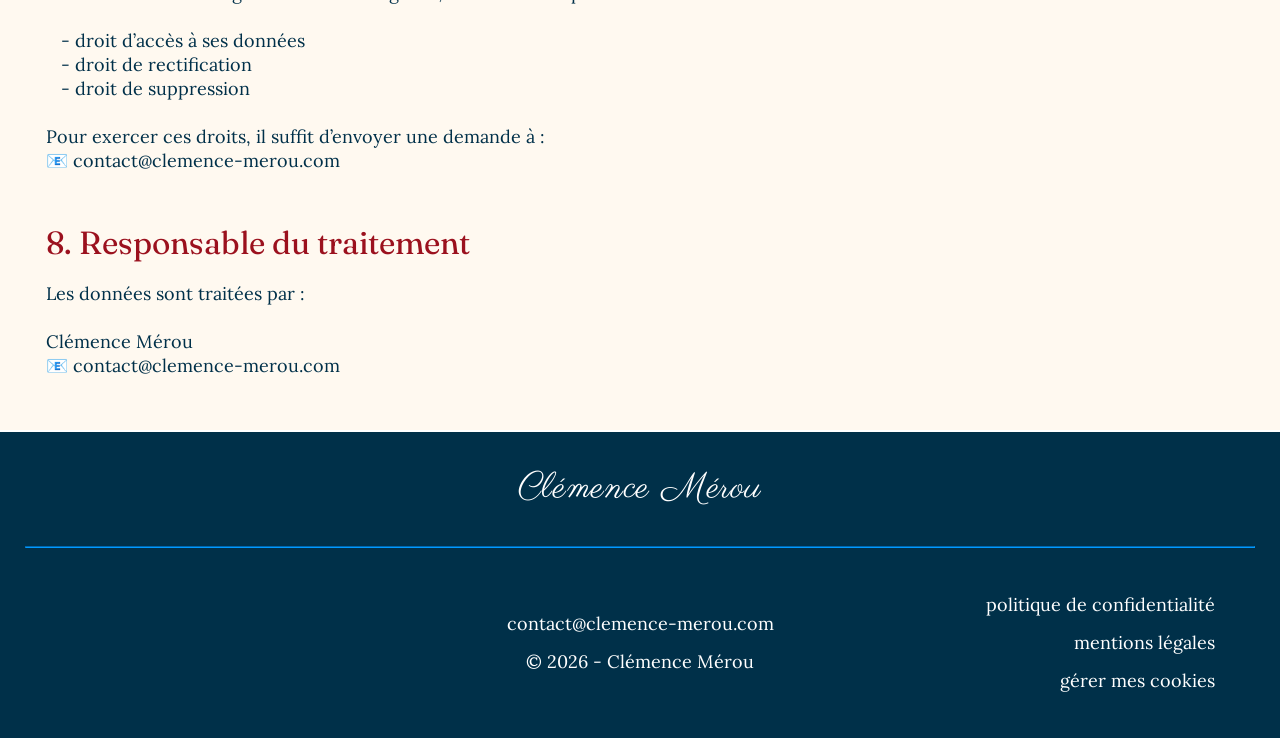
<file: politique-de-confidentialite.html>
<!DOCTYPE html>
<html lang="fr">
<head>
    <meta charset="UTF-8">
    <meta name="viewport" content="width=device-width, initial-scale=1.0">

    <title>Clémence Mérou</title>

    <!-- Favicons -->
    <link rel="icon" href="/favicon.ico" sizes="any">
    <link rel="icon" type="image/svg+xml" href="/favicon.svg">
    <link rel="icon" type="image/png" sizes="96x96" href="img/favicon-96x96.png">
    <link rel="apple-touch-icon" href="/apple-touch-icon.png">
    <link rel="manifest" href="/site.webmanifest">
    <meta name="theme-color" content="#ffffff">

    <link rel="canonical" href="https://clemence-merou.com/politique-de-confidentialite.html">
    <link rel="preconnect" href="https://fonts.googleapis.com">
    <link rel="preconnect" href="https://fonts.gstatic.com" crossorigin>
    <link href="https://fonts.googleapis.com/css2?family=Fraunces:ital,opsz,wght@0,9..144,100..900;1,9..144,100..900&family=Lora:ital,wght@0,400..700;1,400..700&family=Parisienne&display=swap" rel="stylesheet">
    <link rel= "stylesheet" href= "https://maxst.icons8.com/vue-static/landings/line-awesome/line-awesome/1.3.0/css/line-awesome.min.css" >

    <link rel="stylesheet" href="style.css">
</head>
<body>
    <!-- HEADER -->
    <header>
        <!-- SECTION NAV PRINCIPALE -->
        <div class="first-nav">
            <div class="content-section">
                 
                <div class="social-medias social-medias-header">
                    <a href="https://api.whatsapp.com/send?phone=%2B33628058001" target="_blank"><i class="lab la-whatsapp"></i></a>
    
                    <a href="https://www.linkedin.com/in/cl%C3%A9mence-m%C3%A9rou-768884279/?originalSubdomain=fr" target="_blank"><i class="lab la-linkedin-in"></i></a>
                </div>

                <div class="nav-desktop">
                    <ul>
                        <li><a href="musique.html">Musique</a></li>
                        <li><a href="technologie.html">Technologie</a></li>
                        <li><a href="engagement.html">Engagement</a></li>
                        <li><a href="athlete.html">Athlète</a></li>
                        <li><a href="multipassions.html">Multipassions</a></li>
                        <li><a href="contact.html">Contact</a></li>
                    </ul>
                </div>

                <div class="name-banner">
                    <a href="index.html">
                        <span class="signature">Clémence Mérou</span>
                    </a>
                </div>

                <div class="navbar-toggler">
                    <i class="btn-menu las la-bars"></i>
                    <i class="btn-menu btn-menu-close las la-times d-none"></i>
                </div>
    
            </div>
        </div>
    
        <!-- SECTION NAV MOBILE -->
        <nav class="nav-mobile">
            <div class="content-section">
    
                <div class="univers">Mes univers</div>
        
                <ul>
                    <li><a href="musique.html">Musique</a></li>
                    <li><a href="technologie.html">Technologie</a></li>
                    <li><a href="engagement.html">Engagement</a></li>
                    <li><a href="athlete.html">Athlète</a></li>
                    <li><a href="multipassions.html">Multipassions</a></li>
                    <li><a href="contact.html">Contact</a></li>
                </ul>
    
            </div>
        </nav>
    </header>

    <!-- MAIN -->
    <main>
        <!-- Bannière -->
        <section class="section-banner">
            <div class="content-section">
    
                <h1 class="title-size-moov">Politique de confidentialité</h1>
    
            </div>
        </section>

        <!-- Politique de confidentialité -->
        <section class="section section-infos-mentions-and-co">
            <div class="content-section">

                <div>
                    <h3>1. Collecte des données</h3>

                    <div class="paragraph-infos-mentions-and-co">
                        Le site peut collecter les données suivantes via le formulaire de contact :
                        <br><br>
                        &nbsp;&nbsp; - Prénom<br>
                        &nbsp;&nbsp; - Adresse email<br>
                        &nbsp;&nbsp; - Message
                        <br><br>
                        Ces données sont fournies volontairement par l’utilisateur.
                    </div>
                </div>

                <div>
                    <h3>2. Finalité de la collecte</h3>

                    <div class="paragraph-infos-mentions-and-co">
                        Les données sont collectées uniquement afin de :
                        <br><br>
                        &nbsp;&nbsp; - répondre aux demandes de contact<br>
                        &nbsp;&nbsp; - échanger avec les utilisateurs (par email ou téléphone si renseigné)
                    </div>
                </div>

                <div>
                    <h3>3. Base légale</h3>

                    <div class="paragraph-infos-mentions-and-co">
                        Les données sont collectées sur la base du consentement de l’utilisateur, exprimé lors de l’envoi du formulaire.
                    </div>
                </div>

                <div>
                    <h3>4. Durée de conservation</h3>

                    <div class="paragraph-infos-mentions-and-co">
                        Les données sont conservées pour une durée maximale de 24 mois à compter du dernier échange.
                    </div>
                </div>

                <div>
                    <h3>5. Partage des données</h3>

                    <div class="paragraph-infos-mentions-and-co">
                        Les données personnelles ne sont en aucun cas vendues, échangées ou transmises à des tiers.
                    </div>
                </div>

                <div>
                    <h3>6. Cookies</h3>

                    <div class="paragraph-infos-mentions-and-co">
                        Le site peut utiliser des cookies à des fins de mesure d’audience, notamment via Google Analytics.
                        <br><br>
                        Ces cookies permettent d’analyser la fréquentation du site et d’améliorer l’expérience utilisateur.
                        <br><br>
                        L’utilisateur peut refuser l’utilisation des cookies via le bandeau prévu à cet effet.
                    </div>
                </div>

                <div>
                    <h3>7. Droits des utilisateurs</h3>

                    <div class="paragraph-infos-mentions-and-co">
                        Conformément à la réglementation en vigueur, l’utilisateur dispose des droits suivants :
                        <br><br>
                        &nbsp;&nbsp; - droit d’accès à ses données<br>
                        &nbsp;&nbsp; - droit de rectification<br>
                        &nbsp;&nbsp; - droit de suppression
                        <br><br>
                        Pour exercer ces droits, il suffit d’envoyer une demande à :<br>
                        📧 contact@clemence-merou.com
                    </div>
                </div>

                <div>
                    <h3>8. Responsable du traitement</h3>

                    <div class="paragraph-infos-mentions-and-co">
                        Les données sont traitées par :
                        <br><br>
                        Clémence Mérou<br>
                        📧 contact@clemence-merou.com
                    </div>
                </div>

            </div>
        </section>
    </main>
    
    <!-- FOOTER -->
    <footer class="section-footer">
        <div class="content-section">
            <div class="title-site">Clémence Mérou</div>

            <hr class="hr-footer">

            <div class="contact-mentions-and-medias">
                <div class="social-medias social-medias-header social-medias-footer">
                    <a href="https://api.whatsapp.com/send?phone=%2B33628058001" target="_blank"><i class="lab la-whatsapp"></i></a>

                    <a href="https://www.facebook.com/clemence.merou/?locale=fr_FR" target="_blank"><i class="lab la-facebook-f"></i></a>

                    <a href="https://www.instagram.com/klem_eroo/" target="_blank"><i class="lab la-instagram"></i></a>

                    <a href="https://github.com/MEROU-Clemence" target="_blank"><i class="lab la-github"></i></a>

                    <a href="https://www.linkedin.com/in/cl%C3%A9mence-m%C3%A9rou-768884279/?originalSubdomain=fr" target="_blank"><i class="lab la-linkedin-in"></i></a>
                </div>

                <div class="contact-and-copy">
                    <div><a href="mailto:contact@clemence-merou.com" target="_blank">contact@clemence-merou.com</a></div>

                    <div>&copy; 2026 - Clémence Mérou</div>
                </div>

                <div class="legal-mentions-and-co">
                    <a href="politique-de-confidentialite.html">politique de confidentialité</a>

                    <span class="trait-vertical">|</span>

                    <a href="mentions-legales.html">mentions légales</a>

                    <span class="trait-vertical">|</span>

                    <button id="manage-cookies" class="manage-cookies-btn">gérer mes cookies</button>
                </div>
            </div>
        </div>
    </footer>

    <!-- POP UP COOKIES -->
    <div id="cookie-banner" class="cookie-banner">
        <p>
            Ce site utilise des cookies pour mesurer l’audience et améliorer votre expérience. 
            <a href="/politique-de-confidentialite.html" target="_blank">En savoir plus</a>
        </p>
        <div class="cookie-buttons">
            <button id="accept-cookies">Accepter</button>
            <button id="refuse-cookies">Refuser</button>
        </div>
    </div>
    
    <script src="script.js"></script>
    <script src="https://code.jquery.com/jquery-3.7.1.min.js"></script>
</body>
</html>
</file>
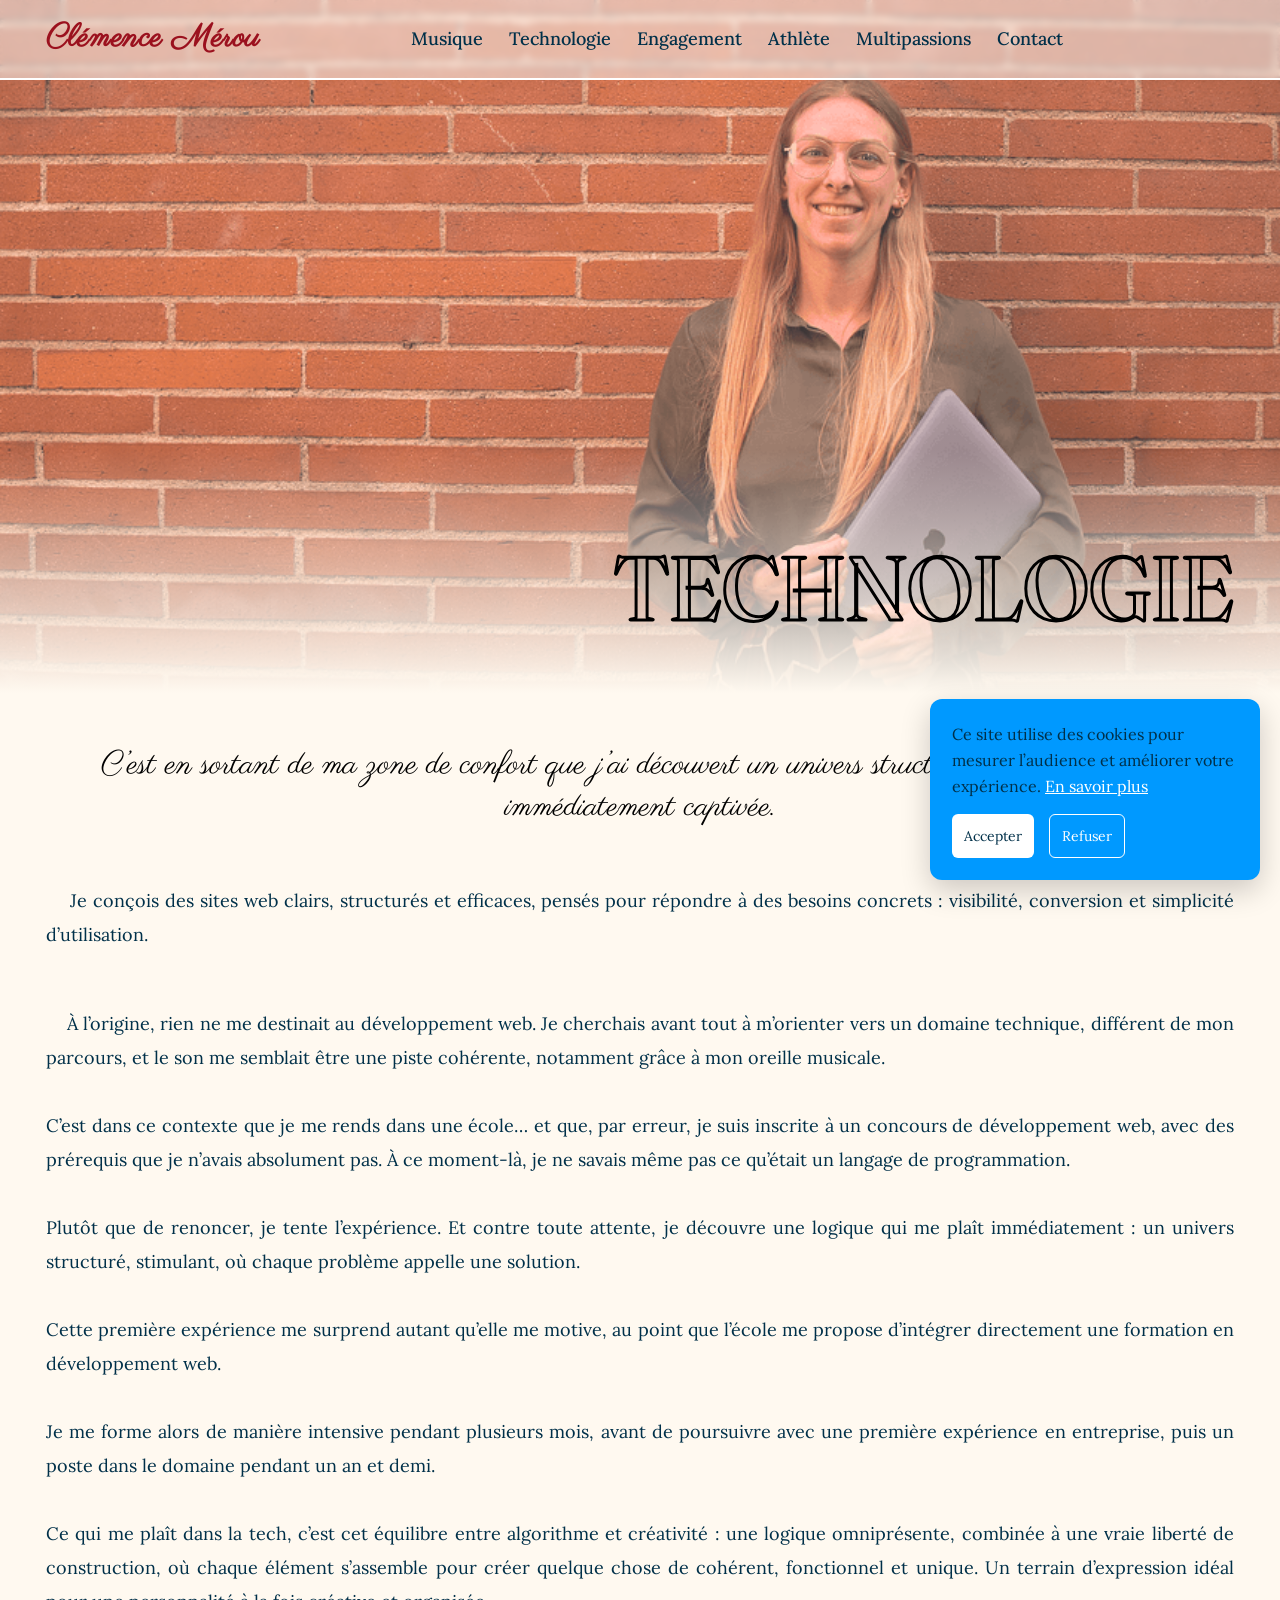
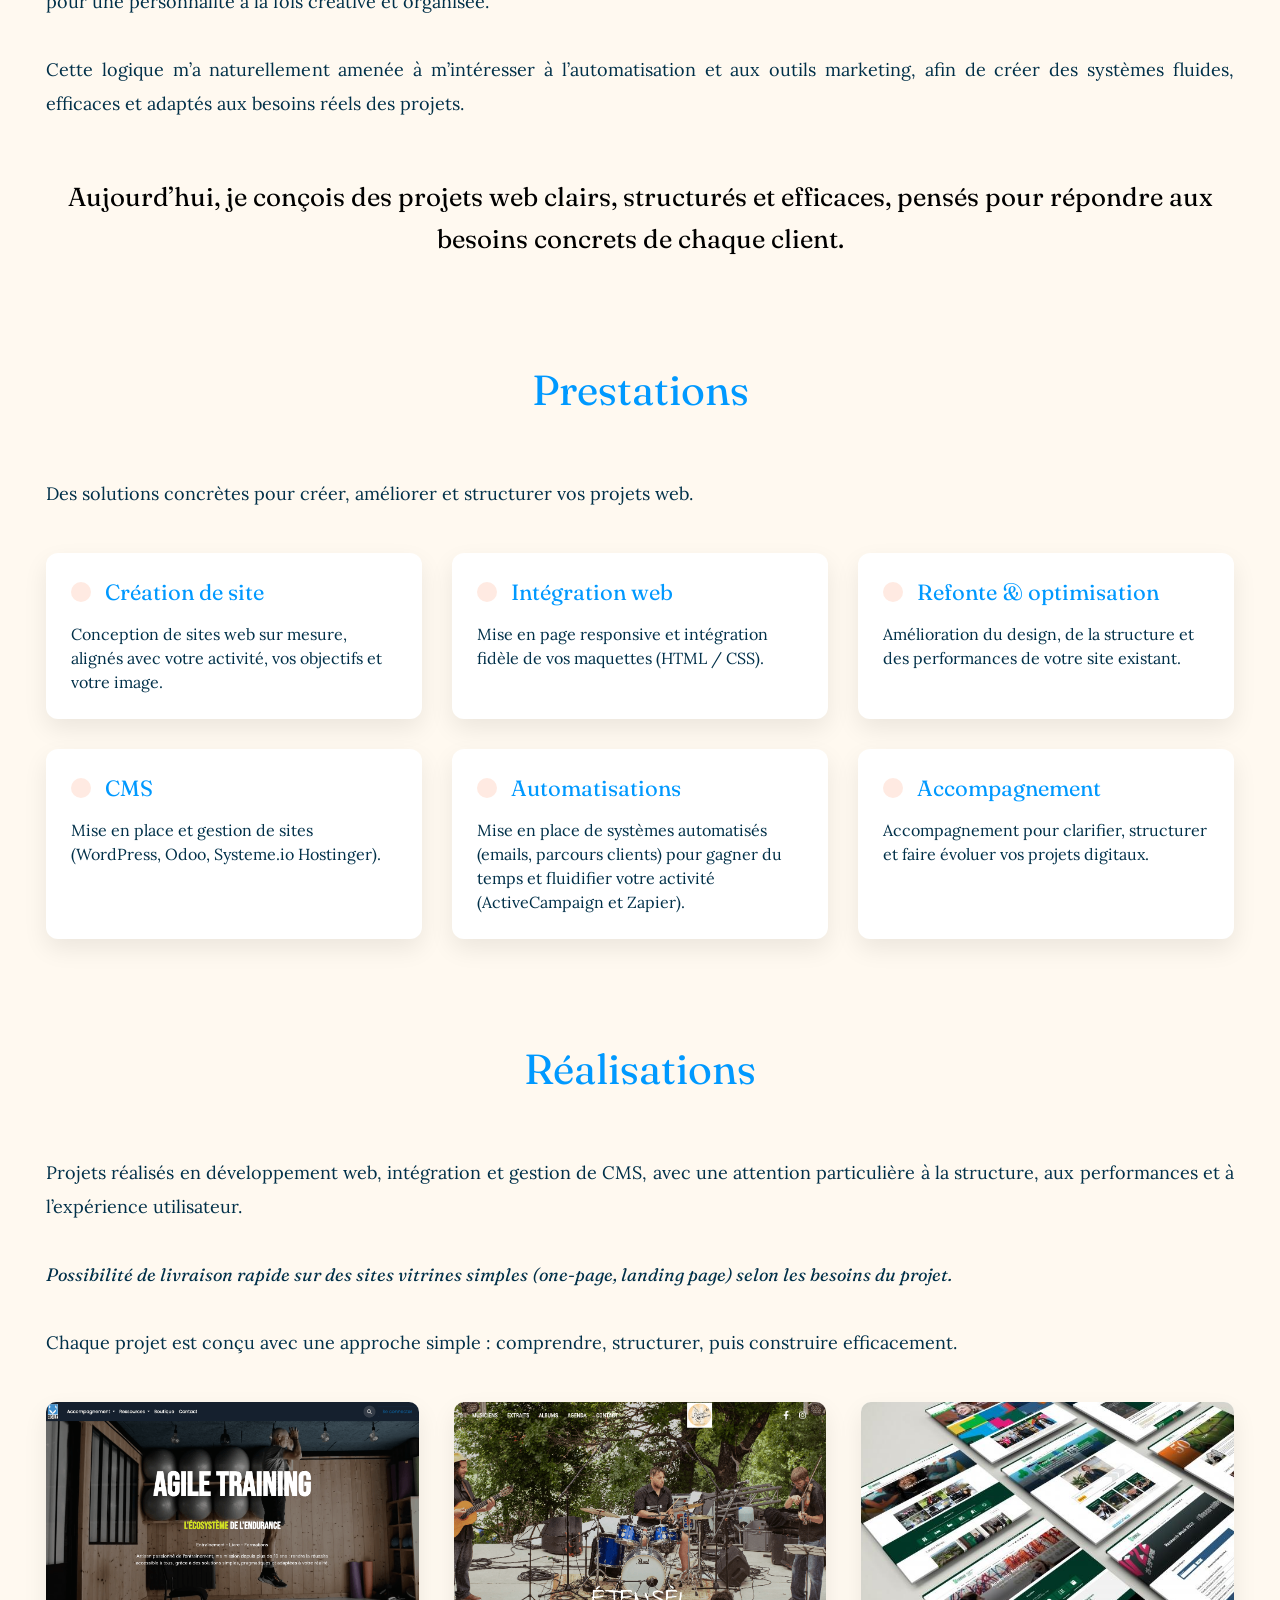
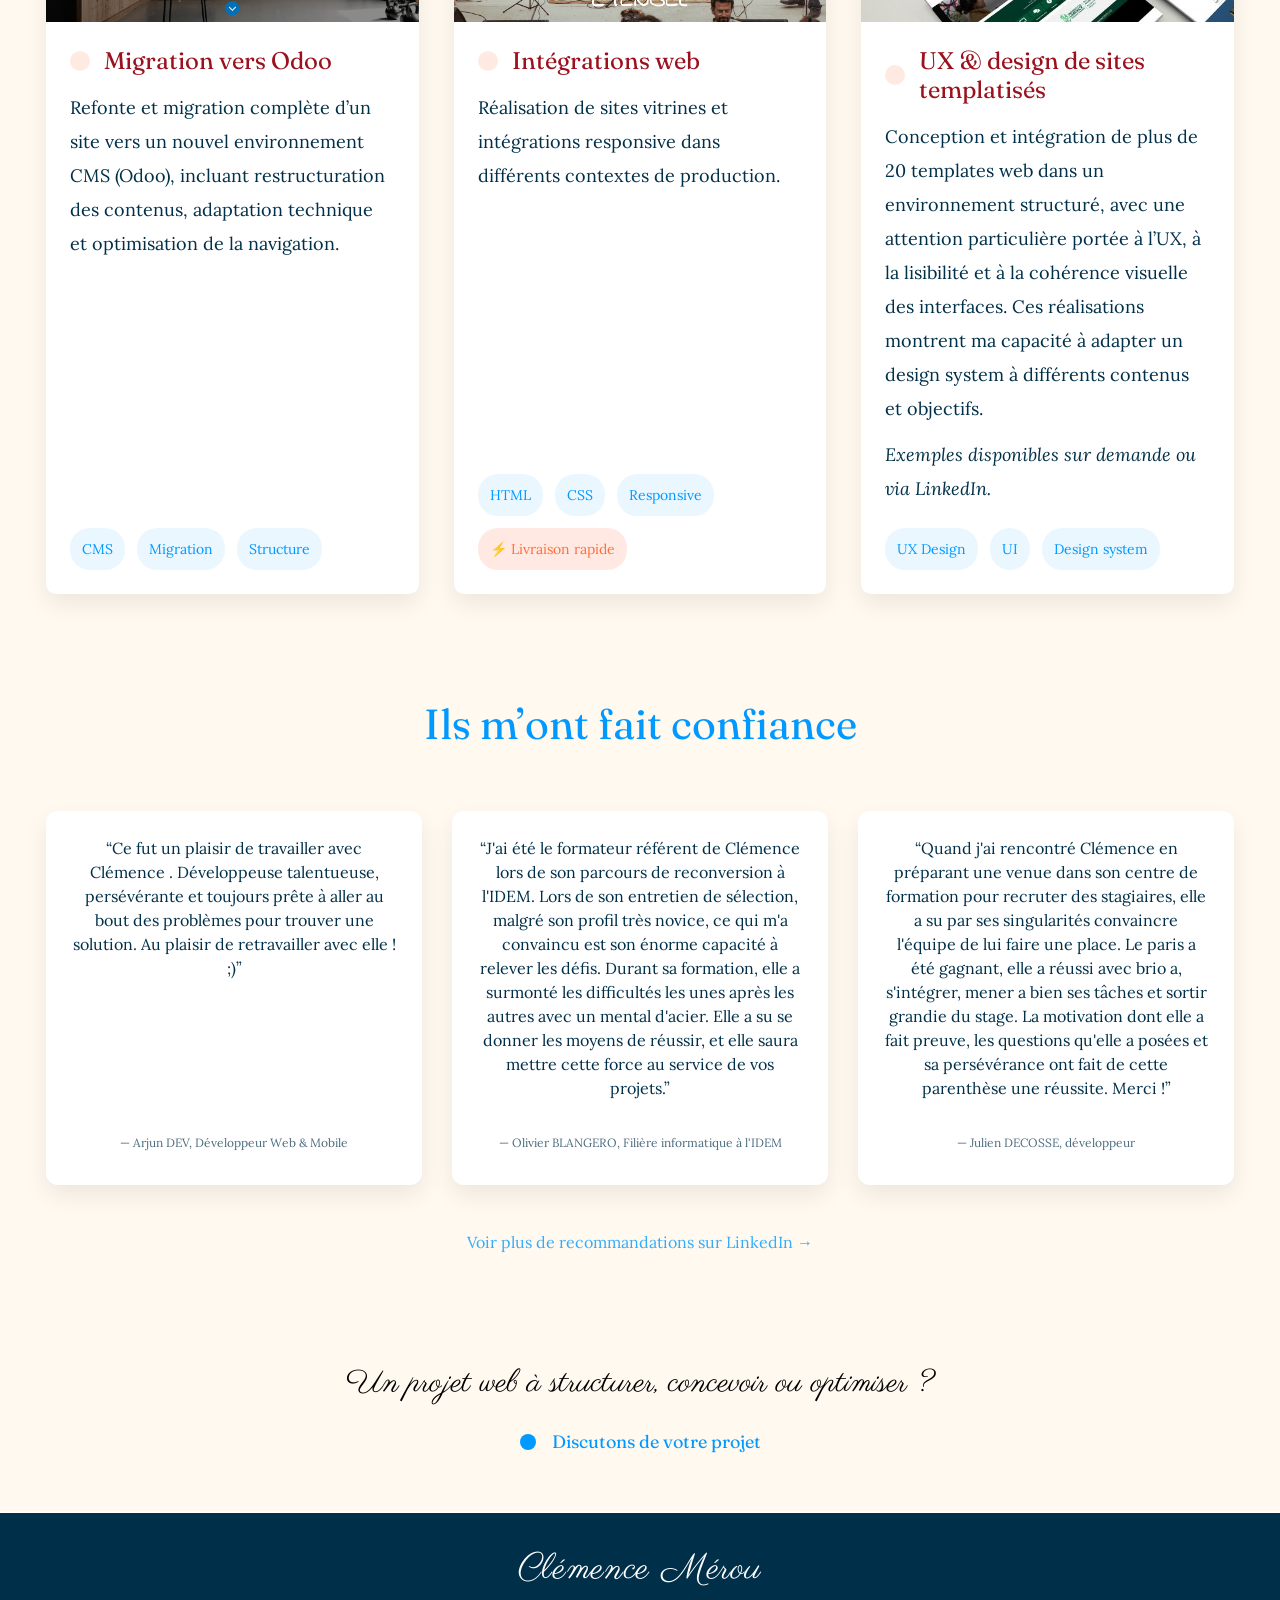
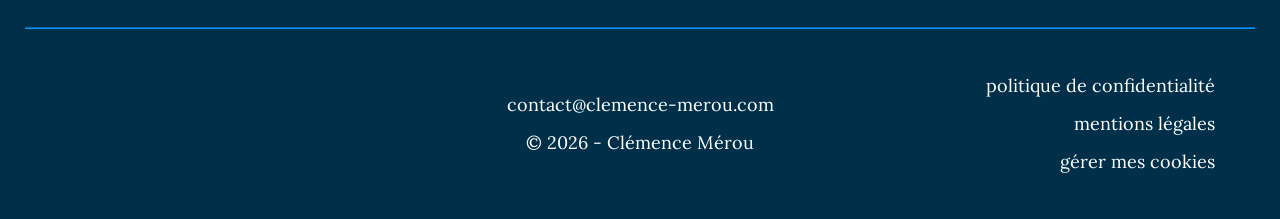
<file: technologie.html>
<!DOCTYPE html>
<html lang="fr">
<head>
    <meta charset="UTF-8">
    <meta name="viewport" content="width=device-width, initial-scale=1.0">

    <title>Clémence Mérou</title>

    <!-- Favicons -->
    <link rel="icon" href="/favicon.ico" sizes="any">
    <link rel="icon" type="image/svg+xml" href="/favicon.svg">
    <link rel="icon" type="image/png" sizes="96x96" href="img/favicon-96x96.png">
    <link rel="apple-touch-icon" href="/apple-touch-icon.png">
    <link rel="manifest" href="/site.webmanifest">
    <meta name="theme-color" content="#ffffff">

    <link rel="canonical" href="https://clemence-merou.com/technologie.html">
    <link rel="preconnect" href="https://fonts.googleapis.com">
    <link rel="preconnect" href="https://fonts.gstatic.com" crossorigin>
    <link href="https://fonts.googleapis.com/css2?family=Fraunces:ital,opsz,wght@0,9..144,100..900;1,9..144,100..900&family=Lora:ital,wght@0,400..700;1,400..700&family=Parisienne&display=swap" rel="stylesheet">
    <link rel= "stylesheet" href= "https://maxst.icons8.com/vue-static/landings/line-awesome/line-awesome/1.3.0/css/line-awesome.min.css" >

    <link rel="stylesheet" href="style.css">
</head>
<body class="page-tech">
    <canvas class="cursor-follow cursor-follow-tech" id="cursor-follow-tech"></canvas>

    <!-- HEADER -->
    <header>
        <!-- SECTION NAV PRINCIPALE -->
        <div class="first-nav">
            <div class="content-section">
                 
                <div class="social-medias social-medias-header">
                    <a href="https://api.whatsapp.com/send?phone=%2B33628058001" target="_blank"><i class="lab la-whatsapp"></i></a>
    
                    <a href="https://www.linkedin.com/in/cl%C3%A9mence-m%C3%A9rou-768884279/?originalSubdomain=fr" target="_blank"><i class="lab la-linkedin-in"></i></a>
                </div>

                <div class="nav-desktop">
                    <ul>
                        <li><a href="musique.html">Musique</a></li>
                        <li><a href="technologie.html">Technologie</a></li>
                        <li><a href="engagement.html">Engagement</a></li>
                        <li><a href="athlete.html">Athlète</a></li>
                        <li><a href="multipassions.html">Multipassions</a></li>
                        <li><a href="contact.html">Contact</a></li>
                    </ul>
                </div>

                <div class="name-banner">
                    <a href="index.html">
                        <span class="signature">Clémence Mérou</span>
                    </a>
                </div>

                <div class="navbar-toggler">
                    <i class="btn-menu las la-bars"></i>
                    <i class="btn-menu btn-menu-close las la-times d-none"></i>
                </div>
    
            </div>
        </div>
    
        <!-- SECTION NAV MOBILE -->
        <nav class="nav-mobile">
            <div class="content-section">
    
                <div class="univers">Mes univers</div>
        
                <ul>
                    <li><a href="musique.html">Musique</a></li>
                    <li><a href="technologie.html">Technologie</a></li>
                    <li><a href="engagement.html">Engagement</a></li>
                    <li><a href="athlete.html">Athlète</a></li>
                    <li><a href="multipassions.html">Multipassions</a></li>
                    <li><a href="contact.html">Contact</a></li>
                </ul>
    
            </div>
        </nav>
    </header>

    <!-- MAIN -->
    <main>
        <!-- Présentation -->
        <section class="section-presentation" style="background-image: url(img/banner-tech.png)" draggable="false">
            <div class="opacity-2">
    
                <div class="presentation-padding">
                    <div class="content-section">
                        <h1 class="pres-title-dark title-size-moov">Technologie</h1>
                    </div>
                </div>
    
            </div>
        </section>

        <!-- Intro tech -->
         <section class="section section-intro-page-annexe">
            <div class="content-section">

                <p class="citation-transition">
                    C’est en sortant de ma zone de confort que j’ai découvert un univers structuré, stimulant qui m’a immédiatement captivée.
                </p>

                <div class="intro-txt">
                    &nbsp; &nbsp; Je conçois des sites web clairs, structurés et efficaces, pensés pour répondre à des besoins concrets : visibilité, conversion et simplicité d’utilisation.
                </div>

                <div class="paragraph-txt">
                    &nbsp; &nbsp; À l’origine, rien ne me destinait au développement web.  
                    Je cherchais avant tout à m’orienter vers un domaine technique, différent de mon parcours, et le son me semblait être une piste cohérente, notamment grâce à mon oreille musicale.

                    <br><br>

                    C’est dans ce contexte que je me rends dans une école… et que, par erreur, je suis inscrite à un concours de développement web, avec des prérequis que je n’avais absolument pas.  
                    À ce moment-là, je ne savais même pas ce qu’était un langage de programmation.

                    <br><br>

                    Plutôt que de renoncer, je tente l’expérience.  
                    Et contre toute attente, je découvre une logique qui me plaît immédiatement : un univers structuré, stimulant, où chaque problème appelle une solution.

                    <br><br>

                    Cette première expérience me surprend autant qu’elle me motive, au point que l’école me propose d’intégrer directement une formation en développement web.

                    <br><br>

                    Je me forme alors de manière intensive pendant plusieurs mois, avant de poursuivre avec une première expérience en entreprise, puis un poste dans le domaine pendant un an et demi.

                    <br><br>

                    Ce qui me plaît dans la tech, c’est cet équilibre entre algorithme et créativité :  
                    une logique omniprésente, combinée à une vraie liberté de construction, où chaque élément s’assemble pour créer quelque chose de cohérent, fonctionnel et unique.  
                    Un terrain d’expression idéal pour une personnalité à la fois créative et organisée.
                
                    <br><br>

                    Cette logique m’a naturellement amenée à m’intéresser à l’automatisation et aux outils marketing, afin de créer des systèmes fluides, efficaces et adaptés aux besoins réels des projets.
                </div>

                <p class="citation-transition citation-transition-2">
                    Aujourd’hui, je conçois des projets web clairs, structurés et efficaces, pensés pour répondre aux besoins concrets de chaque client.
                </p>

            </div>
        </section>

        <!-- Section prestation -->
        <section class="section section-prestations">
            <div class="content-section">

                <div class="title-contain">
                    <h2>Prestations</h2>
                </div>

                <p class="txt-intro-section">
                    Des solutions concrètes pour créer, améliorer et structurer vos projets web.
                </p>

                <div class="cards-prestations">

                    <div class="card-presta">
                        <div class="card-header">
                            <i class="las la-laptop-code"></i>
                            <h3>Création de site</h3>
                        </div>
                        <p>Conception de sites web sur mesure, alignés avec votre activité, vos objectifs et votre image.</p>
                    </div>

                    <div class="card-presta">
                        <div class="card-header">
                            <i class="las la-code"></i>
                            <h3>Intégration web</h3>
                        </div>
                        <p>Mise en page responsive et intégration fidèle de vos maquettes (HTML / CSS).</p>
                    </div>

                    <div class="card-presta">
                        <div class="card-header">
                            <i class="las la-sync"></i>
                            <h3>Refonte & optimisation</h3>
                        </div>
                        <p>Amélioration du design, de la structure et des performances de votre site existant.</p>
                    </div>

                    <div class="card-presta">
                        <div class="card-header">
                            <i class="las la-cogs"></i>
                            <h3>CMS</h3>
                        </div>
                        <p>Mise en place et gestion de sites (WordPress, Odoo, Systeme.io Hostinger).</p>
                    </div>

                    <div class="card-presta">
                        <div class="card-header">
                            <i class="las la-project-diagram"></i>
                            <h3>Automatisations</h3>
                        </div>
                        <p>Mise en place de systèmes automatisés (emails, parcours clients) pour gagner du temps et fluidifier votre activité (ActiveCampaign et Zapier).</p>
                    </div>

                    <div class="card-presta">
                        <div class="card-header">
                            <i class="las la-lightbulb"></i>
                            <h3>Accompagnement</h3>
                        </div>
                        <p>Accompagnement pour clarifier, structurer et faire évoluer vos projets digitaux.</p>
                    </div>

                </div>

            </div>
        </section>

        <!-- Portfolio -->
        <section class="section section-portfolio">
            <div class="content-section">

                <div class="title-contain">
                    <h2>Réalisations</h2>
                </div>

                <p class="txt-intro-section">
                    Projets réalisés en développement web, intégration et gestion de CMS, avec une attention particulière à la structure, aux performances et à l’expérience utilisateur.
                
                    <br><br>

                    <em>Possibilité de livraison rapide sur des sites vitrines simples (one-page, landing page) selon les besoins du projet.</em>
                
                    <br><br>

                    Chaque projet est conçu avec une approche simple : comprendre, structurer, puis construire efficacement.
                </p>

                <div class="cards-portfolio-big-content">
                    <a href="https://www.agile-training.club/" class="card-portfolio" target="_blank" rel="noopener noreferrer">
                        <div class="portfolio-image">
                            <img src="img/site-odoo.png" alt="migration-vers-odoo">
                            <i class="view-project las la-hand-pointer">&nbsp;Voir le projet</i>
                        </div>

                        <div class="portfolio-content">
                            <div>
                                <div class="card-header">
                                    <i class="las la-exchange-alt"></i>
                                    <h3>Migration vers Odoo</h3>
                                </div>
    
                                <p>
                                    Refonte et migration complète d’un site vers un nouvel environnement CMS (Odoo), incluant restructuration des contenus, adaptation technique et optimisation de la navigation.
                                </p>
                            </div>

                            <div class="portfolio-tags">
                                <span>CMS</span>
                                <span>Migration</span>
                                <span>Structure</span>
                            </div>
                        </div>
                    </a>

                    <a href="https://etensel.fr/" class="card-portfolio" target="_blank" rel="noopener noreferrer">
                        <div class="portfolio-image">
                            <img src="img/site-etensel.png" alt="integration-web-vitrine">
                            <i class="view-project las la-hand-pointer">&nbsp;Voir le projet</i>
                        </div>

                        <div class="portfolio-content">
                            <div>
                                <div class="card-header">
                                    <i class="las la-code"></i>
                                    <h3>Intégrations web</h3>
                                </div>
    
                                <p>
                                    Réalisation de sites vitrines et intégrations responsive dans différents contextes de production.
                                </p>
                            </div>

                            <div class="portfolio-tags">
                                <span>HTML</span>
                                <span>CSS</span>
                                <span>Responsive</span>
                                <span class="speed">⚡ Livraison rapide</span>
                            </div>
                        </div>
                    </a>

                    <a href="https://www.linkedin.com/in/cl%C3%A9mence-m%C3%A9rou-768884279/recent-activity/images/" class="card-portfolio" target="_blank" rel="noopener noreferrer">
                        <div class="portfolio-image">
                            <img src="img/design-templates.jpeg" alt="templates">
                            <i class="view-project las la-hand-pointer">&nbsp;Voir les projets</i>
                        </div>

                        <div class="portfolio-content">
                            <div>
                                <div class="card-header">
                                    <i class="las la-paint-brush"></i>
                                    <h3>UX & design de sites templatisés</h3>
                                </div>

                                <p>
                                    Conception et intégration de plus de 20 templates web dans un environnement structuré, avec une attention particulière portée à l’UX, à la lisibilité et à la cohérence visuelle des interfaces.
                                    Ces réalisations montrent ma capacité à adapter un design system à différents contenus et objectifs.
                                </p>

                                <p class="portfolio-note">
                                    Exemples disponibles sur demande ou via LinkedIn.
                                </p>
                            </div>

                            <div class="portfolio-tags">
                                <span>UX Design</span>
                                <span>UI</span>
                                <span>Design system</span>
                            </div>
                        </div>
                    </a>
                </div>

            </div>
        </section>

        <!-- Avis -->
         <section class="section section-avis">
            <div class="content-section">

                <div class="title-contain">
                    <h2>Ils m’ont fait confiance</h2>
                </div>

                <div class="distinctions-grid">
                    <div class="card-presta avis-card">
                        <p>
                            “Ce fut un plaisir de travailler avec Clémence . Développeuse talentueuse, persévérante et toujours prête à aller au bout des problèmes pour trouver une solution. Au plaisir de retravailler avec elle ! ;)”
                        </p>
                        <span>— Arjun DEV, Développeur Web & Mobile</span>
                    </div>

                    <div class="card-presta avis-card">
                        <p>
                            “J'ai été le formateur référent de Clémence lors de son parcours de reconversion à l'IDEM. Lors de son entretien de sélection, malgré son profil très novice, ce qui m'a convaincu est son énorme capacité à relever les défis. Durant sa formation, elle a surmonté les difficultés les unes après les autres avec un mental d'acier. Elle a su se donner les moyens de réussir, et elle saura mettre cette force au service de vos projets.”
                        </p>
                        <span>— Olivier BLANGERO, Filière informatique à l'IDEM</span>
                    </div>

                    <div class="card-presta avis-card">
                        <p>
                            “Quand j'ai rencontré Clémence en préparant une venue dans son centre de formation pour recruter des stagiaires, elle a su par ses singularités convaincre l'équipe de lui faire une place. Le paris a été gagnant, elle a réussi avec brio a, s'intégrer, mener a bien ses tâches et sortir grandie du stage. La motivation dont elle a fait preuve, les questions qu'elle a posées et sa persévérance ont fait de cette parenthèse une réussite. Merci !”
                        </p>
                        <span>— Julien DECOSSE, développeur</span>
                    </div>
                </div>

                <p class="avis-link">
                    <a href="https://www.linkedin.com/in/cl%C3%A9mence-m%C3%A9rou-768884279/details/recommendations/?detailScreenTabIndex=2" target="_blank" rel="noopener noreferrer">
                        Voir plus de recommandations sur LinkedIn →
                    </a>
                </p>

            </div>
        </section>

        <!-- Section signature / contact -->
        <section class="section section-end-citation">
            <div class="content-section">

                <p class="citation-transition">
                    Un projet web à structurer, concevoir ou optimiser ?
                </p>
                <a href="contact.html" class="btn-icon-and-txt">
                    <span class="icon-contact-wrapper">
                        <i class="las la-envelope"></i>
                    </span>
                    <span class="btn-text">Discutons de votre projet</span>
                </a>

            </div>
        </section>
    </main>

    <!-- FOOTER -->
    <footer class="section-footer">
        <div class="content-section">
            <div class="title-site">Clémence Mérou</div>

            <hr class="hr-footer">

            <div class="contact-mentions-and-medias">
                <div class="social-medias social-medias-header social-medias-footer">
                    <a href="https://api.whatsapp.com/send?phone=%2B33628058001" target="_blank"><i class="lab la-whatsapp"></i></a>

                    <a href="https://www.facebook.com/clemence.merou/?locale=fr_FR" target="_blank"><i class="lab la-facebook-f"></i></a>

                    <a href="https://www.instagram.com/klem_eroo/" target="_blank"><i class="lab la-instagram"></i></a>

                    <a href="https://github.com/MEROU-Clemence" target="_blank"><i class="lab la-github"></i></a>

                    <a href="https://www.linkedin.com/in/cl%C3%A9mence-m%C3%A9rou-768884279/?originalSubdomain=fr" target="_blank"><i class="lab la-linkedin-in"></i></a>
                </div>

                <div class="contact-and-copy">
                    <div><a href="mailto:contact@clemence-merou.com" target="_blank">contact@clemence-merou.com</a></div>

                    <div>&copy; 2026 - Clémence Mérou</div>
                </div>

                <div class="legal-mentions-and-co">
                    <a href="politique-de-confidentialite.html">politique de confidentialité</a>

                    <span class="trait-vertical">|</span>

                    <a href="mentions-legales.html">mentions légales</a>

                    <span class="trait-vertical">|</span>

                    <button id="manage-cookies" class="manage-cookies-btn">gérer mes cookies</button>
                </div>
            </div>
        </div>
    </footer>

    <!-- POP UP COOKIES -->
    <div id="cookie-banner" class="cookie-banner">
        <p>
            Ce site utilise des cookies pour mesurer l’audience et améliorer votre expérience. 
            <a href="/politique-de-confidentialite.html" target="_blank">En savoir plus</a>
        </p>
        <div class="cookie-buttons">
            <button id="accept-cookies">Accepter</button>
            <button id="refuse-cookies">Refuser</button>
        </div>
    </div>
    
    <script src="script.js"></script>
    <script src="https://code.jquery.com/jquery-3.7.1.min.js"></script>
</body>
</html>
</file>
<file: style.css>
:root {
    --color-link: #0099ff;
    --color-text: #003049;
    --color-white: #FFFFFF;
    --color-dark: #000000;
    --color-title: #9b111e;
    --color-bg-1: #fff9f0;
    --color-bg-2: #FFFFFF;
    --color-bg-3: #003049;
    --color-red: #ff1e3c;
    --color-orange: #ff6f3c;
    --color-yellow: #ffd93d;
    --font-title: 'Fraunces';
    --font-text: 'Lora';
    --font-hand: 'Parisienne';
}

/****** FOR ALL ******/
* {
    box-sizing: border-box;
    color: var(--color-text);
    font-family: var(--font-text);
    font-size: 16px;
    font-weight: 400;
    line-height: 24px;
    margin: 0px;
    padding: 0px;
}
.paragraph-txt, .pres-txt, .intro-txt, .txt-intro-section, .txt-multi-section, .paragraph-infos-mentions-and-co {
    text-align: justify;
}
body {
    background-color: var(--color-bg-1);
}
h1, h2, h3 {
    font-family: var(--font-title);
    margin-bottom: 0;
    margin-top: 0;
    line-height: normal;
}
h1 {
    color: transparent;
    font-weight: 500;
    text-align: center;
    font-size: 60px;
    text-transform: uppercase;
    -webkit-text-stroke: 2px var(--color-white);
}
h2 {
    color: var(--color-link);
    text-align: center;
    font-size: 28px;
}
h3 {
    color: var(--color-title);
    font-size: 21px;
    margin-bottom: 16px;
}
.section {
    padding: 30px 20px;
}
.content-section {
    margin-left: auto;
    margin-right: auto;
    max-width: 1230px;
    width: 100%;
}
.title-contain {
    margin-bottom: 40px;
    text-align: center;
}
a {
    text-decoration: none;
}
.d-none {
    display: none !important;
}
.opacity {
    background: rgba(255, 255, 255, 0.3);
}
.opacity-2 {
    background: linear-gradient(
        to bottom,
        rgba(255, 255, 255, 0.2) 0%,
        rgba(255, 255, 255, 0.2) 65%,
        #fff9f0 100%
    );
}
.opacity-3 {
    background: linear-gradient(
        to bottom,
        rgba(255, 255, 255, 0.3) 0%,
        rgba(255, 255, 255, 0.3) 80%,
        #fff9f0 100%
    );
}
.btn-contain {
    display: flex;
    justify-content: end;
    margin-top: 30px;
}
.btn-contain .btn {
    background: var(--color-link);
    border: 1px solid var(--color-white);
    border-radius: 10px;
    color: var(--color-white);
    cursor: pointer;
    padding: 10px 20px;
    width: fit-content;
}
.btn-contain .btn:hover {
    background: var(--color-orange);
    border: 1px solid var(--color-white);
    color: var(--color-white);
}

/* Cursors follow All */
/* Cursor music */
.music-note {
    animation: noteFloat 1s ease-out forwards;
    color: var(--color-dark);
    font-size: 20px;
    pointer-events: none;
    position: fixed;
    transform: translate(-50%, -50%);
    z-index: 10000;
}
@keyframes noteFloat{
    0% {
        opacity: 1;
        transform: translate(-50%, -50%) scale(1);
    }
    100% {
        opacity: 0;
        transform: translate(-50%, -120%) scale(1.4);
    }
}

/* Cursor athlete */
.run-step {
    pointer-events: none;
    position: fixed;
    transform: translate(-50%, -50%);
    z-index: 10000;
}
.run-step svg {
    display: block;
    height: 50px;
    width: auto;
}

/* Cursor engagement */
.cursor-follow-engagement {
    height: 30px;
    left: 0;
    pointer-events: none;
    position: fixed;
    top: 0;
    transform: translate(-50%, -50%);
    width: 20px;
    z-index: 9999;
}
.cursor-flame svg {
    display: block;
    height: 30px;
    width: 20px;
}
.flame-trail {
    animation: trailFade 0.8s forwards;
    height: 30px;
    opacity: 1;
    pointer-events: none;
    position: fixed;
    transform: translate(-50%, -50%);
    width: 20px;
    z-index: 10000;
}
@keyframes trailFade {
    0% { opacity: 1; transform: translate(-50%, -50%) translateY(0px) scaleY(1); }
    50% { transform: translate(-50%, -50%) translateY(-5px) scaleY(1.05); }
    100% { opacity: 0; transform: translate(-50%, -50%) translateY(-10px) scaleY(0.95); }
}

/* Curseur tech */
.cursor-follow-tech {
    height: 100vh;
    left: 0;
    pointer-events: none;
    position: fixed;
    top: 0;
    width: 100vw;
    z-index: 9999;
}

/* Cuseur Multi */
.multi-icon {
    animation: multiFade 1.2s ease-out forwards;
    font-size: 18px;
    opacity: 1;
    pointer-events: none;
    position: fixed;
    transform: translate(-50%, -50%);
    z-index: 10000;
}
@keyframes multiFade {
    0% {
        opacity: 1;
        transform: translate(-50%, -50%) scale(1);
    }
    100% {
        opacity: 0;
        transform: translate(-50%, -80%) scale(0.6);
    }
}

/* Cuseur Home */
.star {
    animation: starFade 1.6s ease-out forwards;
    pointer-events: none;
    position: fixed;
    transform: translate(-50%, -50%);
    z-index: 10000;
}
.star svg {
    display: block;
}
.star.shooting {
    animation: shootingStar 0.8s ease-out forwards;
}
.shooting::after {
    background: linear-gradient(to right, rgba(255,255,255,0.9), rgba(255,255,255,0));
    content: "";
    height: 2px;
    left: 0;
    position: absolute;
    top: 50%;
    transform: translateY(-50%);
    width: 40px;
}
@keyframes starFade {
    0%{
        opacity: 1;
        transform: translate(-50%, -50%) scale(1) rotate(0deg);
    }
    100%{
        opacity: 0;
        transform: translate(-50%, -90%) scale(0.4) rotate(120deg);
    }
}
@keyframes shootingStar {
    0%{
        opacity: 1;
        transform: translate(-50%, -50%) scale(1);
    }
    100%{
        opacity: 0;
        transform: translate(80px, -120px) scale(0.3);
    }
}

/* Curseur contact */
#cursor-follow-contact {
    left: 0;
    pointer-events: none;
    position: fixed;
    top: 0;
    z-index: 9999;
}

/* Bannières sans images */
.section-banner {
    background-color: var(--color-link);
    padding: 90px 20px 20px 20px;
}
.section-banner h1 {
    color: var(--color-white);
    font-size: clamp(1.8rem, 7vw, 4.5rem);
    font-weight: normal;
    -webkit-text-stroke: inherit;
}

/* Pop up Cookies */
.cookie-banner {
    animation: fadeInUp 1s ease forwards;
    background: var(--color-link);
    border-radius: 12px;
    bottom: 20px;
    box-shadow: 0 10px 30px rgba(0,0,0,0.2);
    margin-left: 20px;
    max-width: 320px;
    opacity: 0;
    padding: 20px;
    position: fixed;
    right: 20px;
    transform: translateY(25px);
    z-index: 9999;
}
@keyframes fadeInUp {
    to {
        opacity: 1;
        transform: translateY(0);
    }
}
.cookie-banner p, .cookie-banner a {
    font-size: 14px;
    line-height: 22px;
}
.cookie-banner p {
    margin-bottom: 10px;
}
.cookie-banner a {
    color: var(--color-white);
    text-decoration: underline;
}
.cookie-banner a:hover {
    color: var(--color-yellow);
}
.cookie-buttons {
    display: flex;
    flex-wrap: wrap;
    gap: 10px;
}
.cookie-buttons button {
    cursor: pointer;
    border: none;
    border-radius: 6px;
    font-size: 12px;
    padding: 4px 12px;
}
#accept-cookies {
    background: var(--color-white);
}
#accept-cookies:hover {
    background: var(--color-yellow);
}
#refuse-cookies {
    background: transparent;
    border: 1px solid var(--color-white);
    color: var(--color-white);
}
#refuse-cookies:hover {
    background: var(--color-red);
}








/****** HEADER ******/
/* Nav globale */
.first-nav, .name-banner {
    align-items: center;
    display: flex;
    justify-content: center;
}
.first-nav {
    backdrop-filter: blur(3px);
    background: rgba(255, 255, 255, 0.5);
    border-bottom: 2px solid var(--color-white);
    height: 67px;
    padding: 20px;
    position: fixed;
    -webkit-backdrop-filter: blur(3px);
    width: 100%;
    z-index: 100;
}
.first-nav-active {
    background: var(--color-bg-1);
    border-bottom: 2px solid var(--color-link);
}
.first-nav .content-section {
    gap: 20px;
    align-items: center;
    display: flex;
    justify-content: space-between;
}
.social-medias.social-medias-header {
    display: flex;
    flex-wrap: nowrap;
    flex-direction: row;
    gap: 12px;
}
.social-medias.social-medias-header a i {
    font-size: 20px;
}
.social-medias.social-medias-header a:hover i {
    cursor: pointer;
    color: var(--color-link);
    transform: scale(1.2);
}
.btn-menu {
    font-size: 24px;
}
.btn-menu:hover {
    color: var(--color-link);
    cursor: pointer;
}
.btn-menu.btn-menu-close:hover {
    color: var(--color-orange);
}
.name-banner a {
    height: 28px;
    position: relative;
}
.signature {
    color: var(--color-title);
    display: inline-block;
    font-family: var(--font-hand);
    font-size: 24px;
    font-weight: 600;
    letter-spacing: 0.02em;
    line-height: 28px;
    white-space: nowrap;
}
.name-banner-home .signature {
    overflow:hidden;
    width:0;
    animation: write 2.5s steps(20,end) forwards;
}
.feather {
    animation:
        featherMove 2.5s steps(20,end) forwards,
        featherFade 1.8s ease forwards;
    animation-delay: 0s, 2.2s;
    font-size: 24px;
    opacity: 0;
    position: absolute;
    top: 30%;
    transform: translateY(-50%);
}
@keyframes write {
  to {
    width: 100%;
  }
}
@keyframes featherMove {
  0% {
    left: 0;
    opacity: 1;
    transform:translateY(-50%) rotate(-10deg);
  }
  100% {
    left: calc(100% + 4px);
    opacity: 1;
    transform:translateY(-50%) rotate(10deg);
  }
}
@keyframes featherFade {
  from{
    opacity:1;
  }
  to{
    opacity:0;
  }
}

/* Nav mobile */
.nav-mobile {
    background: var(--color-bg-2);
    height: 0;
    opacity: 0;
    overflow: hidden;
    position: fixed;
    right: 0;
    top: 67px;
    transition: height 0.5s ease, opacity 0.5s ease, padding 0.5s ease;
    width: 100%;
    z-index: 1000;
}
.nav-mobile.nav-mobile-active {
    height: calc(100% - 67px);
    opacity: 1;
    padding: 50px 20px;
}
.nav-mobile .content-section {
    align-items: center;
    display: flex;
    flex-direction: column;
    gap: 30px;
}
.univers {
    color: var(--color-title);
    font-family: var(--font-hand);
    font-size: 24px;
    letter-spacing:0.02em;
}
.nav-mobile ul {
    align-items: center;
    display: flex;
    flex-direction: column;
    gap: 24px;
    list-style: none;
}
.nav-mobile ul li {
    cursor: pointer;
    text-align: center;
}
.nav-mobile ul li a, .nav-desktop ul li a {
    font-weight: 500;
    position: relative;
}
 .nav-mobile ul li a::after, .nav-desktop ul li a::after {
    background-color: var(--color-text);
    bottom: -4px;
    content: "";
    height: 1px;
    left: 0;
    position: absolute;
    transform: scaleX(0);
    transform-origin: right;
    transition: transform 0.6s ease;
    width: 100%;
}
.nav-mobile ul li a:hover::after, .nav-desktop ul li a:hover::after {
    transform: scaleX(1);
    transform-origin: left;
}

/* Nav desktop */
.nav-desktop {
    display: none;
}

/****** MAIN ******/
/* Img + title */
.section-presentation, .section-presentation .opacity-2, .section-presentation .opacity-3, .presentation-padding {
    height: 60dvh;
    width: 100%;
}
.section-presentation.section-presentation-home {
    position: relative;
    overflow: hidden;
    width: 100%;
}
.section-presentation.section-presentation-home .parallax-bg {
    position: absolute;
    height: inherit;
    left: 0;
    top: 0;
    width: 100%;
    clip-path: inset(0 0 0 0);
}
.section-presentation.section-presentation-home .parallax-bg::before {
    background: inherit;
    background-position: center;
    background-repeat: no-repeat;
    background-size: cover;
    content: "";
    position: fixed;
    inset: 0;
    z-index: -1;
}
@supports (-webkit-touch-callout: none) {
    .section-presentation.section-presentation-home .parallax-bg::before {
        position: absolute;
    }
}
.section-presentation.section-presentation-home .opacity {
    position: relative;
}
.section-presentation.section-presentation-home, .section-presentation.section-presentation-home .opacity, .section-presentation.section-presentation-home .presentation-padding {
    height: auto;
    min-height: 100dvh;
}
.section-presentation.section-presentation-multi, .section-presentation.section-presentation-athlete {
    background-position: top;
}
.section-presentation {
    background-repeat: no-repeat;
    background-position: center;
    background-size: cover;
}
.presentation-padding {
    align-items: end;
    display: flex;
    padding: 20px;
}
.section-presentation-home .presentation-padding {
    align-items: center;
}
.presentation-padding .content-section {
    display: flex;
    justify-content: end;
}
.pres-title-dark {
    -webkit-text-stroke: 2px var(--color-dark);
}
.title-size-moov {
    font-size: clamp(2rem, 7vw, 5rem);
}
.section-presentation-home .title-size-moov {
    font-size: clamp(2.5rem, 10vw, 8rem);
    padding-top: 30%;
}
.section-presentation-home .presentation-padding .content-section {
    align-items: end;
    flex-direction: column;
    gap: 7px;
}
.section-presentation-home .subtitle {
    color: var(--color-dark);
    font-family: var(--font-hand);
    font-size: 22px;
    line-height: 23px;
    text-align: end;
}

/****** FOOTER ******/
.section-footer {
    background-color: var(--color-bg-3);
    border-top: 2px solid var(--color-white);
}
.title-site,
.hr-footer,
.social-medias.social-medias-footer a i,
.contact-and-copy div, .contact-and-copy a,
.legal-mentions-and-co a, .legal-mentions-and-co button, .legal-mentions-and-co span {
    color: var(--color-white);
}
.legal-mentions-and-co button {
    background-color: inherit;
    border: none;
    display: contents;
    width: fit-content;
}
.hr-footer {
    border-color: var(--color-link);
}
.section-footer .content-section {
    display: flex;
    flex-direction: column;
    gap: 30px;
    text-align: center;
}
.title-site {
    font-family: var(--font-hand);
    font-size: 28px;
    letter-spacing:0.02em;
    padding-top: 30px;
}
.contact-mentions-and-medias {
    display: flex;
    flex-direction: column;
    gap: 20px;
    padding-bottom: 30px;
}
.social-medias.social-medias-footer {
    display: flex;
    flex-direction: row;
    flex-wrap: wrap;
    gap: 10px;
    justify-content: center;
}
.social-medias.social-medias-footer a i {
    font-size: 24px;
}
.social-medias.social-medias-footer a i:hover {
    color: var(--color-red);
    transform: scale(1.1);
}
.contact-and-copy {
    display: flex;
    flex-direction: column;
    gap: 4px;
}
.contact-and-copy a:hover, .legal-mentions-and-co a:hover, .legal-mentions-and-co button:hover {
    color: var(--color-red);
    cursor: pointer;
}
.legal-mentions-and-co {
    column-gap: 12px;
    display: flex;
    flex-direction: row;
    flex-wrap: wrap;
    justify-content: center;
    row-gap: 3px;
}

/****** HOME ******/
/* Présentation */
.section-bloc-sub-sub-title {
    align-items: center;
    display: flex;
    justify-content: center;
    position: relative;
    width: 100%;
}
.section-bloc-sub-sub-title .content-section {
    display: flex;
    justify-content: center;
}
.bloc-sub-sub-title {
    background: var(--color-bg-2);
    border: 1px solid var(--color-title);
    border-radius: 5px;
    bottom: 0;
    box-shadow: 0 10px 25px rgba(0, 0, 0, 0.25);
    color: var(--color-dark);
    font-family: var(--font-title);
    font-size: 18px;
    line-height: 28px;
    margin: 0 20px;
    padding: 20px;
    position: absolute;
    text-align: center;
    transform: translateY(50%);
}

/* Suite présentation */
.section.section-pres-txt {
    padding: 100px 20px 30px 20px;
}
@media (max-width: 380px) {
    .section.section-pres-txt {
        padding: 120px 20px 30px 20px;
    }
}
.section-pres-txt .content-section {
    display: flex;
    flex-direction: column;
    gap: 30px;
}
.img-contain {
    align-items: center;
    display: flex;
    justify-content: center;
}
.section-pres-txt img {
    border-radius: 50%;
    box-shadow: 0 10px 25px rgba(0, 0, 0, 0.25);
    max-width: 260px;
    opacity: 0.95;
    width: 100%;
}

/* Transition vers univers */
.citation-transition {
    color: var(--color-dark);
    font-family: var(--font-hand);
    font-size: 24px;
    line-height: 34px;
    text-align: center;
}

/* Section univers */
.univers-big-contain {
    display: flex;
    flex-direction: column;
    gap: 25px;
}
.txt-intro-section {
    margin-bottom: 30px;
}
.univers-contain {
    border-radius: 10px;
    box-shadow: 0 10px 25px rgba(0, 0, 0, 0.1);
    display: block;
    height: 200px;
    overflow: hidden;
    position: relative;
}
.univers-bg {
    background-position: center;
    background-size: cover;
    border-radius: 11px;
    inset: 0;
    position: absolute;
    transition: transform 0.6s ease;
}
.univers-contain:hover .univers-bg {
    transform: scale(1.1);
}
.univers-content {
    background: linear-gradient(to top, rgba(255, 255, 255, 0.9), transparent);
    display: flex;
    flex-direction: column;
    height: 100%;
    justify-content: end;
    padding: 20px;
    position: relative;
    z-index: 2;
}
.univers-content h3 {
    text-shadow: 0 2px 6px rgba(255, 255, 255, 0.4);
}
.univers-content p {
    font-weight: 500;
}

/* Section Multi */
.txt-and-img-section-multi {
    display: flex;
    flex-direction: column;
    gap: 30px;
}
.multi-card-big-section .univers-contain {
    border-radius: 15px;
    height: 300px;
}
.multi-card-big-section .univers-content {
    padding: 30px 25px;
    text-align: center;
}
.multi-card-big-section .univers-bg {
    filter: brightness(1.05);
    transition: transform 0.6s ease, filter 0.6s ease;
}
.multi-card-big-section h3 {
    font-size: 26px;
    text-shadow: 0 3px 8px rgba(255,255,255,0.9);
}
.multi-card-big-section .univers-contain:hover .univers-bg {
    transform: scale(1.15) translateY(-5px);
}
.multi-card-big-section .univers-content p {
    font-size: 17px;
}

/* Section signature */
.section-end-citation .content-section {
    display: flex;
    flex-direction: column;
    gap: 10px;
}
.btn-icon-and-txt {
    align-items: center;
    display: inline-flex;
    gap: 12px;
    justify-content: center;
    text-decoration: none;
}
.icon-contact-wrapper {
    background-color: var(--color-link);
    border-radius: 50%;
    display: inline-block;
    overflow: hidden;
    padding: 8px;
    position: relative;
    transition: transform 0.6s ease;
}
.btn-text {
    color: var(--color-link);
    font-family: var(--font-title);
    transition: transform 0.4s ease, color 0.4s ease;
}
.icon-contact-wrapper i {
    color: var(--color-white);
    display: block;
    font-size: 24px;
    position: relative;
    z-index: 3;
}
.icon-contact-wrapper::before {
    content: '';
    position: absolute;
    top: -50%;
    left: -75%;
    width: 50%;
    height: 200%;
    background: linear-gradient(
        120deg,
        rgba(255,255,255,0) 0%,
        rgba(255,255,255,0.6) 50%,
        rgba(255,255,255,0) 100%
    );
    transform: skewX(-25deg);
    pointer-events: none;
    z-index: 2;
}
.btn-icon-and-txt:hover .icon-contact-wrapper {
    transform: rotate(25deg) scale(1.1);
}
.btn-icon-and-txt:hover .icon-contact-wrapper::before {
    animation: shine 1s ease-in-out forwards;
}
.btn-icon-and-txt:hover .btn-text {
    color: var(--color-link);
    transform: translateX(5px);
}

/****** MUSIQUE ******/
/* Intro musique */
.section-intro-page-annexe .content-section {
    display: flex;
    flex-direction: column;
    gap: 40px;
}
.citation-transition.citation-transition-2 {
    font-family: var(--font-title);
    font-size: 22px;
}

/* Section prestations */
.section-prestations .prestations {
    display: flex;
    flex-direction: column;
    gap: 12px;
    list-style: none;
}
.section-prestations .prestations li {
    align-items: center;
    display: flex;
    gap: 5px;
}
.prestations.prestations-musique li {
    padding-left: 5px;
    transition: transform 0.2s ease;
}
.prestations.prestations-musique li:hover {
    transform: translateX(5px);
}
.prestations li svg {
    min-width: 20px;
    width: 20px;
}

/* Section extraits */
.section-athlete-visual .videos,
.section-extraits .videos {
    display: flex;
    flex-direction: column;
    justify-content: center;
    gap: 25px;
}
.section-athlete-visual .videos iframe,
.section-extraits .videos iframe {
    width: 100%;
    aspect-ratio: 16 / 9;
    border-radius: 10px;
}

/* Distinctions & mentions */
.distinctions-grid {
    display: grid;
    gap: 20px;
    grid-template-columns: repeat(auto-fit, minmax(220px, 1fr));
}
.distinctions-grid .card-presta {
    display: flex;
    flex-direction: column;
    gap: 10px;
    justify-content: space-evenly;
    text-align: center;
}
.distinctions-grid .card-presta.card-presta-click:hover {
    outline: 1px solid rgba(0,153,255,0.7);
}
.distinction-icon i {
    background: rgba(255, 217, 61, 0.1);
    border-radius: 50%;
    color: var(--color-orange);
    font-size: 22px;
    padding: 10px;
}
.card-presta.master .distinction-icon i {
    background: rgba(255, 30, 60, 0.1);
    color: var(--color-title);
}
.card-presta.article .distinction-icon i {
    background: rgba(0, 153, 255, 0.08);
    color: var(--color-link);
}
.citation-transition.citation-transition-3 {
    font-family: var(--font-title);
    font-size: 18px;
    margin-top: 25px;
}

/* Avis */
.section-avis .distinctions-grid {
    grid-template-columns: repeat(auto-fit, minmax(320px, 1fr));
}
.section-avis .distinctions-grid .card-presta {
    justify-content: space-between;
}
.section-avis .avis-card span {
    display: block;
    font-size: 12px;
    margin-top: 10px;
    opacity: 0.7;
}
.avis-link {
    margin-top: 25px;
    text-align: center;
}
.avis-link a {
    color: var(--color-link);
    font-size: 13px;
    text-decoration: none;
    transition: all 0.3s ease;
    opacity: 0.8;
}
.avis-link a:hover {
    opacity: 1;
    text-decoration: underline;
}

/****** TECH ******/
/* Prestations */
.cards-prestations {
    display: grid;
    gap: 20px;
    grid-template-columns: repeat(auto-fit, minmax(230px, 1fr));
}
.card-presta {
    background-color: var(--color-white);
    border-radius: 12px;
    box-shadow: 0 10px 25px rgba(0, 0, 0, 0.08);
    padding: 25px;
    transition: transform 0.3s ease, box-shadow 0.3s ease;
}
.card-presta:hover {
    box-shadow: 0 15px 35px rgba(0, 0, 0, 0.12);
    transform: translateY(-5px);
}
.card-header h3 {
    margin-bottom: 0;
}
.card-presta h3 {
    color: var(--color-link);
    font-size: 18px;
}
.card-presta p, .card-presta p strong {
    font-size: 14px;
    line-height: 20px;
}
.card-presta p strong {
    font-weight: 600;
    text-decoration: underline;
}
.card-header {
    display: flex;
    align-items: center;
    gap: 10px;
    margin-bottom: 10px;
}
.card-header i {
    background-color: rgba(255, 111, 60, 0.15);
    border-radius: 50%;
    font-size: 16px;
    padding: 8px;
}

/* Portfolio */
.txt-intro-section em {
    font-family: var(--font-title);
}
.cards-portfolio-big-content {
    display: grid;
    gap: 25px;
    grid-template-columns: repeat(auto-fit, minmax(300px, 1fr));
}
.card-portfolio {
    background: var(--color-white);
    border-radius: 10px;
    box-shadow: 0 10px 25px rgba(0,0,0,0.08);
    overflow: hidden;
    transition: transform 0.3s ease, box-shadow 0.3s ease;
}
.card-portfolio:hover {
    box-shadow: 0 18px 40px rgba(0,0,0,0.12);
    outline: 1px solid rgba(0,153,255,0.7);
    transform: translateY(-6px);
}
.portfolio-image {
    position: relative;
}
.portfolio-image img {
    display: block;
    height: 180px;
    object-fit: cover;
    width: 100%;
}
.view-project {
    align-items: center;
    background: rgba(255, 255, 255, 0.7);
    color: var(--color-red);
    display: none;
    font-size: 22px;
    font-weight: 600;
    height: 100%;
    justify-content: center;
    position: absolute;
    top: 0;
    width: 100%;
}
.card-portfolio:hover .view-project {
    display: flex;
}
.portfolio-content {
    display: flex;
    flex-direction: column;
    height: calc(100% - 180px);
    justify-content: space-between;
    padding: 20px;
}
.portfolio-content h3 {
    font-size: 23px;
}
.portfolio-content .card-header i {
    color: var(--color-title);
}
.portfolio-tags {
    display: flex;
    flex-wrap: wrap;
    gap: 8px;
    margin-top: 15px;
}
.portfolio-tags span {
    background: rgba(0,153,255,0.08);
    border-radius: 20px;
    color: var(--color-link);
    font-size: 12px;
    padding: 4px 10px;
}
.portfolio-tags .speed {
    background: rgba(255, 111, 60, 0.15);
    color: var(--color-orange);
}
.portfolio-note {
    font-style: italic;
    margin-top: 10px;
}

/****** ENGAGEMENT ******/
/* Photo full */
.section-picture-full img {
    display: block;
    max-height: 250px;
    object-fit: cover;
    object-position: center center;
    opacity: 0.95;
    width: 100%;
}
.section-end-citation-red .icon-contact-wrapper {
    background-color: var(--color-red);
}
.section-end-citation-red .btn-text, .section-end-citation-red .btn-icon-and-txt:hover .btn-text {
    color: var(--color-red);
}

/****** ATHLETE ******/
/* Disciplines */
.section-disciplines h3 {
    color: var(--color-title);
}
.section-disciplines .card-header img {
    border-radius: 50%;
    width: 32px;
}

/* Visuels */
.section-athlete-visual .content-section {
    display: flex;
    flex-direction: column;
    gap: 40px;
}
.section-athlete-visual .cards-prestations img {
    border-radius: 12px;
    box-shadow: 0 10px 25px rgba(0, 0, 0, 0.08);
    height: 100%;
    object-fit: cover;
    width: 100%;
}

/* Médias */
.section-distinctions.section-medias .distinctions-grid .card-presta {
    max-width: fit-content;
}
.section-distinctions.section-medias .distinctions-grid img {
    max-height: 200px;
    object-fit: contain;
}

/****** MULTIPASSIONS ******/
/* Visuels */
.grid-multi {
    display: flex;
    flex-direction: column;
    gap: 20px;
}
.little-grid-multi {
    display: flex;
    flex-direction: row;
    flex-wrap: wrap;
    gap: 20px;
    justify-content: center;
}
.little-grid-multi .item-multi {
    width: calc(50% - 10px);
}
.item-multi {
    border-radius: 12px;
    overflow: hidden;
    position: relative;
}
.item-multi img {
    display: block;
    height: 100%;
    max-height: 600px;
    object-fit: cover;
    transition: transform 0.6s ease;
    width: 100%;
}
.item-multi:hover img {
    transform: scale(1.05);
}
.overlay {
    background: linear-gradient(to top, rgba(0,0,0,0.6), transparent);
    bottom: 0;
    left: 0;
    padding: 20px;
    position: absolute;
    right: 0;
}
.overlay p {
    color: var(--color-white);
    font-family: var(--font-title);
    font-weight: 500;
    letter-spacing: 2px;
    text-transform: uppercase;
}
@media (max-width: 400px) {
    .overlay {
        padding: 10px;
    }
    .overlay p {
        font-size: 14px;
        font-weight: normal;
        letter-spacing: 1px;
    }
}

/* Séparator */
.text-separator {
    background: linear-gradient(to right, transparent, black, transparent);
    height: 1px;
    margin: 30px auto;
    width: 80px;
}
.section-banner-welcome {
    align-items: center;
    display: flex;
    overflow: hidden;
    padding-bottom: 28px;
}
.slider-track {
    display: flex;
    gap: 16px;
}
.items-welcome img {
    width: 40px;
}

/****** CONTACT ******/
.section.form-and-social-medias .content-section, .section-form, .section-social-medias {
    display: flex;
    flex-direction: column;
}
.section.form-and-social-medias .content-section {
    gap: 40px;
}
.section.form-and-social-medias h2 {
    color: var(--color-title);
}
.section-form, .section-social-medias {
    gap: 25px;
}
.form-contact {
    position: relative;
}
.form-contact, .form-line.double-line {
    display: flex;
    flex-direction: column;
    gap: 12px;
}
.form-contact input, .form-contact textarea {
    border: 1px solid var(--color-text);
    border-radius: 12px;
    padding: 10px;
    width: 100%;
}
.infos-obligatory {
    bottom: 60px;
    font-size: 12px;
    font-style: italic;
    text-align: end;
    position: absolute;
    right: 0;
}
@media (max-width: 357px) {
    .infos-obligatory {
        bottom: 50px;
    }
}
input:focus,
textarea:focus {
    border: 1px solid var(--color-link);
    box-shadow: 0 0 5px var(--color-link);
    outline: none;
}
.checkbox-group {
    display: flex;
}
.checkbox-label {
    align-items: center;
    display: flex;
    flex-direction: row;
    margin-bottom: 10px;
}
.checkbox-label, .checkbox-label a, .checkbox-label div {
    font-size: 14px;
    line-height: 1.4;
}
.checkbox-label a:hover {
    color: var(--color-link);
    cursor: pointer;
}
.checkbox-label input {
    cursor: pointer;
    height: fit-content;
    margin-right: 10px;
    width: fit-content;
}
.social-medias.social-medias-header.social-medias-contact {
    gap: 14px;
    justify-content: center;
}
.social-medias.social-medias-header.social-medias-contact .icon-contact-wrapper {
    background-color: var(--color-link);
    border-radius: 50%;
    display: inline-block;
    overflow: hidden;
    padding: 7px;
    position: relative;
    transition: transform 1s ease;
}
.social-medias.social-medias-header.social-medias-contact a {
    display: flex;
}
.social-medias.social-medias-header.social-medias-contact a:hover i {
    transform: scale(1);
}
.social-medias.social-medias-header.social-medias-contact .icon-contact-wrapper i {
    color: var(--color-white);
    display: block;
    font-size: 26px;
    position: relative;
    z-index: 3;
}
.social-medias.social-medias-header.social-medias-contact .icon-contact-wrapper::before {
    background: linear-gradient(
        120deg,
        rgba(255,255,255,0) 0%,
        rgba(255,255,255,0.6) 50%,
        rgba(255,255,255,0) 100%
    );
    content: '';
    height: 200%;
    left: -75%;
    pointer-events: none;
    position: absolute;
    top: -50%;
    transform: skewX(-25deg);
    width: 50%;
    z-index: 2;
}
.social-medias.social-medias-header.social-medias-contact .icon-contact-wrapper:hover {
    transform: rotate(25deg) scale(1.1);
}
.social-medias.social-medias-header.social-medias-contact .icon-contact-wrapper:hover::before {
    animation: shine 1s ease-in-out forwards;
}
@keyframes shine {
    0% { left: -75%; }
    100% { left: 125%; }
}

/* Modale */
.modal {
    align-items: center;
    background-color: rgba(0, 0, 0, 0.7);
    display: none;
    height: 100%;
    justify-content: center;
    left: 0;
    position: fixed;
    top: 0;
    width: 100%;
    z-index: 2000;
}
.modal-content {
    background-color: var(--color-bg-1);
    border: 1px solid var(--color-link);
    border-radius: 12px;
    max-width: 600px;
    padding: 20px;
    text-align: center;
}
#modal-message {
    font-size: 18px;
    margin: 10px 30px 30px 30px;
}
#modal-message.success::after {
    color: #02a002;
    content: " ✔";
    font-size: 24px;
    margin-left: 5px;
}
.close {
  float: right;
}
.btn-form-close {
    font-size: 25px;
}
.close:hover .btn-form-close {
    color: var(--color-orange);
    cursor: pointer;
}
.btn-contain.btn-contain-modal {
    justify-content: center;
}
#modal-button:hover {
    background: var(--color-orange);
}

/****** MENTIONS LEGALES & POLITIQUE DE CONFIDENTIALITE ******/
.section-infos-mentions-and-co .content-section {
    display: flex;
    flex-direction: column;
    gap: 40px;
}
.paragraph-infos-mentions-and-co {
    line-height: 21px;
}











/* VERSION TABLET VERTICALE 768-1023px*/
@media (min-width: 768px) {
    /****** FOR ALL ******/
    * {
        font-size: 17px;
        line-height: 28px;
    }
    h1 {
        font-size: 72px;
        -webkit-text-stroke: 3px var(--color-white);
    }
    h2 {
        font-size: 35px;
    }
    h3 {
        font-size: 28px;
        margin-bottom: 20px;
    }
    .section {
        padding: 40px 30px;
    }
    .title-contain {
        margin-bottom: 46px;
        text-align: start;
    }
    .btn-contain {
        margin-top: 35px;
    }
    .btn-contain .btn {
        padding: 10px 30px;
    }

    /* Bannières sans images */
    .section-banner {
        padding: 110px 30px 30px 30px;
    }

    /****** HEADER ******/
    /* Nav globale */
    .first-nav {
        height: 73px;
        padding: 20px 30px;
    }
    .social-medias.social-medias-header a i {
        font-size: 24px;
    }
    .btn-menu {
        font-size: 28px;
    }
    .name-banner a {
        height: 30px;
    }
    .signature {
        font-size: 28px;
        line-height: 30px;
    }
    .feather {
        font-size: 28px;
    }

    /* Nav mobile */
    .nav-mobile {
        top: 73px;
    }
    .nav-mobile.nav-mobile-active {
        height: calc(100% - 73px);
        padding: 60px 30px;
    }
    .nav-mobile .content-section {
        gap: 35px;
    }
    .univers {
        font-size: 27px;
    }
    .nav-mobile ul {
        gap: 26px;
    }

    /****** MAIN ******/
    /* Img + title */
    .section-presentation, .section-presentation .opacity-2, .section-presentation .opacity-3, .presentation-padding {
        height: 77dvh;
    }
    .presentation-padding {
        padding: 50px 30px;
    }
    .pres-title-dark {
        -webkit-text-stroke: 3px var(--color-dark);
    }
    .section-presentation-home .presentation-padding .content-section {
        gap: 10px;
    }
    .section-presentation-home .subtitle {
        font-size: 26px;
    }

    /****** FOOTER ******/
    .social-medias.social-medias-footer, .contact-and-copy, .legal-mentions-and-co {
        width: 33%;
    }
    .title-site {
        font-size: 32px;
    }
    .social-medias.social-medias-footer {
        gap: 16px;
        justify-content: start;
    }
    .social-medias.social-medias-footer a i {
        font-size: 26px;
    }
    .contact-mentions-and-medias {
        align-items: center;
        flex-direction: row;
        justify-content: space-between;
        padding: 0 30px 30px 30px;
    }
    .legal-mentions-and-co {
        flex-direction: column;
        gap: 4px;
        text-align: end;
    }
    .legal-mentions-and-co span {
        display: none;
    }

    /****** HOME ******/
    /* Présentation */
    .bloc-sub-sub-title {
        font-size: 20px;
        line-height: 36px;
        margin: 0;
        padding: 22px 28px;
    }

    /* Suite présentation */
    .section.section-pres-txt {
        padding: 110px 30px 40px 30px;
    }
    .section-pres-txt .content-section {
        align-items: start;
        flex-direction: row;
        gap: 40px;
    }
    .pres-txt {
        width: 100%;
    }
    .img-contain {
        width: 30%;
    }

    /* Transition vers univers */
    .citation-transition {
        font-size: 28px;
        line-height: 38px;
    }

    /* Section univers */
    .univers-contain {
        height: 280px;
    }
    .univers-content {
        padding: 25px;
    }

    /* Section Multi */
    .txt-and-img-section-multi {
        gap: 40px;
    }
    .multi-card-big-section .univers-content {
        padding: 35px 30px;
    }
    .multi-card-big-section h3 {
        font-size: 32px;
    }
    .multi-card-big-section .univers-content p {
        font-size: 19px;
    }

    /* Section signature */
    .section-end-citation .content-section {
        gap: 15px;
    }
    .icon-contact-wrapper i {
        font-size: 28px;
    }
    .btn-icon-and-txt {
        gap: 14px;
    }

    /****** MUSIQUE ******/
    /* Intro musique */
    .section-intro-page-annexe .content-section {
        gap: 45px;
    }
    .citation-transition.citation-transition-2 {
        font-size: 24px;
    }

    /* Section prestations */
    .section-prestations .prestations {
        gap: 15px;
    }

    /* Section extrais */
    .section-extraits .videos {
        flex-direction: row;
        flex-wrap: wrap;
    }
    .section-extraits .videos iframe {
        width: 48.1%;
    }

    /* Distinctions & mentions */
    .distinctions-grid {
        grid-template-columns: repeat(auto-fit, minmax(220px, 1fr));
    }
    .distinctions-grid .card-presta {
        gap: 14px;
    }
    .distinction-icon i {
        font-size: 24px;
        padding: 11px;
    }
    .citation-transition.citation-transition-3 {
        font-size: 20px;
        margin-top: 35px;
    }

    /* Avis */
    .avis-link {
        margin-top: 35px;
    }
    .avis-link a {
        font-size: 15px;
    }

    /****** TECH ******/
    /* Prestations */
    .cards-prestations {
        gap: 24px;
        grid-template-columns: repeat(auto-fit, minmax(250px, 1fr));
    }
    .card-header {
        gap: 12px;
        margin-bottom: 14px;
    }
    .card-header i {
        font-size: 18px;
        padding: 9px;
    }
    .card-presta h3 {
        font-size: 20px;
    }
    .card-presta p {
        font-size: 15px;
        line-height: 22px;
    }

    /* Portfolio */
    .portfolio-image img {
        height: 200px;
    }
    .view-project {
        font-size: 24px;
    }
    .portfolio-content h3 {
        font-size: 24px;
    }
    .portfolio-content {
        height: calc(100% - 200px);
        padding: 22px;
    }
    .portfolio-tags span {
        font-size: 13px;
        padding: 4px 12px;
    }

    /****** ATHLETE ******/
    /* Disciplines */
    .section-disciplines .card-header img {
        width: 36px;
    }

    /* Visuels */
    .section-athlete-visual .content-section {
        gap: 45px;
    }

    /****** MULTIPASSIONS ******/
    /* Visuels */
    .grid-multi {
        flex-direction: row;
    }
    .bloc-multi.item-multi {
        width: 25%;
    }
    .little-grid-multi.bloc-multi {
        width: 50%;
    }
    .item-multi img {
        max-height: inherit;
    }
    .overlay {
        padding: 10px;
    }
    .overlay p {
        font-size: 14px;
        font-weight: normal;
        letter-spacing: 1px;
    }

    /* Séparator */
    .section-banner-welcome {
        padding-bottom: 35px;
    }
    .items-welcome img {
        width: 50px;
    }

    /****** CONTACT ******/
    .section-form, .section-social-medias {
        gap: 32px;
    }
    .social-medias.social-medias-header.social-medias-contact {
        gap: 16px;
    }
    .social-medias.social-medias-header.social-medias-contact .icon-contact-wrapper {
        padding: 8px;
    }
    .social-medias.social-medias-header.social-medias-contact .icon-contact-wrapper i {
        font-size: 28px;
    }
    .form-line.double-line {
        flex-direction: row;
    }
    .form-line.double-line .form-group {
        width: 50%;
    }
    .infos-obligatory {
        bottom: 70px;
        font-size: 14px;
    }
    
    /* Modale */
    .modal-content {
        padding: 20px 20px 30px 20px;
    }
    #modal-message {
        font-size: 20px;
        margin: 20px 30px 35px 30px;
    }
    .btn-form-close {
        font-size: 28px;
    }
    #modal-message.success::after {
        font-size: 28px;
    }

    /****** MENTIONS LEGALES & POLITIQUE DE CONFIDENTIALITE ******/
    .paragraph-infos-mentions-and-co {
        line-height: 22px;
    }
}










/* VERSION TABLET HORIZONTALE 1024-1219px*/
@media (min-width: 1024px) {
    /****** FOR ALL ******/
    * {
        font-size: 18px;
        line-height: 32px;
    }
    h1 {
        font-size: 82px;
    }
    h2 {
        font-size: 40px;
    }
    h3 {
        font-size: 30px;
    }
    .section {
        padding: 48px 40px;
    }
    .title-contain {
        margin-bottom: 56px;
    }
    .btn-contain {
        margin-top: 36px;
    }
    .btn-contain .btn {
        padding: 10px 30px;
    }

    /* Pop up Cookies */
    .cookie-banner {
        max-width: 330px;
        padding: 22px;
    }
    .cookie-banner p, .cookie-banner a {
        font-size: 16px;
        line-height: 26px;
    }
    .cookie-banner p {
        margin-bottom: 15px;
    }
    .cookie-buttons {
        gap: 15px;
    }
    .cookie-buttons button {
        font-size: 14px;
    }

    /****** HEADER ******/
    /* Nav globale */
    .first-nav {
        height: 76px;
        padding: 22px 40px;
    }
    .first-nav .content-section {
        flex-direction: row-reverse;
    }
    .signature {
        font-size: 30px;
    }
    .social-medias.social-medias-header {
        gap: 16px;
    }
    .feather {
        font-size: 30px;
    }

    /* Nav mobile */
    .navbar-toggler {
        display: none;
    }

    /* Nav desk */
    .nav-desktop {
        display: inherit;
    }
    .nav-desktop ul {
        display: flex;
        flex-direction: row;
        gap: 20px;
        list-style: none;
    }
    .nav-desktop ul li {
        cursor: pointer;
    }

    /****** MAIN ******/
    /* Img + title */
    .presentation-padding {
        padding: 50px 40px;
    }
    .section-presentation-home .pres-title-dark {
        -webkit-text-stroke: 4px var(--color-dark);
    }
    .section-presentation-home .subtitle {
        font-size: 32px;
        line-height: 30px;
    }
    .section-presentation-home .title-size-moov {
        padding-top: 28%;
    }

    /****** FOOTER ******/
    .section-footer .content-section {
        gap: 40px;
    }
    .title-site {
        font-size: 36px;
        padding-top: 40px;
    }
    .contact-mentions-and-medias {
        padding: 0 40px 40px 40px;
    }
    .social-medias.social-medias-header {
        gap: 20px;
    }
    .social-medias.social-medias-footer a i {
        font-size: 28px;
    }

    /****** HOME ******/
    /* Présentation */
    .bloc-sub-sub-title {
        line-height: 40px;
    }

    /* Suite présentation */
    .section.section-pres-txt {
        padding: 120px 40px 48px 40px;
    }

    /* Transition vers univers */
    .citation-transition {
        font-size: 32px;
        line-height: 42px;
    }

    /* Section univers */
    .txt-intro-section {
        margin-bottom: 38px;
    }
    .univers-big-contain {
        flex-direction: row;
        flex-wrap: wrap;
        gap: 30px;
    }
    .univers-contain {
        width: 48.3%;
    }

    /* Section Multi */
    .txt-and-img-section-multi {
        flex-direction: row-reverse;
        gap: 40px;
    }
    .txt-and-img-section-multi .txt-multi-section, .txt-and-img-section-multi .multi-card-big-section {
        width: 50%;
    }
    .multi-card-big-section .univers-contain {
        height: 450px;
        width: 100%;
    }
    .multi-card-big-section .univers-content {
        padding: 40px 35px;
    }
    .multi-card-big-section h3 {
        font-size: 34px;
    }
    .multi-card-big-section .univers-content p {
        font-size: 20px;
    }

    /* Section signature */
    .section-end-citation .content-section {
        gap: 20px;
    }
    .icon-contact-wrapper i {
        font-size: 30px;
    }
    .btn-icon-and-txt {
        gap: 16px;
    }
   
    /****** MUSIQUE ******/
    /* Intro musique */
    .section-intro-page-annexe .content-section {
        gap: 55px;
    }
    .citation-transition.citation-transition-2 {
        font-size: 26px;
    }
    /* Section prestations */
    .section-prestations .prestations {
        gap: 18px;
    }
    .section-prestations .prestations li {
        gap: 7px;
    }

    /* Section extrais */
    .section-extraits .videos {
        gap: 30px;
    }
    .section-extraits .videos iframe {
        width: 48.3%;
    }

    /* Distinctions & mentions */
    .distinctions-grid {
        gap: 30px;
        grid-template-columns: repeat(auto-fit, minmax(250px, 1fr));
    }
    .distinctions-grid .card-presta {
        gap: 16px;
    }
    .distinction-icon i {
        font-size: 28px;
        padding: 12px;
    }
    .citation-transition.citation-transition-3 {
        font-size: 21px;
        margin-top: 40px;
    }

    /* Avis */
    .avis-link {
        margin-top: 40px;
    }
    .avis-link a {
        font-size: 16px;
    }

    /****** TECH ******/
    /* Prestations */
    .cards-prestations {
        gap: 30px;
        grid-template-columns: repeat(auto-fit, minmax(280px, 1fr));
    }
    .card-header {
        gap: 14px;
        margin-bottom: 16px;
    }
    .card-header i {
        font-size: 20px;
        padding: 10px;
    }
    .card-presta h3 {
        font-size: 22px;
    }
    .card-presta p {
        font-size: 16px;
        line-height: 24px;
    }

    /* Portfolio */
    .cards-portfolio-big-content {
        gap: 30px;
        grid-template-columns: repeat(auto-fit, minmax(355px, 1fr));
    }
    .portfolio-image img {
        height: 220px;
    }
    .portfolio-content {
        height: calc(100% - 220px);
        padding: 24px;
    }
    .portfolio-tags {
        gap: 10px;
        margin-top: 20px;
    }
    .portfolio-tags span {
        font-size: 14px;
    }

    /****** ATHLETE ******/
    /* Disciplines */
    .section-disciplines .card-header img {
        width: 40px;
    }

    /* Visuels */
    .section-athlete-visual .content-section {
        gap: 55px;
    }

    /****** MULTIPASSIONS ******/
    /* Visuels */
    .overlay {
        padding: 20px;
    }
    .overlay p {
        font-size: 17px;
        font-weight: 500;
        letter-spacing: 2px;
    }
    .bloc-multi.item-multi {
        width: 28%;
    }
    .little-grid-multi.bloc-multi {
        width: 44%;
    }

    /* Séparator */
    .section-banner-welcome {
        padding-bottom: 42px;
    }
    .items-welcome img {
        width: 62px;
    }

    /****** CONTACT ******/
    .section.form-and-social-medias .content-section {
        flex-direction: row;
        justify-content: space-between;
    }
    .section-form {
        width: 65%;
    }
    .section-social-medias {
        width: 35%;
    }
    .section-form, .section-social-medias {
        gap: 36px;
    }
    .form-contact, .form-line.double-line {
        gap: 16px;
    }
    .form-contact input, .form-contact textarea {
        padding: 10px 20px;
    }
    .infos-obligatory {
        bottom: 76px;
    }
    .social-medias.social-medias-header.social-medias-contact .icon-contact-wrapper i {
        font-size: 30px;
    }

    /* Modale */
    #modal-message {
        margin: 30px 30px 40px 30px;
    }
    #modal-message.success::after {
        font-size: 30px;
    }

    /****** MENTIONS LEGALES & POLITIQUE DE CONFIDENTIALITE ******/
    .section-infos-mentions-and-co .content-section {
        gap: 50px;
    }
    .paragraph-infos-mentions-and-co {
        line-height: 24px;
    }
}






/* VERSION COMPUTER 1220-infini px*/
@media (min-width: 1220px) {
    /****** FOR ALL ******/
    * {
        line-height: 34px;
    }
    .section {
        padding: 52px 46px;
    }
    .title-contain {
        margin-bottom: 61px;
    }
    h2 {
        font-size: 42px;
    }
    h3 {
        font-size: 32px;
    }

    /* Bannières sans images */
    .section-banner {
        padding: 120px 40px 40px 40px;
    }

    /****** HEADER ******/
    /* Nav globale */
    .first-nav {
        height: 80px;
        padding: 24px 46px;
    }
    .name-banner a {
        height: 34px;
    }
    .signature {
        font-size: 32px;
        line-height: 34px;
    }

    /* Nav desk */
    .nav-desktop ul {
        gap: 26px;
    }

    /****** MAIN ******/
    /* Img + title */
    .presentation-padding {
        padding: 50px 46px;
    }
    .section-presentation-home .subtitle {
        font-size: 34px;
        line-height: 32px;
    }
    .section-presentation-home .title-size-moov {
        padding-top: 25%;
    }

    /****** HOME ******/
    /* Présentation */
    .bloc-sub-sub-title {
        font-size: 22px;
        line-height: 44px;
        padding: 24px 32px;
    }

    /* Suite présentation */
    .section.section-pres-txt {
        padding: 130px 52px 46px 52px;
    }
    .section-pres-txt .content-section {
        gap: 50px;
    }

    /* Section univers */
    .txt-intro-section {
        margin-bottom: 42px;
    }
    .univers-big-contain {
        gap: 35px;
    }

    /* Section Multi */
    .txt-and-img-section-multi {
        gap: 50px;
    }
    .multi-card-big-section .univers-contain {
        height: 520px;
    }
    .multi-card-big-section .univers-content {
        padding: 50px 40px;
    }
    .multi-card-big-section h3 {
        font-size: 36px;
    }
    .multi-card-big-section .univers-content p {
        font-size: 21px;
    }

    /****** MUSIQUE ******/
    /* Section extrais */
    .section-extraits .videos {
        gap: 35px;
    }
    .section-extraits .videos iframe {
        width: 48.4%;
    }

    /****** TECH ******/
    /* Portfolio */
    .cards-portfolio-big-content {
        gap: 35px;
    }
    .portfolio-note {
        margin-top: 12px;
    }
    .portfolio-tags {
        gap: 12px;
        margin-top: 22px;
    }

    /****** ENGAGEMENT ******/
    /* Photo full */
    .section-picture-full img {
        max-height: 300px;
    }

    /****** MULTIPASSIONS ******/
    /* Visuels */
    .bloc-multi.item-multi {
        width: 30%;
    }
    .little-grid-multi.bloc-multi {
        width: 40%;
    }

    /* Séparator */
    .section-banner-welcome {
        padding-bottom: 48px;
    }
    .items-welcome img {
        width: 70px;
    }
}
</file>
